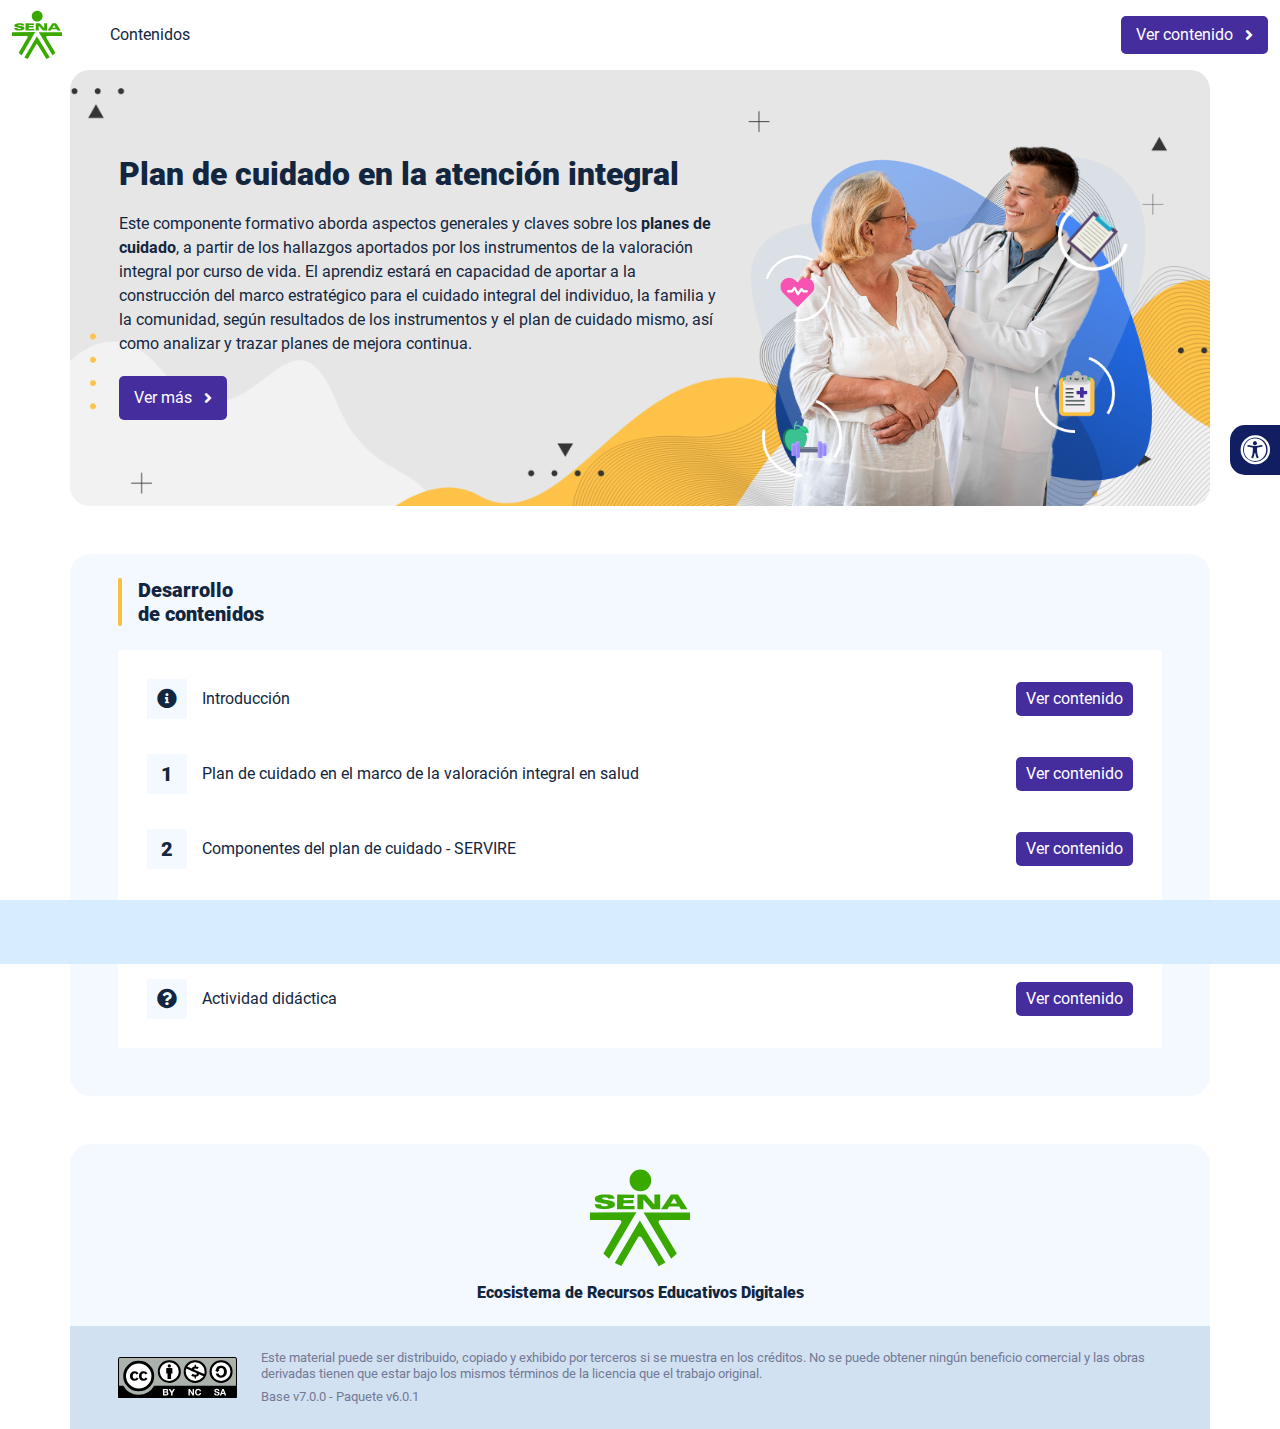
<file: index.html>
<!DOCTYPE html><html lang=""><head><meta charset="utf-8"><meta http-equiv="X-UA-Compatible" content="IE=edge"><meta name="viewport" content="width=device-width,initial-scale=1"><link rel="icon" href="favicon.ico"><title>Plan de cuidado en la atención integral</title><link href="css/chunk-0c047e41.3babef71.css" rel="prefetch"><link href="css/chunk-25b302c8.3babef71.css" rel="prefetch"><link href="css/chunk-26fc7596.3babef71.css" rel="prefetch"><link href="css/chunk-2d2747e2.3babef71.css" rel="prefetch"><link href="css/chunk-32334cb6.3babef71.css" rel="prefetch"><link href="css/chunk-3c57cd7b.3babef71.css" rel="prefetch"><link href="css/chunk-4f2d402a.3babef71.css" rel="prefetch"><link href="css/chunk-515a8379.77fdd178.css" rel="prefetch"><link href="css/chunk-59974754.c18381fc.css" rel="prefetch"><link href="css/chunk-60cbc06b.09438581.css" rel="prefetch"><link href="css/chunk-6e1e538a.3ba0a060.css" rel="prefetch"><link href="css/chunk-766a929b.52779b1e.css" rel="prefetch"><link href="css/chunk-f2df7d2c.3babef71.css" rel="prefetch"><link href="css/comple.15c6bccc.css" rel="prefetch"><link href="css/creditos.73ebb287.css" rel="prefetch"><link href="css/glosario.d4e48bbd.css" rel="prefetch"><link href="css/referencias.cba0a935.css" rel="prefetch"><link href="js/actividad.21c3d0e1.js" rel="prefetch"><link href="js/chunk-0206bfa0.fbcb801b.js" rel="prefetch"><link href="js/chunk-0c047e41.c93e636b.js" rel="prefetch"><link href="js/chunk-13a6037e.47d7da63.js" rel="prefetch"><link href="js/chunk-18f95272.8cc31be1.js" rel="prefetch"><link href="js/chunk-25b302c8.e4a9087b.js" rel="prefetch"><link href="js/chunk-26fc7596.eba76383.js" rel="prefetch"><link href="js/chunk-2c06842c.ee78365c.js" rel="prefetch"><link href="js/chunk-2d0c5615.d7c7fea3.js" rel="prefetch"><link href="js/chunk-2d0e96ec.6332f6f8.js" rel="prefetch"><link href="js/chunk-2d208d90.440b5e7e.js" rel="prefetch"><link href="js/chunk-2d21d0e2.d061f3e9.js" rel="prefetch"><link href="js/chunk-2d22c123.4eaafe36.js" rel="prefetch"><link href="js/chunk-2d2747e2.92eb3dc5.js" rel="prefetch"><link href="js/chunk-2e80bb9a.f5f91733.js" rel="prefetch"><link href="js/chunk-319206de.3faa5257.js" rel="prefetch"><link href="js/chunk-32334cb6.e4cb5e8f.js" rel="prefetch"><link href="js/chunk-36769079.00cac6ab.js" rel="prefetch"><link href="js/chunk-3c57cd7b.25993372.js" rel="prefetch"><link href="js/chunk-4cdd78c0.be97f210.js" rel="prefetch"><link href="js/chunk-4f2d402a.8e19b5a7.js" rel="prefetch"><link href="js/chunk-515a8379.1a9ac9f5.js" rel="prefetch"><link href="js/chunk-53ccb27e.a4d1166c.js" rel="prefetch"><link href="js/chunk-55d286b8.5f60a1a0.js" rel="prefetch"><link href="js/chunk-59974754.c8c954a2.js" rel="prefetch"><link href="js/chunk-60cbc06b.e2d94f73.js" rel="prefetch"><link href="js/chunk-659152b8.d4cd6718.js" rel="prefetch"><link href="js/chunk-6e1e538a.d5b7f1d6.js" rel="prefetch"><link href="js/chunk-766a929b.3e7bd3ca.js" rel="prefetch"><link href="js/chunk-c796899c.702a4d0c.js" rel="prefetch"><link href="js/chunk-e8a7823a.78e05249.js" rel="prefetch"><link href="js/chunk-f2df7d2c.213e5ca0.js" rel="prefetch"><link href="js/chunk-fde47172.1e5f4771.js" rel="prefetch"><link href="js/comple.38b64781.js" rel="prefetch"><link href="js/creditos.903a22f5.js" rel="prefetch"><link href="js/glosario.dc392108.js" rel="prefetch"><link href="js/intro.1739ba59.js" rel="prefetch"><link href="js/referencias.88a07085.js" rel="prefetch"><link href="js/sintesis.dbcb58ae.js" rel="prefetch"><link href="js/tema1.63e09828.js" rel="prefetch"><link href="js/tema2.841a3b7b.js" rel="prefetch"><link href="css/app.6c0e14d3.css" rel="preload" as="style"><link href="css/chunk-vendors.8258f1a8.css" rel="preload" as="style"><link href="js/app.ed4bf374.js" rel="preload" as="script"><link href="js/chunk-vendors.1617d66d.js" rel="preload" as="script"><link href="css/chunk-vendors.8258f1a8.css" rel="stylesheet"><link href="css/app.6c0e14d3.css" rel="stylesheet"></head><body><noscript><strong>We're sorry but Plan de cuidado en la atención integral doesn't work properly without JavaScript enabled. Please enable it to continue.</strong></noscript><div id="app"></div><script src="js/chunk-vendors.1617d66d.js"></script><script src="js/app.ed4bf374.js"></script></body></html>
</file>
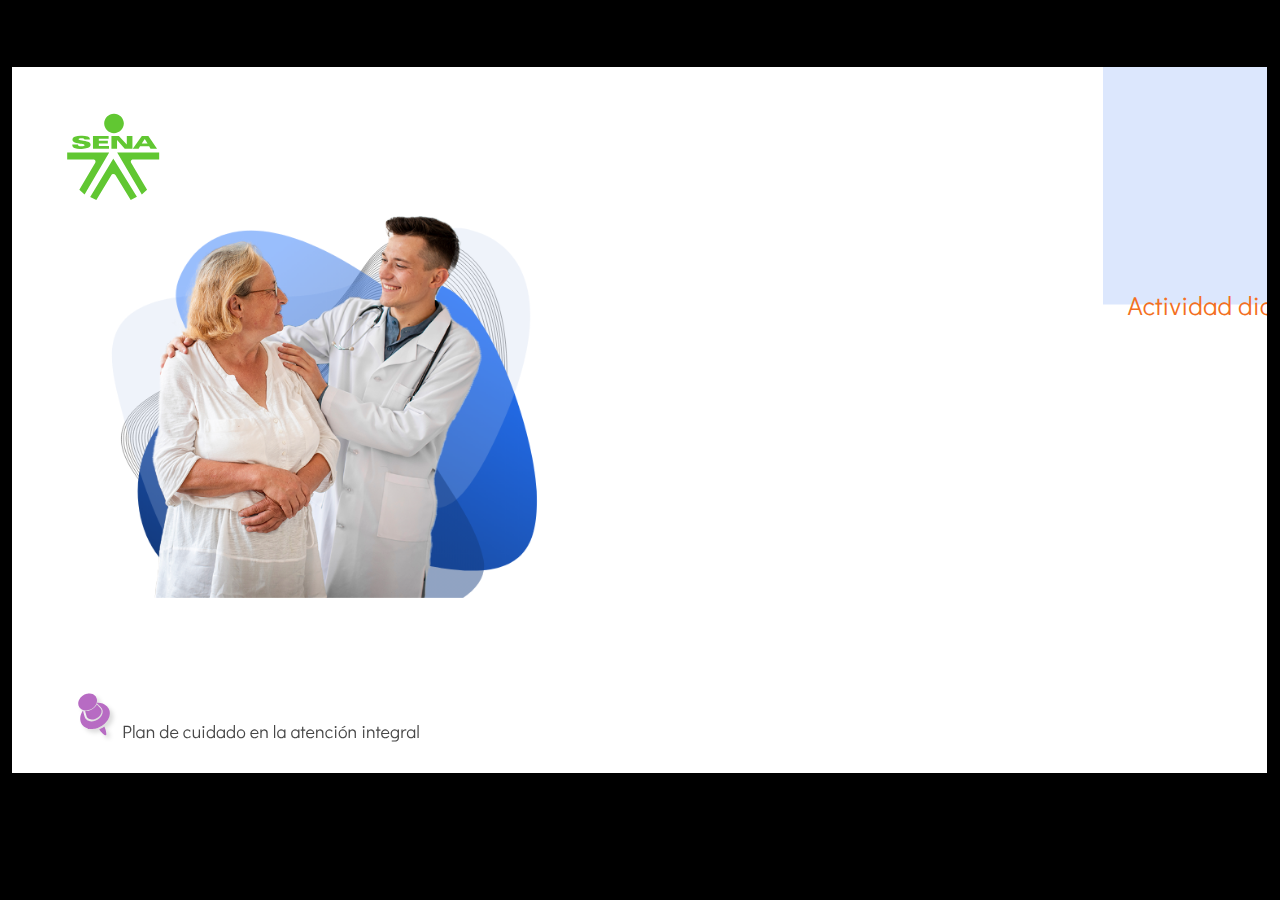
<file: actividades/actividad.html>
﻿<!doctype html>
<html lang="es">
<head>
  <meta charset="utf-8">
  <!-- Creado con Storyline 360 - http://www.articulate.com  -->
  <!-- version: 3.76.30446.0 -->
  <title>Actividad did&#225;ctica</title>
  <meta http-equiv="x-ua-compatible" content="IE=edge"/>
  <meta name="viewport" content="width=device-width,initial-scale=1,user-scalable=no,shrink-to-fit=no,minimal-ui"/>
  <meta name="apple-mobile-web-app-capable" content="yes"/>
  <style>
    html, body { height: 100%; padding: 0; margin: 0 }
    #app { height: 100%; width: 100%; }
  </style>

  <script>
    window.DS = {};
    window.globals = {
      DATA_PATH_BASE: '',
      HAS_FRAME: true,
      HAS_SLIDE: true,

      lmsPresent: false,
      tinCanPresent: false,
      cmi5Present: false,
      aoSupport: false,
      scale: 'show all',
      captureRc: false,
      browserSize: 'optimal',
      bgColor: '#000000',
      features: 'AccessibleVideo,ConnectionMessages,DropIn1,FullScreenToggle,InsertSvgPicture,LayerPresentAsDialog,MultipleQuizTracking,PlayerSpeedControl,StreamingVideo,UpdatedThemeEditor,UseAudioElement,VideoTranscripts',
      themeName: 'classic',
      preloaderColor: '#FFFFFF',
      suppressAnalytics: false,
      productChannel: 'stable',
      publishSource: 'storyline',
      aid: 'aid|682d76c2-9206-4948-b9a3-b139d68976be',
      cid: 'd9692547-354e-4175-9a63-4a20f248bf9e',
      playerVersion: '3.76.30446.0',
      publishTimestamp: '2023-06-26T12:45:29.0124645Z',
      maxIosVideoElements: 10,
      connectionSettings: { mode: 'disabled' },

      
      parseParams: function(qs) {
        if (window.globals.parsedParams != null) {
          return window.globals.parsedParams;
        }
        qs = (qs || window.location.search.substr(1)).split('+').join(' ');
        var params = {},
            tokens,
            re = /[?&]?([^=]+)=([^&]*)/g;

        while (tokens = re.exec(qs)) {
          params[decodeURIComponent(tokens[1]).trim()] =
            decodeURIComponent(tokens[2]).trim();
        }
        window.globals.parsedParams = params;
        return params;
      }

    };
  </script>
  <script>
    var isIe11 = ('ActiveXObject' in window || window.MSBlobBuilder != null)
      && window.msCrypto != null && !window.ActiveXObject;
    if (isIe11) {
      window.globals.unsupportedBrowser = true;
      document.write(atob('[base64]'));
    }
  </script>
  
  <script>window.THREE = { };</script>
  
</head>
<body style="background: #000000" class="cs-HTML theme-classic">
  <!-- 360 -->
  <script>!function(){var e,i=/iPhone/i,o=/iPod/i,n=/iPad/i,t=/\biOS-universal(?:.+)Mac\b/i,r=/\bAndroid(?:.+)Mobile\b/i,a=/Android/i,d=/(?:SD4930UR|\bSilk(?:.+)Mobile\b)/i,p=/Silk/i,l=/Windows Phone/i,u=/\bWindows(?:.+)ARM\b/i,b=/BlackBerry/i,s=/BB10/i,c=/Opera Mini/i,f=/\b(CriOS|Chrome)(?:.+)Mobile/i,h=/Mobile(?:.+)Firefox\b/i,v=function(e){return void 0!==e&&"MacIntel"===e.platform&&"number"==typeof e.maxTouchPoints&&e.maxTouchPoints>1&&"undefined"==typeof MSStream};e=function(e){var m={userAgent:"",platform:"",maxTouchPoints:0};e||"undefined"==typeof navigator?"string"==typeof e?m.userAgent=e:e&&e.userAgent&&(m={userAgent:e.userAgent,platform:e.platform,maxTouchPoints:e.maxTouchPoints||0}):m={userAgent:navigator.userAgent,platform:navigator.platform,maxTouchPoints:navigator.maxTouchPoints||0};var g=m.userAgent,y=g.split("[FBAN");void 0!==y[1]&&(g=y[0]),void 0!==(y=g.split("Twitter"))[1]&&(g=y[0]);var A=function(e){return function(i){return i.test(e)}}(g),w={apple:{phone:A(i)&&!A(l),ipod:A(o),tablet:!A(i)&&(A(n)||v(m))&&!A(l),universal:A(t),device:(A(i)||A(o)||A(n)||A(t)||v(m))&&!A(l)},amazon:{phone:A(d),tablet:!A(d)&&A(p),device:A(d)||A(p)},android:{phone:!A(l)&&A(d)||!A(l)&&A(r),tablet:!A(l)&&!A(d)&&!A(r)&&(A(p)||A(a)),device:!A(l)&&(A(d)||A(p)||A(r)||A(a))||A(/\bokhttp\b/i)},windows:{phone:A(l),tablet:A(u),device:A(l)||A(u)},other:{blackberry:A(b),blackberry10:A(s),opera:A(c),firefox:A(h),chrome:A(f),device:A(b)||A(s)||A(c)||A(h)||A(f)},any:!1,phone:!1,tablet:!1};return w.any=w.apple.device||w.android.device||w.windows.device||w.other.device,w.phone=w.apple.phone||w.android.phone||w.windows.phone,w.tablet=w.apple.tablet||w.android.tablet||w.windows.tablet,w}(),"object"==typeof exports&&"undefined"!=typeof module?module.exports=e:"function"==typeof define&&define.amd?define((function(){return e})):this.isMobile=e}();
    window.isMobile.apple.tablet = window.isMobile.apple.tablet ||
      (navigator.platform === 'MacIntel' && navigator.maxTouchPoints > 1);
    window.isMobile.apple.device = window.isMobile.apple.device || window.isMobile.apple.tablet;
    window.isMobile.tablet = window.isMobile.tablet || window.isMobile.apple.tablet;
    window.isMobile.any = window.isMobile.any || window.isMobile.apple.tablet;
  </script>

  <div id="focus-sink" tabindex="-1"></div>

  <div id="preso"></div>
  <script>
    (function() {

      var classTypes = [ 'desktop', 'mobile', 'phone', 'tablet' ];

      var addDeviceClasses = function(prefix, testObj) {
        var curr, i;
        for (i = 0; i < classTypes.length; i++) {
          curr = classTypes[i];
          if (testObj[curr]) {
            document.body.classList.add(prefix + curr);
          }
        }
      };

      var params = window.globals.parseParams(),
          isDevicePreview = params.devicepreview === '1',
          isPhoneOverride = params.deviceType === 'phone' || (isDevicePreview && params.phone == '1'),
          isTabletOverride = (params.deviceType === 'tablet' || isDevicePreview) && !isPhoneOverride,
          isMobileOverride = isPhoneOverride || isTabletOverride;

      var deviceView = {
        desktop: !window.isMobile.any && !isMobileOverride,
        mobile: window.isMobile.any || isMobileOverride,
        phone: isPhoneOverride || (window.isMobile.phone && !isTabletOverride),
        tablet: isTabletOverride || window.isMobile.tablet
      };

      window.globals.deviceView = deviceView;
      window.isMobile.desktop = !window.isMobile.any;
      window.isMobile.mobile = window.isMobile.any;

      addDeviceClasses('view-', deviceView);

    })();
  </script>
  
  <script src='story_content/user.js' type=text/javascript></script>
  <div class="slide-loader"></div>

  <script>
    if (window.globals.deviceView.isMobile) { var doc = document, loader = doc.body.querySelector('.slide-loader'); [ 1, 2, 3 ].forEach(function(n) { var d = doc.createElement('div'); d.style.backgroundColor = window.globals.preloaderColor; d.classList.add('mobile-loader-dot'); d.classList.add('dot' + n); loader.appendChild(d); }); }
  </script>

  <div class="mobile-load-title-overlay" style="display: none">
    <div class="mobile-load-title">Actividad did&#225;ctica</div>
  </div>

  <div class="mobile-chrome-warning"></div>

  
<style>
  .warn-connection-dialog {
    display: none;
    background: transparent;
    pointer-events: none;
    position: fixed;
    left: 0;
    top: 0;
    width: 100%;
    height: 100%;
    z-index: 999;
  }

  .warn-connection-content {
    border-radius: 4px;
    background: white;
    border: 1px solid #E7E7E7;
    color: #333333;
    box-shadow: 0 2px 4px rgba(0, 0, 0, 0.25);
    transition: all 150ms ease-out;
    position: absolute;
    white-space: nowrap;
  }

  .view-phone.is-landscape .warn-connection-content {
    left: 23px;
    bottom: 23px;
  }

  .view-tablet.is-landscape .warn-connection-content {
    left: 50%;
    top: 20px;
    transform: translateX(-50%);
  }

  .is-portrait .warn-connection-content {
    transform: translate(-50%, calc(-100% - 15px));
  }

  .warn-connection-content p {
    display: inline-block;
    margin: 0 8px 0 0;
    line-height: 33px;
    font-size: 11px;
  }

  .warn-connection-content svg {
    position: relative;
    vertical-align: middle;
    margin: 0 2px 2px 8px;
  }

  .view-desktop .warn-connection-content {
    left: 1.5em;
    bottom: 1.5em;
  }

  .view-desktop .warn-connection-content p {
    font-size: 1.1em;
  }

  .is-offline .warn-connection-dialog {
    display: block;
  }

  .is-offline .cs-panel * {
    pointer-events: none !important;
  }

  .is-offline .cs-panel {
    pointer-events: all !important;
  }

  .is-offline #nav-controls * {
    pointer-events: none !important;
  }

  .is-offline #nav-controls {
    pointer-events: all !important;
  }
</style>

<div class="warn-connection-dialog">
  <div class="warn-connection-content">
    <svg width="17" height="15" viewBox="0 0 17 15" xmlns="http://www.w3.org/2000/svg">
      <path fill="#8F0000" stroke="white" d="M16.07,12.98 L15.88,12.23 L9.51,1.21 C8.97,0.26,7.6,0.26,7.06,1.21 L0.69,12.23 C0.15,13.16,0.81,14.36,1.91,14.36 H14.65 C15.47,14.36,16.05,13.7,16.07,12.98 Z"/>
      <path fill="white" stroke="white" d="M8.58,5.5 C8.35,5.28,8.5,5.35,8.21,5.32 C8.09,5.35,7.97,5.49,7.96,5.67 C7.97,5.79,7.98,5.92,7.98,6.04 L7.98,6.04 C7.99,6.17,8,6.31,8.01,6.43 L8.01,6.44 C8.03,6.92,8.06,7.41,8.09,7.9 L8.09,7.9 C8.12,8.39,8.14,8.88,8.17,9.37 C8.17,9.39,8.18,9.42,8.2,9.44 C8.23,9.46,8.25,9.47,8.28,9.47 C8.31,9.47,8.34,9.46,8.35,9.44 C8.37,9.43,8.38,9.4,8.39,9.35 L8.39,9.34 C8.39,9.24,8.4,9.15,8.4,9.05 L8.4,9.05 C8.41,8.96,8.41,8.86,8.42,8.75 C8.43,8.44,8.45,8.12,8.47,7.81 L8.47,7.81 C8.49,7.49,8.51,7.18,8.53,6.87 C8.55,6.46,8.56,6.05,8.59,5.64 L8.6,5.62 C8.6,5.57,8.59,5.53,8.58,5.5 L8.21,5.32 Z"/>
      <circle fill="white" stroke="white" cx="8.3" cy="11.35" r="0.3"/>
    </svg>
    <p>You are offline. Trying to reconnect...</p>
  </div>
</div>

<script>
  (function() {
    window.DS.connection = {
      warningShown: false,
      assets: {},
      loadingAssetGroup: false,
      retryDelay: 500
    };

    var connectionSettings = window.globals.connectionSettings || {};

    // The `window.globals.features` variable must be set in `webpack.dev.config` when testing locally - it is not enough
    // to have it in the data - but it must be set there as well.
    var useConnectionMessages = window.AbortController != null &&
      window.location.protocol != 'file:' &&
      window.globals.features.indexOf('ConnectionMessages') != -1 &&
      connectionSettings.mode === 'normal';

    window.DS.connection.useConnectionMessages = useConnectionMessages

    var assetCount = 0;
    var checkLoadedId;


    if (useConnectionMessages && connectionSettings != null) {
      var contentEl = document.querySelector('.warn-connection-content');
      var messageEl = contentEl.querySelector('p')

      if (connectionSettings.useDarkTheme) {
        contentEl.style.borderColor = '#BABBBA';
        contentEl.style.backgroundColor = '#282828';
        contentEl.style.color = '#FFFFFF';
      }

      if (connectionSettings.message != null) {
        messageEl.textContent = window.decodeURIComponent(connectionSettings.message);
      }
    }

    function checkAssetsReady() {
      for (var i in DS.connection.assets) {
        if (!DS.connection.assets[i].success) {
          return false;
        }
      }
      return true;
    }

    function stopAssetGroup() {
      if (!useConnectionMessages) { return; }

      assetCount = 0;

      DS.connection.oldAssetGroup = DS.connection.assets;
      DS.connection.assets = {};
      DS.connection.loadingAssetGroup = false;
      clearInterval(checkLoadedId);
    }

    function startAssetGroup() {
      if (!useConnectionMessages) { return; }
      var ticks = 0;
      clearInterval(checkLoadedId);
      checkLoadedId = setInterval(function() {
        var loaded = 0;
        if (assetCount === 0 && loaded === 0) {
          clearInterval(checkLoadedId);
          return;
        }

        for (var i in DS.connection.assets) {
          if (DS.connection.assets[i].success) {
            loaded++;
          }
        }

        if (assetCount === loaded && checkAssetsReady()) {
          for (var i in DS.connection.assets) {
            if (DS.connection.assets[i].action) {
              DS.connection.assets[i].action();
            }
          }
          hideWarning();
          stopAssetGroup();
        }
      }, 100)
    }

    function requiredAsset(url, action, retry, type) {
      if (!useConnectionMessages) { return; }
      if (DS.connection.assets[url]) { return; }

      DS.connection.assets[url] = {
        success: false, action: action, retry: retry, type: type
      };
      assetCount = Object.keys(DS.connection.assets).length;
      if (!DS.connection.loadingAssetGroup) {
        startAssetGroup();
      }
      DS.connection.loadingAssetGroup = true;
    }

    function assetLoaded(url) {
      if (!useConnectionMessages) { return; }
      if (DS.connection.assets[url]) {
        DS.connection.assets[url].success = true;
      }
    }

    function assetFailed(url) {
      if (!useConnectionMessages) { return; }
      if (!DS.connection.assets[url]) {
        if (/\.js$/.test(url)) {
          setTimeout(function() {
            if (DS.connection.lastSlideLoaded != null) {
              DS.connection.lastSlideLoaded();
            }
          }, DS.connection.retryDelay);
        }
        return;
      }
      if (!DS.connection.warningShown) { showWarning(); }
      if (DS.connection.assets[url].retry) {
        setTimeout(function() {
          if (!DS.connection.assets[url].success) {
            DS.connection.assets[url].retry()
          }
        }, DS.connection.retryDelay);
      }
    }

    function hideWarning() {
      document.body.classList.remove('is-offline');
      DS.connection.warningShown = false;
    }
    DS.connection.hideWarning = hideWarning

    function showWarning(btn) {
      document.body.classList.add('is-offline')
      DS.connection.warningShown = true;
      updateWarningPosition();
    }

    function updateWarningPosition() {
      if (!DS.connection.warningShown) {
        return;
      }

      var isPortrait = document.body.classList.contains('is-portrait');
      var warningEl = document.querySelector('.warn-connection-content');

      if (isPortrait) {
        var slide = document.querySelector('.primary-slide');
        var slideRect = slide.getBoundingClientRect();

        warningEl.style.top = `${slideRect.top}px`
        warningEl.style.left = `${slideRect.left + slideRect.width / 2}px`
      } else {
        warningEl.style.top = null;
        warningEl.style.left = null;
      }

      window.requestAnimationFrame(updateWarningPosition);
    }

    // these will all be noops if the feature flag isn't set in
    // the data and `window.globals.features`
    DS.connection.requiredAsset = requiredAsset;
    DS.connection.assetLoaded = assetLoaded;
    DS.connection.assetFailed = assetFailed;
    DS.connection.stopAssetGroup = stopAssetGroup;
    DS.connection.startAssetGroup = startAssetGroup;
  })();
</script>


  <script>
    
    if (window.autoSpider && window.vInterfaceObject) {
      document.querySelector('.mobile-load-title-overlay').style.display = 'none';
    }
  </script>

  

  <link rel="stylesheet" href="html5/data/css/output.min.css" data-noprefix/>
</body>
<script src="html5/lib/scripts/bootstrapper.min.js"></script>
</html>
</file>
<file: css/chunk-0c047e41.3babef71.css>
.actividad[data-v-22adfd6b]{background-color:#f2f2f2}.horizontal-scroll__wrapper[data-v-22adfd6b]{overflow:hidden}.horizontal-scroll[data-v-22adfd6b]{display:flex;transition:transform .5s ease-in-out;align-items:center;flex-wrap:nowrap}.horizontal-scroll[data-v-22adfd6b]:not(.row){width:100%}.horizontal-scroll--item-fw[data-v-22adfd6b]>div{flex-grow:0;flex-shrink:0;width:100%;margin:0!important}
</file>
<file: css/chunk-25b302c8.3babef71.css>
.actividad[data-v-22adfd6b]{background-color:#f2f2f2}.horizontal-scroll__wrapper[data-v-22adfd6b]{overflow:hidden}.horizontal-scroll[data-v-22adfd6b]{display:flex;transition:transform .5s ease-in-out;align-items:center;flex-wrap:nowrap}.horizontal-scroll[data-v-22adfd6b]:not(.row){width:100%}.horizontal-scroll--item-fw[data-v-22adfd6b]>div{flex-grow:0;flex-shrink:0;width:100%;margin:0!important}
</file>
<file: css/chunk-26fc7596.3babef71.css>
.actividad[data-v-22adfd6b]{background-color:#f2f2f2}.horizontal-scroll__wrapper[data-v-22adfd6b]{overflow:hidden}.horizontal-scroll[data-v-22adfd6b]{display:flex;transition:transform .5s ease-in-out;align-items:center;flex-wrap:nowrap}.horizontal-scroll[data-v-22adfd6b]:not(.row){width:100%}.horizontal-scroll--item-fw[data-v-22adfd6b]>div{flex-grow:0;flex-shrink:0;width:100%;margin:0!important}
</file>
<file: css/chunk-2d2747e2.3babef71.css>
.actividad[data-v-22adfd6b]{background-color:#f2f2f2}.horizontal-scroll__wrapper[data-v-22adfd6b]{overflow:hidden}.horizontal-scroll[data-v-22adfd6b]{display:flex;transition:transform .5s ease-in-out;align-items:center;flex-wrap:nowrap}.horizontal-scroll[data-v-22adfd6b]:not(.row){width:100%}.horizontal-scroll--item-fw[data-v-22adfd6b]>div{flex-grow:0;flex-shrink:0;width:100%;margin:0!important}
</file>
<file: css/chunk-32334cb6.3babef71.css>
.actividad[data-v-22adfd6b]{background-color:#f2f2f2}.horizontal-scroll__wrapper[data-v-22adfd6b]{overflow:hidden}.horizontal-scroll[data-v-22adfd6b]{display:flex;transition:transform .5s ease-in-out;align-items:center;flex-wrap:nowrap}.horizontal-scroll[data-v-22adfd6b]:not(.row){width:100%}.horizontal-scroll--item-fw[data-v-22adfd6b]>div{flex-grow:0;flex-shrink:0;width:100%;margin:0!important}
</file>
<file: css/chunk-3c57cd7b.3babef71.css>
.actividad[data-v-22adfd6b]{background-color:#f2f2f2}.horizontal-scroll__wrapper[data-v-22adfd6b]{overflow:hidden}.horizontal-scroll[data-v-22adfd6b]{display:flex;transition:transform .5s ease-in-out;align-items:center;flex-wrap:nowrap}.horizontal-scroll[data-v-22adfd6b]:not(.row){width:100%}.horizontal-scroll--item-fw[data-v-22adfd6b]>div{flex-grow:0;flex-shrink:0;width:100%;margin:0!important}
</file>
<file: css/chunk-4f2d402a.3babef71.css>
.actividad[data-v-22adfd6b]{background-color:#f2f2f2}.horizontal-scroll__wrapper[data-v-22adfd6b]{overflow:hidden}.horizontal-scroll[data-v-22adfd6b]{display:flex;transition:transform .5s ease-in-out;align-items:center;flex-wrap:nowrap}.horizontal-scroll[data-v-22adfd6b]:not(.row){width:100%}.horizontal-scroll--item-fw[data-v-22adfd6b]>div{flex-grow:0;flex-shrink:0;width:100%;margin:0!important}
</file>
<file: css/chunk-515a8379.77fdd178.css>
.actividad{background-color:#f2f2f2}.banner-interno{position:relative}.banner-interno__fondo{position:absolute;top:0;bottom:-50px;left:0;right:0;background-color:#3bc192;background-size:cover;background-position:50%}.banner-interno__titulo{display:flex;align-items:center}.banner-interno__titulo__icono{display:block;width:32px;height:32px;border-radius:50%;background-color:#12263f;position:relative}.banner-interno__titulo__icono i{color:#3bc192;position:absolute;left:50%;top:50%;transform:translate(-50%,-50%)}.banner-interno__titulo h1,.banner-interno__titulo h2,.banner-interno__titulo h3,.banner-interno__titulo h4,.banner-interno__titulo h5,.banner-interno__titulo h6{color:#12263f;line-height:1.1em}
</file>
<file: css/chunk-59974754.c18381fc.css>
.actividad{background-color:#f2f2f2}.aside-menu{position:fixed;top:70px;min-height:calc(100vh - 70px);max-height:calc(100vh - 70px);background-color:#f3f9ff;transition:flex .5s ease-in-out,width .5s ease-in-out;overflow-x:hidden;z-index:100001;width:300px}.aside-menu__black-background{position:fixed;inset:0;top:70px;background:rgba(0,0,0,.8);cursor:pointer}.aside-menu a{color:#111e61}.aside-menu__content{width:300px;display:flex;flex-direction:column;justify-content:space-between;min-height:calc(100vh - 70px);max-height:calc(100vh - 70px);border-right:1px solid #d8ecff;position:absolute;background:#fff}@media (max-height:800px){.aside-menu__content{min-height:800px;max-height:800px;overflow-y:auto}}.aside-menu__header{padding:10px;text-align:center;background-color:#d8ecff}.aside-menu__header h4{margin:0}.aside-menu__menu{overflow-y:auto;flex-grow:1;list-style:none;padding-left:0;margin-bottom:0}.aside-menu__menu__item--active .aside-menu__menu__item__lnk,.aside-menu__menu__item--active .aside-menu__sec-menu__item__lnk{background-color:#d8ecff;font-weight:700}.aside-menu__menu__item--sub-menu:hover,.aside-menu__menu__item:hover,.aside-menu__sec-menu__item:hover{background-color:#d8ecff}.aside-menu__menu__item--sub-menu{padding-left:10px}.aside-menu__menu__item--sub-menu--active .aside-menu__menu__item__lnk,.aside-menu__menu__item--sub-menu--active .aside-menu__sec-menu__item__lnk{background-color:#d8ecff;font-weight:700;position:relative}.aside-menu__menu__item--sub-menu--active .aside-menu__menu__item__lnk:before,.aside-menu__menu__item--sub-menu--active .aside-menu__sec-menu__item__lnk:before{content:"";display:block;position:absolute;left:0;bottom:0;top:0;width:4px;border-radius:2px;background-color:#fabf40}.aside-menu__menu__item__lnk,.aside-menu__sec-menu__item__lnk{display:flex;align-items:center;padding:10px 15px;line-height:1.1em}.aside-menu__menu__item__lnk i,.aside-menu__menu__item__lnk span,.aside-menu__sec-menu__item__lnk i,.aside-menu__sec-menu__item__lnk span{margin-right:10px}.aside-menu__menu__item__lnk i:last-child,.aside-menu__menu__item__lnk span:last-child,.aside-menu__sec-menu__item__lnk i:last-child,.aside-menu__sec-menu__item__lnk span:last-child{margin-right:0}.aside-menu__sec-menu{background-color:#d8ecff;padding:10px 0;flex-shrink:0;margin-bottom:0}.aside-menu__sec-menu__item{padding:10px 15px}.aside-menu__sec-menu__item__lnk{padding:0;border-radius:1em}.aside-menu__sec-menu__item__lnk i{display:block;width:2em;height:2em;padding:.5em 0;text-align:center;background-color:#fff;border-radius:50%}.aside-menu__sec-menu__item__lnk:hover{background-color:#fff}@media (max-width:576px){.aside-menu__sec-menu{padding-bottom:110px}}.main-menu-enter-active{animation:main-menu-open-animation .3s}.main-menu-enter-active .aside-menu__black-background{animation:main-menu-background-animation .3s}.main-menu-leave-active{animation:main-menu-open-animation .3s reverse}.main-menu-leave-active .aside-menu__black-background{animation:main-menu-background-animation .3s reverse}@keyframes main-menu-open-animation{0%{width:0}to{width:300px}}@keyframes main-menu-background-animation{0%{opacity:0}to{opacity:1}}
</file>
<file: css/chunk-60cbc06b.09438581.css>
.actividad[data-v-7e5a4120]{background-color:#f2f2f2}.header[data-v-7e5a4120]{position:sticky;top:0;padding-top:10px;padding-bottom:10px;background-color:#fff;z-index:10010;line-height:1.1em}.header__logo[data-v-7e5a4120]{width:50px}@media (max-width:576px){.header__componente-formativo[data-v-7e5a4120]{font-size:.8em}}.header__menu[data-v-7e5a4120]{cursor:pointer}.header__menu span[data-v-7e5a4120]{font-size:.7em;display:block;line-height:1em;text-align:center;color:#111e61}.header__menu__btn[data-v-7e5a4120]{width:30px;height:30px;position:relative;margin-bottom:4px}.header__menu__btn .line-1[data-v-7e5a4120],.header__menu__btn .line-2[data-v-7e5a4120],.header__menu__btn .line-3[data-v-7e5a4120]{height:4px;width:30px;background-color:#111e61;transform-origin:center center;position:absolute;left:0;border-radius:2px}.header__menu__btn .line-1[data-v-7e5a4120]{top:4px;animation:line-1-inactive-data-v-7e5a4120 .5s ease-in-out forwards}.header__menu__btn .line-2[data-v-7e5a4120]{top:13px;animation:line-2-inactive-data-v-7e5a4120 .5s ease-in-out forwards}.header__menu__btn .line-3[data-v-7e5a4120]{top:22px;animation:line-3-inactive-data-v-7e5a4120 .5s ease-in-out forwards}.header__menu__btn[data-v-7e5a4120]:hover{cursor:pointer}.header__menu__btn--open .line-1[data-v-7e5a4120]{animation:line-1-active-data-v-7e5a4120 .5s ease-in-out forwards}.header__menu__btn--open .line-2[data-v-7e5a4120]{animation:line-2-active-data-v-7e5a4120 .5s ease-in-out forwards}.header__menu__btn--open .line-3[data-v-7e5a4120]{animation:line-3-active-data-v-7e5a4120 .5s ease-in-out forwards}@keyframes line-1-active-data-v-7e5a4120{0%{transform:translate(0) rotate(0)}50%{transform:translateY(9px) rotate(0)}to{transform:translateY(9px) rotate(45deg)}}@keyframes line-2-active-data-v-7e5a4120{0%{transform:scale(1)}to{transform:scale(0)}}@keyframes line-3-active-data-v-7e5a4120{0%{transform:translate(0) rotate(0)}50%{transform:translateY(-9px) rotate(0)}to{transform:translateY(-9px) rotate(-45deg)}}@keyframes line-1-inactive-data-v-7e5a4120{0%{transform:translateY(9px) rotate(45deg)}50%{transform:translateY(9px) rotate(0)}to{transform:translate(0) rotate(0)}}@keyframes line-2-inactive-data-v-7e5a4120{0%{transform:scale(0)}to{transform:scale(1)}}@keyframes line-3-inactive-data-v-7e5a4120{0%{transform:translateY(-9px) rotate(-45deg)}50%{transform:translateY(-9px) rotate(0)}to{transform:translate(0) rotate(0)}}
</file>
<file: css/chunk-6e1e538a.3ba0a060.css>
.actividad[data-v-4f6b7c58]{background-color:#f2f2f2}.accesibilidad[data-v-4f6b7c58]{position:fixed;right:0;top:50vh;height:50px;background-color:#111e61;border-top-left-radius:15px;border-bottom-left-radius:15px;transform:translateY(-50%) translateX(100%) translateX(-50px);overflow:hidden;transition:transform .3s ease-in-out,height .3s ease-in-out}.accesibilidad[data-v-4f6b7c58]:hover{transform:translateY(-50%) translateX(0);height:12.75rem}.accesibilidad [data-v-4f6b7c58]{color:#fff}.accesibilidad__menu__content .accesibilidad__menu__item[data-v-4f6b7c58]{cursor:pointer}.accesibilidad__menu__content .accesibilidad__menu__item[data-v-4f6b7c58]:hover{background-color:#273685}.accesibilidad__menu__content .accesibilidad__menu__item[data-v-4f6b7c58]:last-child{border:none}.accesibilidad__menu__item[data-v-4f6b7c58]{display:flex;align-items:center;padding:10px;border-bottom:1px solid #273685;line-height:1em;-moz-user-select:none;user-select:none}.accesibilidad__menu i[data-v-4f6b7c58]{font-size:30px;font-style:normal;margin-right:10px;line-height:1em}.accesibilidad__menu img[data-v-4f6b7c58]{width:30px;margin-right:10px}
</file>
<file: css/chunk-766a929b.52779b1e.css>
.actividad{background-color:#f2f2f2}.barra-avance{display:flex;align-items:center;justify-content:space-between;position:fixed;bottom:0;left:0;width:100%;padding:10px;background-color:#d8ecff;transition:transform .5s ease-in-out;z-index:100000}.barra-avance__barra{margin:0 20px;flex:1;position:relative;max-width:800px}.barra-avance__barra--amarilla,.barra-avance__barra--blanca{height:4px}.barra-avance__barra--amarilla:after,.barra-avance__barra--amarilla:before,.barra-avance__barra--blanca:after,.barra-avance__barra--blanca:before{content:"";display:block;width:10px;height:10px;border-radius:50%;position:absolute;top:50%}.barra-avance__barra--amarilla:before,.barra-avance__barra--blanca:before{left:0;transform:translate(-50%,-50%)}.barra-avance__barra--amarilla:after,.barra-avance__barra--blanca:after{right:0;transform:translate(50%,-50%)}.barra-avance__barra--blanca{background-color:#fff}.barra-avance__barra--blanca:after,.barra-avance__barra--blanca:before{background-color:#fff}.barra-avance__barra--amarilla{position:absolute;width:100%;top:0;background-color:#452d9e}.barra-avance__barra--amarilla:after,.barra-avance__barra--amarilla:before{background-color:#452d9e}.barra-avance__boton--regresar{background-color:#b0c0d2}.barra-avance__boton--regresar span{color:#111e61!important}.barra-avance__boton--disable{opacity:0;pointer-events:none}.barra-avance--open{transform:translateY(0)}.barra-avance--close{transform:translateY(100%)}
</file>
<file: css/chunk-f2df7d2c.3babef71.css>
.actividad[data-v-22adfd6b]{background-color:#f2f2f2}.horizontal-scroll__wrapper[data-v-22adfd6b]{overflow:hidden}.horizontal-scroll[data-v-22adfd6b]{display:flex;transition:transform .5s ease-in-out;align-items:center;flex-wrap:nowrap}.horizontal-scroll[data-v-22adfd6b]:not(.row){width:100%}.horizontal-scroll--item-fw[data-v-22adfd6b]>div{flex-grow:0;flex-shrink:0;width:100%;margin:0!important}
</file>
<file: css/comple.15c6bccc.css>
.banner-interno{position:relative}.banner-interno__fondo{position:absolute;top:0;bottom:-50px;left:0;right:0;background-color:#3bc192;background-size:cover;background-position:50%}.banner-interno__titulo{display:flex;align-items:center}.banner-interno__titulo__icono{display:block;width:32px;height:32px;border-radius:50%;background-color:#12263f;position:relative}.banner-interno__titulo__icono i{color:#3bc192;position:absolute;left:50%;top:50%;transform:translate(-50%,-50%)}.banner-interno__titulo h1,.banner-interno__titulo h2,.banner-interno__titulo h3,.banner-interno__titulo h4,.banner-interno__titulo h5,.banner-interno__titulo h6{color:#12263f;line-height:1.1em}.actividad{background-color:#f2f2f2}.complementario__enlaces{display:flex;justify-content:center;flex-wrap:wrap}.complementario__enlaces a{margin:0 5px}.complementario__btn{font-size:1.5em;line-height:1em}table{width:calc(100% - 1px);min-width:800px}table thead{background-color:#d8ecff}table thead th{border-color:#d8ecff}table td,table th{padding:25px 20px;text-align:center}
</file>
<file: css/creditos.73ebb287.css>
.banner-interno{position:relative}.banner-interno__fondo{position:absolute;top:0;bottom:-50px;left:0;right:0;background-color:#3bc192;background-size:cover;background-position:50%}.banner-interno__titulo{display:flex;align-items:center}.banner-interno__titulo__icono{display:block;width:32px;height:32px;border-radius:50%;background-color:#12263f;position:relative}.banner-interno__titulo__icono i{color:#3bc192;position:absolute;left:50%;top:50%;transform:translate(-50%,-50%)}.banner-interno__titulo h1,.banner-interno__titulo h2,.banner-interno__titulo h3,.banner-interno__titulo h4,.banner-interno__titulo h5,.banner-interno__titulo h6{color:#12263f;line-height:1.1em}.actividad{background-color:#f2f2f2}.creditos-vista .tarjeta.credito{background-color:#d2e1f1}.creditos{color:#727997;overflow-x:auto}.creditos__item{min-width:490px}.creditos p{line-height:1.3em;margin-bottom:0;color:#727997}.creditos__titulo{font-weight:700;background-color:#d2e1f1;padding:5px 10px;border-top-radius:5px;border-top-left-radius:5px;border-top-right-radius:5px}.creditos table td,.creditos table th{border-color:#d2e1f1}
</file>
<file: css/glosario.d4e48bbd.css>
.banner-interno{position:relative}.banner-interno__fondo{position:absolute;top:0;bottom:-50px;left:0;right:0;background-color:#3bc192;background-size:cover;background-position:50%}.banner-interno__titulo{display:flex;align-items:center}.banner-interno__titulo__icono{display:block;width:32px;height:32px;border-radius:50%;background-color:#12263f;position:relative}.banner-interno__titulo__icono i{color:#3bc192;position:absolute;left:50%;top:50%;transform:translate(-50%,-50%)}.banner-interno__titulo h1,.banner-interno__titulo h2,.banner-interno__titulo h3,.banner-interno__titulo h4,.banner-interno__titulo h5,.banner-interno__titulo h6{color:#12263f;line-height:1.1em}.actividad{background-color:#f2f2f2}.glosario__letra-item{display:flex}.glosario__letra-item__texto{padding-top:5px}.glosario__letra-item__letra__icono{width:32px;height:32px;position:relative;line-height:1em;border-radius:50%;background-color:#d2e1f1}.glosario__letra-item__letra__icono span{position:absolute;left:50%;top:50%;transform:translate(-50%,-50%);font-size:1.1em;font-weight:900}
</file>
<file: css/referencias.cba0a935.css>
.banner-interno{position:relative}.banner-interno__fondo{position:absolute;top:0;bottom:-50px;left:0;right:0;background-color:#3bc192;background-size:cover;background-position:50%}.banner-interno__titulo{display:flex;align-items:center}.banner-interno__titulo__icono{display:block;width:32px;height:32px;border-radius:50%;background-color:#12263f;position:relative}.banner-interno__titulo__icono i{color:#3bc192;position:absolute;left:50%;top:50%;transform:translate(-50%,-50%)}.banner-interno__titulo h1,.banner-interno__titulo h2,.banner-interno__titulo h3,.banner-interno__titulo h4,.banner-interno__titulo h5,.banner-interno__titulo h6{color:#12263f;line-height:1.1em}.actividad{background-color:#f2f2f2}.referencias__item:last-child hr{display:none}.referencias__item a{color:#2196f3;text-decoration:underline;overflow-wrap:break-word}
</file>
<file: css/app.6c0e14d3.css>
*{box-sizing:inherit}:after,:before{box-sizing:inherit}html{height:100%;line-height:1.15;box-sizing:border-box;-webkit-font-smoothing:antialiased;-moz-osx-font-smoothing:grayscale;-webkit-text-size-adjust:100%;-ms-text-size-adjust:100%;text-rendering:optimizeLegibility}a,abbr,acronym,address,applet,article,aside,audio,b,big,blockquote,body,canvas,caption,center,cite,code,dd,del,details,dfn,div,dl,dt,em,embed,fieldset,figcaption,figure,footer,form,h1,h2,h3,h4,h5,h6,header,hgroup,html,i,iframe,img,ins,kbd,label,legend,li,mark,menu,nav,object,ol,output,p,pre,q,ruby,s,samp,section,small,span,strike,strong,sub,summary,sup,table,tbody,td,tfoot,th,thead,time,tr,tt,u,ul,var,video{margin:0;padding:0;border:0;outline:0;background:transparent;vertical-align:baseline}article,aside,details,figcaption,figure,footer,header,main,menu,nav,section,summary{display:block}[hidden],template{display:none}hr{box-sizing:content-box;height:0;border-bottom:1px solid #e8e8e8;border-left:0;border-right:0;border-top:0;margin:1.5em 0;overflow:visible}[hidden]{display:none}a{font-family:Roboto,sans-serif;font-size:1em;font-weight:400;text-decoration:none;color:#12263f;background-color:transparent;transition:all .15s ease-in-out;-webkit-text-decoration-skip:objects}a:active,a:hover{outline-width:0}a:active,a:focus,a:hover{color:#000}[type=button],[type=reset],[type=submit],button{-moz-appearance:none;appearance:none;cursor:pointer;display:inline-block;vertical-align:middle;border:0;border-radius:5px;color:#fff;background-color:#452d9e;font-family:Roboto,sans-serif;font-weight:400;font-size:1em;-webkit-font-smoothing:antialiased;line-height:1em;white-space:nowrap;text-decoration:none;text-transform:none;padding:.75em 1.5em;margin:0;-moz-user-select:none;user-select:none;overflow:visible;transition:background-color .15s ease-in-out}[type=button]:focus,[type=button]:hover,[type=reset]:focus,[type=reset]:hover,[type=submit]:focus,[type=submit]:hover,button:focus,button:hover{background-color:#452d9e;color:#fff}[type=button]:disabled,[type=reset]:disabled,[type=submit]:disabled,button:disabled{cursor:not-allowed;opacity:.5}[type=button]:disabled:hover,[type=reset]:disabled:hover,[type=submit]:disabled:hover,button:disabled:hover{background-color:#452d9e}input,select,textarea{margin:0;display:block;font-family:Roboto,sans-serif;font-size:16px}input{overflow:visible}[type=color],[type=date],[type=datetime-local],[type=datetime],[type=email],[type=month],[type=number],[type=password],[type=search],[type=tel],[type=text],[type=time],[type=url],[type=week],input:not([type]),select,select[multiple],textarea{background-color:#fff;border:1px solid #e8e8e8;border-radius:5px;box-shadow:inset 0 1px 3px rgba(0,0,0,.06);box-sizing:inherit;margin-bottom:.75em;padding:.5em;transition:border-color .15s ease-in-out;width:100%}[type=color]:hover,[type=date]:hover,[type=datetime-local]:hover,[type=datetime]:hover,[type=email]:hover,[type=month]:hover,[type=number]:hover,[type=password]:hover,[type=search]:hover,[type=tel]:hover,[type=text]:hover,[type=time]:hover,[type=url]:hover,[type=week]:hover,input:not([type]):hover,select:hover,select[multiple]:hover,textarea:hover{border-color:shade(#e8e8e8,20%)}[type=color]:focus,[type=date]:focus,[type=datetime-local]:focus,[type=datetime]:focus,[type=email]:focus,[type=month]:focus,[type=number]:focus,[type=password]:focus,[type=search]:focus,[type=tel]:focus,[type=text]:focus,[type=time]:focus,[type=url]:focus,[type=week]:focus,input:not([type]):focus,select:focus,select[multiple]:focus,textarea:focus{border-color:#fabf40;box-shadow:inset 0 1px 3px rgba(0,0,0,.06),0 0 5px rgba(53,173,131,.7);outline:none}[type=color]:disabled,[type=date]:disabled,[type=datetime-local]:disabled,[type=datetime]:disabled,[type=email]:disabled,[type=month]:disabled,[type=number]:disabled,[type=password]:disabled,[type=search]:disabled,[type=tel]:disabled,[type=text]:disabled,[type=time]:disabled,[type=url]:disabled,[type=week]:disabled,input:not([type]):disabled,select:disabled,select[multiple]:disabled,textarea:disabled{background-color:shade(#fff,5%);cursor:not-allowed}[type=color]:disabled:hover,[type=date]:disabled:hover,[type=datetime-local]:disabled:hover,[type=datetime]:disabled:hover,[type=email]:disabled:hover,[type=month]:disabled:hover,[type=number]:disabled:hover,[type=password]:disabled:hover,[type=search]:disabled:hover,[type=tel]:disabled:hover,[type=text]:disabled:hover,[type=time]:disabled:hover,[type=url]:disabled:hover,[type=week]:disabled:hover,input:not([type]):disabled:hover,select:disabled:hover,select[multiple]:disabled:hover,textarea:disabled:hover{border:1px solid #e8e8e8}select{text-transform:none;max-width:100%;border-radius:5px}::-webkit-file-upload-button{background-color:#452d9e;border:none;cursor:pointer;color:#fff;border-radius:5px;padding:.75em 1.5em}::-webkit-file-upload-button:hover{background-color:#452d9e}optgroup{font-weight:700}fieldset{border:1px solid #e8e8e8;background-color:transparent;padding:1.5em;-webkit-margin-start:0;-webkit-margin-end:0;-webkit-padding-before:1.5em;-webkit-padding-start:1.5em;-webkit-padding-end:1.5em;-webkit-padding-after:1.5em}legend{box-sizing:border-box;color:inherit;display:table;max-width:100%;padding:0;white-space:normal;font-weight:600;-webkit-padding-start:0;-webkit-padding-end:0}label,legend{margin-bottom:.375em}label{display:block;font-size:1em;font-family:Roboto,sans-serif;font-weight:900}textarea{overflow:auto;resize:vertical}[type=checkbox],[type=radio]{box-sizing:border-box;padding:0;display:inline;margin-right:.375em}[type=number]::-webkit-inner-spin-button,[type=number]::-webkit-outer-spin-button{height:auto}[type=search]{-webkit-appearance:textfield;outline-offset:-2px}[type=search]::-webkit-search-cancel-button,[type=search]::-webkit-search-decoration{-webkit-appearance:none;-moz-appearance:none}::-moz-placeholder{color:#999}::placeholder{color:#999}::-webkit-file-upload-button{-webkit-appearance:button;-moz-appearance:button;font:inherit}[type=file]{margin-bottom:.75em;width:100%}[type=button],[type=reset],[type=submit],button{-webkit-appearance:button}[type=button]::-moz-focus-inner,[type=reset]::-moz-focus-inner,[type=submit]::-moz-focus-inner,button::-moz-focus-inner{border-style:none;padding:0}[type=button]:-moz-focusring,[type=reset]:-moz-focusring,[type=submit]:-moz-focusring,button:-moz-focusring{outline:1px dotted ButtonText}progress{vertical-align:baseline}ol,ul{list-style:none;margin-bottom:1em}dt{font-weight:700}figure,img,picture,svg{margin:0;width:100%;max-width:100%}figcaption{display:block;background-color:#e8e8e8;padding:.75em 1.5em;font-size:.8em;font-weight:700}img,svg{display:block;border-style:none}svg:not(:root){overflow:hidden}audio,canvas,progress,video{display:inline-block}audio:not([controls]){display:none;height:0}template{display:none}table{border-collapse:collapse;border-spacing:0;table-layout:fixed;width:100%}td,th,tr{vertical-align:middle}td,th{border:1px solid #e8e8e8;padding:.75em}th{font-size:.875em;line-height:1.2}td{line-height:1.5}body{font-size:16px;font-weight:400;line-height:1.5}body,h1,h2,h3,h4,h5,h6{color:#12263f;font-family:Roboto,sans-serif}h1,h2,h3,h4,h5,h6{font-weight:900;line-height:1.2;margin:0 0 .75em}h1{font-size:2em}h2{font-size:1.5em}h3{font-size:1.25em}h4{font-size:1.125em}h5{font-size:1em}h6{font-size:.875em}p{font-family:Roboto,sans-serif;font-size:1em;font-weight:400;line-height:1.5;color:#12263f;margin-bottom:1em}b,strong{font-weight:700}dfn,em,i{font-style:italic}br{line-height:2em}u{text-decoration:underline}code,kbd,pre,samp{color:#727997;font-family:Lucida Console,Courier New,monospace;font-size:1em}sub,sup{font-size:75%;line-height:0;position:relative;vertical-align:baseline}sub{bottom:-.25em}sup{top:-.5em}small{font-size:80%}mark{background-color:#ffeb3b;color:#000}abbr[title]{border-bottom:none;text-decoration:underline;text-decoration:underline dotted}blockquote,q{quotes:none}::selection{background:#2196f3!important;color:#fff!important;text-shadow:none}::-moz-selection{background:#2196f3!important;color:#fff!important;text-shadow:none}img::selection{background:transparent}img::-moz-selection{background:transparent}body{-webkit-tap-highlight-color:#2196F3!important}details,menu{display:block}summary{display:list-item}@media print{*{background:transparent!important;color:#000!important;box-shadow:none!important;text-shadow:none!important}:after,:before,:first-letter,:first-line{background:transparent!important;color:#000!important;box-shadow:none!important;text-shadow:none!important}a,a:visited{text-decoration:underline}a[href]:after{content:" (" attr(href) ")"}a abbr[title]:after{content:" (" attr(title) ")"}a[href^="#"]:after,a[href^="javascript:"]:after{content:""}blockquote,pre{border:1px solid #999;page-break-inside:avoid}thead{display:table-header-group}img,tr{page-break-inside:avoid}img{max-width:100%!important}h2,h3,p{orphans:3;widows:3}h2,h3{page-break-after:avoid}}[data-aos][data-aos][data-aos-duration="50"],body[data-aos-duration="50"] [data-aos]{transition-duration:50ms}[data-aos][data-aos][data-aos-delay="50"],body[data-aos-delay="50"] [data-aos]{transition-delay:0s}[data-aos][data-aos][data-aos-delay="50"].aos-animate,body[data-aos-delay="50"] [data-aos].aos-animate{transition-delay:50ms}[data-aos][data-aos][data-aos-duration="100"],body[data-aos-duration="100"] [data-aos]{transition-duration:.1s}[data-aos][data-aos][data-aos-delay="100"],body[data-aos-delay="100"] [data-aos]{transition-delay:0s}[data-aos][data-aos][data-aos-delay="100"].aos-animate,body[data-aos-delay="100"] [data-aos].aos-animate{transition-delay:.1s}[data-aos][data-aos][data-aos-duration="150"],body[data-aos-duration="150"] [data-aos]{transition-duration:.15s}[data-aos][data-aos][data-aos-delay="150"],body[data-aos-delay="150"] [data-aos]{transition-delay:0s}[data-aos][data-aos][data-aos-delay="150"].aos-animate,body[data-aos-delay="150"] [data-aos].aos-animate{transition-delay:.15s}[data-aos][data-aos][data-aos-duration="200"],body[data-aos-duration="200"] [data-aos]{transition-duration:.2s}[data-aos][data-aos][data-aos-delay="200"],body[data-aos-delay="200"] [data-aos]{transition-delay:0s}[data-aos][data-aos][data-aos-delay="200"].aos-animate,body[data-aos-delay="200"] [data-aos].aos-animate{transition-delay:.2s}[data-aos][data-aos][data-aos-duration="250"],body[data-aos-duration="250"] [data-aos]{transition-duration:.25s}[data-aos][data-aos][data-aos-delay="250"],body[data-aos-delay="250"] [data-aos]{transition-delay:0s}[data-aos][data-aos][data-aos-delay="250"].aos-animate,body[data-aos-delay="250"] [data-aos].aos-animate{transition-delay:.25s}[data-aos][data-aos][data-aos-duration="300"],body[data-aos-duration="300"] [data-aos]{transition-duration:.3s}[data-aos][data-aos][data-aos-delay="300"],body[data-aos-delay="300"] [data-aos]{transition-delay:0s}[data-aos][data-aos][data-aos-delay="300"].aos-animate,body[data-aos-delay="300"] [data-aos].aos-animate{transition-delay:.3s}[data-aos][data-aos][data-aos-duration="350"],body[data-aos-duration="350"] [data-aos]{transition-duration:.35s}[data-aos][data-aos][data-aos-delay="350"],body[data-aos-delay="350"] [data-aos]{transition-delay:0s}[data-aos][data-aos][data-aos-delay="350"].aos-animate,body[data-aos-delay="350"] [data-aos].aos-animate{transition-delay:.35s}[data-aos][data-aos][data-aos-duration="400"],body[data-aos-duration="400"] [data-aos]{transition-duration:.4s}[data-aos][data-aos][data-aos-delay="400"],body[data-aos-delay="400"] [data-aos]{transition-delay:0s}[data-aos][data-aos][data-aos-delay="400"].aos-animate,body[data-aos-delay="400"] [data-aos].aos-animate{transition-delay:.4s}[data-aos][data-aos][data-aos-duration="450"],body[data-aos-duration="450"] [data-aos]{transition-duration:.45s}[data-aos][data-aos][data-aos-delay="450"],body[data-aos-delay="450"] [data-aos]{transition-delay:0s}[data-aos][data-aos][data-aos-delay="450"].aos-animate,body[data-aos-delay="450"] [data-aos].aos-animate{transition-delay:.45s}[data-aos][data-aos][data-aos-duration="500"],body[data-aos-duration="500"] [data-aos]{transition-duration:.5s}[data-aos][data-aos][data-aos-delay="500"],body[data-aos-delay="500"] [data-aos]{transition-delay:0s}[data-aos][data-aos][data-aos-delay="500"].aos-animate,body[data-aos-delay="500"] [data-aos].aos-animate{transition-delay:.5s}[data-aos][data-aos][data-aos-duration="550"],body[data-aos-duration="550"] [data-aos]{transition-duration:.55s}[data-aos][data-aos][data-aos-delay="550"],body[data-aos-delay="550"] [data-aos]{transition-delay:0s}[data-aos][data-aos][data-aos-delay="550"].aos-animate,body[data-aos-delay="550"] [data-aos].aos-animate{transition-delay:.55s}[data-aos][data-aos][data-aos-duration="600"],body[data-aos-duration="600"] [data-aos]{transition-duration:.6s}[data-aos][data-aos][data-aos-delay="600"],body[data-aos-delay="600"] [data-aos]{transition-delay:0s}[data-aos][data-aos][data-aos-delay="600"].aos-animate,body[data-aos-delay="600"] [data-aos].aos-animate{transition-delay:.6s}[data-aos][data-aos][data-aos-duration="650"],body[data-aos-duration="650"] [data-aos]{transition-duration:.65s}[data-aos][data-aos][data-aos-delay="650"],body[data-aos-delay="650"] [data-aos]{transition-delay:0s}[data-aos][data-aos][data-aos-delay="650"].aos-animate,body[data-aos-delay="650"] [data-aos].aos-animate{transition-delay:.65s}[data-aos][data-aos][data-aos-duration="700"],body[data-aos-duration="700"] [data-aos]{transition-duration:.7s}[data-aos][data-aos][data-aos-delay="700"],body[data-aos-delay="700"] [data-aos]{transition-delay:0s}[data-aos][data-aos][data-aos-delay="700"].aos-animate,body[data-aos-delay="700"] [data-aos].aos-animate{transition-delay:.7s}[data-aos][data-aos][data-aos-duration="750"],body[data-aos-duration="750"] [data-aos]{transition-duration:.75s}[data-aos][data-aos][data-aos-delay="750"],body[data-aos-delay="750"] [data-aos]{transition-delay:0s}[data-aos][data-aos][data-aos-delay="750"].aos-animate,body[data-aos-delay="750"] [data-aos].aos-animate{transition-delay:.75s}[data-aos][data-aos][data-aos-duration="800"],body[data-aos-duration="800"] [data-aos]{transition-duration:.8s}[data-aos][data-aos][data-aos-delay="800"],body[data-aos-delay="800"] [data-aos]{transition-delay:0s}[data-aos][data-aos][data-aos-delay="800"].aos-animate,body[data-aos-delay="800"] [data-aos].aos-animate{transition-delay:.8s}[data-aos][data-aos][data-aos-duration="850"],body[data-aos-duration="850"] [data-aos]{transition-duration:.85s}[data-aos][data-aos][data-aos-delay="850"],body[data-aos-delay="850"] [data-aos]{transition-delay:0s}[data-aos][data-aos][data-aos-delay="850"].aos-animate,body[data-aos-delay="850"] [data-aos].aos-animate{transition-delay:.85s}[data-aos][data-aos][data-aos-duration="900"],body[data-aos-duration="900"] [data-aos]{transition-duration:.9s}[data-aos][data-aos][data-aos-delay="900"],body[data-aos-delay="900"] [data-aos]{transition-delay:0s}[data-aos][data-aos][data-aos-delay="900"].aos-animate,body[data-aos-delay="900"] [data-aos].aos-animate{transition-delay:.9s}[data-aos][data-aos][data-aos-duration="950"],body[data-aos-duration="950"] [data-aos]{transition-duration:.95s}[data-aos][data-aos][data-aos-delay="950"],body[data-aos-delay="950"] [data-aos]{transition-delay:0s}[data-aos][data-aos][data-aos-delay="950"].aos-animate,body[data-aos-delay="950"] [data-aos].aos-animate{transition-delay:.95s}[data-aos][data-aos][data-aos-duration="1000"],body[data-aos-duration="1000"] [data-aos]{transition-duration:1s}[data-aos][data-aos][data-aos-delay="1000"],body[data-aos-delay="1000"] [data-aos]{transition-delay:0s}[data-aos][data-aos][data-aos-delay="1000"].aos-animate,body[data-aos-delay="1000"] [data-aos].aos-animate{transition-delay:1s}[data-aos][data-aos][data-aos-duration="1050"],body[data-aos-duration="1050"] [data-aos]{transition-duration:1.05s}[data-aos][data-aos][data-aos-delay="1050"],body[data-aos-delay="1050"] [data-aos]{transition-delay:0s}[data-aos][data-aos][data-aos-delay="1050"].aos-animate,body[data-aos-delay="1050"] [data-aos].aos-animate{transition-delay:1.05s}[data-aos][data-aos][data-aos-duration="1100"],body[data-aos-duration="1100"] [data-aos]{transition-duration:1.1s}[data-aos][data-aos][data-aos-delay="1100"],body[data-aos-delay="1100"] [data-aos]{transition-delay:0s}[data-aos][data-aos][data-aos-delay="1100"].aos-animate,body[data-aos-delay="1100"] [data-aos].aos-animate{transition-delay:1.1s}[data-aos][data-aos][data-aos-duration="1150"],body[data-aos-duration="1150"] [data-aos]{transition-duration:1.15s}[data-aos][data-aos][data-aos-delay="1150"],body[data-aos-delay="1150"] [data-aos]{transition-delay:0s}[data-aos][data-aos][data-aos-delay="1150"].aos-animate,body[data-aos-delay="1150"] [data-aos].aos-animate{transition-delay:1.15s}[data-aos][data-aos][data-aos-duration="1200"],body[data-aos-duration="1200"] [data-aos]{transition-duration:1.2s}[data-aos][data-aos][data-aos-delay="1200"],body[data-aos-delay="1200"] [data-aos]{transition-delay:0s}[data-aos][data-aos][data-aos-delay="1200"].aos-animate,body[data-aos-delay="1200"] [data-aos].aos-animate{transition-delay:1.2s}[data-aos][data-aos][data-aos-duration="1250"],body[data-aos-duration="1250"] [data-aos]{transition-duration:1.25s}[data-aos][data-aos][data-aos-delay="1250"],body[data-aos-delay="1250"] [data-aos]{transition-delay:0s}[data-aos][data-aos][data-aos-delay="1250"].aos-animate,body[data-aos-delay="1250"] [data-aos].aos-animate{transition-delay:1.25s}[data-aos][data-aos][data-aos-duration="1300"],body[data-aos-duration="1300"] [data-aos]{transition-duration:1.3s}[data-aos][data-aos][data-aos-delay="1300"],body[data-aos-delay="1300"] [data-aos]{transition-delay:0s}[data-aos][data-aos][data-aos-delay="1300"].aos-animate,body[data-aos-delay="1300"] [data-aos].aos-animate{transition-delay:1.3s}[data-aos][data-aos][data-aos-duration="1350"],body[data-aos-duration="1350"] [data-aos]{transition-duration:1.35s}[data-aos][data-aos][data-aos-delay="1350"],body[data-aos-delay="1350"] [data-aos]{transition-delay:0s}[data-aos][data-aos][data-aos-delay="1350"].aos-animate,body[data-aos-delay="1350"] [data-aos].aos-animate{transition-delay:1.35s}[data-aos][data-aos][data-aos-duration="1400"],body[data-aos-duration="1400"] [data-aos]{transition-duration:1.4s}[data-aos][data-aos][data-aos-delay="1400"],body[data-aos-delay="1400"] [data-aos]{transition-delay:0s}[data-aos][data-aos][data-aos-delay="1400"].aos-animate,body[data-aos-delay="1400"] [data-aos].aos-animate{transition-delay:1.4s}[data-aos][data-aos][data-aos-duration="1450"],body[data-aos-duration="1450"] [data-aos]{transition-duration:1.45s}[data-aos][data-aos][data-aos-delay="1450"],body[data-aos-delay="1450"] [data-aos]{transition-delay:0s}[data-aos][data-aos][data-aos-delay="1450"].aos-animate,body[data-aos-delay="1450"] [data-aos].aos-animate{transition-delay:1.45s}[data-aos][data-aos][data-aos-duration="1500"],body[data-aos-duration="1500"] [data-aos]{transition-duration:1.5s}[data-aos][data-aos][data-aos-delay="1500"],body[data-aos-delay="1500"] [data-aos]{transition-delay:0s}[data-aos][data-aos][data-aos-delay="1500"].aos-animate,body[data-aos-delay="1500"] [data-aos].aos-animate{transition-delay:1.5s}[data-aos][data-aos][data-aos-duration="1550"],body[data-aos-duration="1550"] [data-aos]{transition-duration:1.55s}[data-aos][data-aos][data-aos-delay="1550"],body[data-aos-delay="1550"] [data-aos]{transition-delay:0s}[data-aos][data-aos][data-aos-delay="1550"].aos-animate,body[data-aos-delay="1550"] [data-aos].aos-animate{transition-delay:1.55s}[data-aos][data-aos][data-aos-duration="1600"],body[data-aos-duration="1600"] [data-aos]{transition-duration:1.6s}[data-aos][data-aos][data-aos-delay="1600"],body[data-aos-delay="1600"] [data-aos]{transition-delay:0s}[data-aos][data-aos][data-aos-delay="1600"].aos-animate,body[data-aos-delay="1600"] [data-aos].aos-animate{transition-delay:1.6s}[data-aos][data-aos][data-aos-duration="1650"],body[data-aos-duration="1650"] [data-aos]{transition-duration:1.65s}[data-aos][data-aos][data-aos-delay="1650"],body[data-aos-delay="1650"] [data-aos]{transition-delay:0s}[data-aos][data-aos][data-aos-delay="1650"].aos-animate,body[data-aos-delay="1650"] [data-aos].aos-animate{transition-delay:1.65s}[data-aos][data-aos][data-aos-duration="1700"],body[data-aos-duration="1700"] [data-aos]{transition-duration:1.7s}[data-aos][data-aos][data-aos-delay="1700"],body[data-aos-delay="1700"] [data-aos]{transition-delay:0s}[data-aos][data-aos][data-aos-delay="1700"].aos-animate,body[data-aos-delay="1700"] [data-aos].aos-animate{transition-delay:1.7s}[data-aos][data-aos][data-aos-duration="1750"],body[data-aos-duration="1750"] [data-aos]{transition-duration:1.75s}[data-aos][data-aos][data-aos-delay="1750"],body[data-aos-delay="1750"] [data-aos]{transition-delay:0s}[data-aos][data-aos][data-aos-delay="1750"].aos-animate,body[data-aos-delay="1750"] [data-aos].aos-animate{transition-delay:1.75s}[data-aos][data-aos][data-aos-duration="1800"],body[data-aos-duration="1800"] [data-aos]{transition-duration:1.8s}[data-aos][data-aos][data-aos-delay="1800"],body[data-aos-delay="1800"] [data-aos]{transition-delay:0s}[data-aos][data-aos][data-aos-delay="1800"].aos-animate,body[data-aos-delay="1800"] [data-aos].aos-animate{transition-delay:1.8s}[data-aos][data-aos][data-aos-duration="1850"],body[data-aos-duration="1850"] [data-aos]{transition-duration:1.85s}[data-aos][data-aos][data-aos-delay="1850"],body[data-aos-delay="1850"] [data-aos]{transition-delay:0s}[data-aos][data-aos][data-aos-delay="1850"].aos-animate,body[data-aos-delay="1850"] [data-aos].aos-animate{transition-delay:1.85s}[data-aos][data-aos][data-aos-duration="1900"],body[data-aos-duration="1900"] [data-aos]{transition-duration:1.9s}[data-aos][data-aos][data-aos-delay="1900"],body[data-aos-delay="1900"] [data-aos]{transition-delay:0s}[data-aos][data-aos][data-aos-delay="1900"].aos-animate,body[data-aos-delay="1900"] [data-aos].aos-animate{transition-delay:1.9s}[data-aos][data-aos][data-aos-duration="1950"],body[data-aos-duration="1950"] [data-aos]{transition-duration:1.95s}[data-aos][data-aos][data-aos-delay="1950"],body[data-aos-delay="1950"] [data-aos]{transition-delay:0s}[data-aos][data-aos][data-aos-delay="1950"].aos-animate,body[data-aos-delay="1950"] [data-aos].aos-animate{transition-delay:1.95s}[data-aos][data-aos][data-aos-duration="2000"],body[data-aos-duration="2000"] [data-aos]{transition-duration:2s}[data-aos][data-aos][data-aos-delay="2000"],body[data-aos-delay="2000"] [data-aos]{transition-delay:0s}[data-aos][data-aos][data-aos-delay="2000"].aos-animate,body[data-aos-delay="2000"] [data-aos].aos-animate{transition-delay:2s}[data-aos][data-aos][data-aos-duration="2050"],body[data-aos-duration="2050"] [data-aos]{transition-duration:2.05s}[data-aos][data-aos][data-aos-delay="2050"],body[data-aos-delay="2050"] [data-aos]{transition-delay:0s}[data-aos][data-aos][data-aos-delay="2050"].aos-animate,body[data-aos-delay="2050"] [data-aos].aos-animate{transition-delay:2.05s}[data-aos][data-aos][data-aos-duration="2100"],body[data-aos-duration="2100"] [data-aos]{transition-duration:2.1s}[data-aos][data-aos][data-aos-delay="2100"],body[data-aos-delay="2100"] [data-aos]{transition-delay:0s}[data-aos][data-aos][data-aos-delay="2100"].aos-animate,body[data-aos-delay="2100"] [data-aos].aos-animate{transition-delay:2.1s}[data-aos][data-aos][data-aos-duration="2150"],body[data-aos-duration="2150"] [data-aos]{transition-duration:2.15s}[data-aos][data-aos][data-aos-delay="2150"],body[data-aos-delay="2150"] [data-aos]{transition-delay:0s}[data-aos][data-aos][data-aos-delay="2150"].aos-animate,body[data-aos-delay="2150"] [data-aos].aos-animate{transition-delay:2.15s}[data-aos][data-aos][data-aos-duration="2200"],body[data-aos-duration="2200"] [data-aos]{transition-duration:2.2s}[data-aos][data-aos][data-aos-delay="2200"],body[data-aos-delay="2200"] [data-aos]{transition-delay:0s}[data-aos][data-aos][data-aos-delay="2200"].aos-animate,body[data-aos-delay="2200"] [data-aos].aos-animate{transition-delay:2.2s}[data-aos][data-aos][data-aos-duration="2250"],body[data-aos-duration="2250"] [data-aos]{transition-duration:2.25s}[data-aos][data-aos][data-aos-delay="2250"],body[data-aos-delay="2250"] [data-aos]{transition-delay:0s}[data-aos][data-aos][data-aos-delay="2250"].aos-animate,body[data-aos-delay="2250"] [data-aos].aos-animate{transition-delay:2.25s}[data-aos][data-aos][data-aos-duration="2300"],body[data-aos-duration="2300"] [data-aos]{transition-duration:2.3s}[data-aos][data-aos][data-aos-delay="2300"],body[data-aos-delay="2300"] [data-aos]{transition-delay:0s}[data-aos][data-aos][data-aos-delay="2300"].aos-animate,body[data-aos-delay="2300"] [data-aos].aos-animate{transition-delay:2.3s}[data-aos][data-aos][data-aos-duration="2350"],body[data-aos-duration="2350"] [data-aos]{transition-duration:2.35s}[data-aos][data-aos][data-aos-delay="2350"],body[data-aos-delay="2350"] [data-aos]{transition-delay:0s}[data-aos][data-aos][data-aos-delay="2350"].aos-animate,body[data-aos-delay="2350"] [data-aos].aos-animate{transition-delay:2.35s}[data-aos][data-aos][data-aos-duration="2400"],body[data-aos-duration="2400"] [data-aos]{transition-duration:2.4s}[data-aos][data-aos][data-aos-delay="2400"],body[data-aos-delay="2400"] [data-aos]{transition-delay:0s}[data-aos][data-aos][data-aos-delay="2400"].aos-animate,body[data-aos-delay="2400"] [data-aos].aos-animate{transition-delay:2.4s}[data-aos][data-aos][data-aos-duration="2450"],body[data-aos-duration="2450"] [data-aos]{transition-duration:2.45s}[data-aos][data-aos][data-aos-delay="2450"],body[data-aos-delay="2450"] [data-aos]{transition-delay:0s}[data-aos][data-aos][data-aos-delay="2450"].aos-animate,body[data-aos-delay="2450"] [data-aos].aos-animate{transition-delay:2.45s}[data-aos][data-aos][data-aos-duration="2500"],body[data-aos-duration="2500"] [data-aos]{transition-duration:2.5s}[data-aos][data-aos][data-aos-delay="2500"],body[data-aos-delay="2500"] [data-aos]{transition-delay:0s}[data-aos][data-aos][data-aos-delay="2500"].aos-animate,body[data-aos-delay="2500"] [data-aos].aos-animate{transition-delay:2.5s}[data-aos][data-aos][data-aos-duration="2550"],body[data-aos-duration="2550"] [data-aos]{transition-duration:2.55s}[data-aos][data-aos][data-aos-delay="2550"],body[data-aos-delay="2550"] [data-aos]{transition-delay:0s}[data-aos][data-aos][data-aos-delay="2550"].aos-animate,body[data-aos-delay="2550"] [data-aos].aos-animate{transition-delay:2.55s}[data-aos][data-aos][data-aos-duration="2600"],body[data-aos-duration="2600"] [data-aos]{transition-duration:2.6s}[data-aos][data-aos][data-aos-delay="2600"],body[data-aos-delay="2600"] [data-aos]{transition-delay:0s}[data-aos][data-aos][data-aos-delay="2600"].aos-animate,body[data-aos-delay="2600"] [data-aos].aos-animate{transition-delay:2.6s}[data-aos][data-aos][data-aos-duration="2650"],body[data-aos-duration="2650"] [data-aos]{transition-duration:2.65s}[data-aos][data-aos][data-aos-delay="2650"],body[data-aos-delay="2650"] [data-aos]{transition-delay:0s}[data-aos][data-aos][data-aos-delay="2650"].aos-animate,body[data-aos-delay="2650"] [data-aos].aos-animate{transition-delay:2.65s}[data-aos][data-aos][data-aos-duration="2700"],body[data-aos-duration="2700"] [data-aos]{transition-duration:2.7s}[data-aos][data-aos][data-aos-delay="2700"],body[data-aos-delay="2700"] [data-aos]{transition-delay:0s}[data-aos][data-aos][data-aos-delay="2700"].aos-animate,body[data-aos-delay="2700"] [data-aos].aos-animate{transition-delay:2.7s}[data-aos][data-aos][data-aos-duration="2750"],body[data-aos-duration="2750"] [data-aos]{transition-duration:2.75s}[data-aos][data-aos][data-aos-delay="2750"],body[data-aos-delay="2750"] [data-aos]{transition-delay:0s}[data-aos][data-aos][data-aos-delay="2750"].aos-animate,body[data-aos-delay="2750"] [data-aos].aos-animate{transition-delay:2.75s}[data-aos][data-aos][data-aos-duration="2800"],body[data-aos-duration="2800"] [data-aos]{transition-duration:2.8s}[data-aos][data-aos][data-aos-delay="2800"],body[data-aos-delay="2800"] [data-aos]{transition-delay:0s}[data-aos][data-aos][data-aos-delay="2800"].aos-animate,body[data-aos-delay="2800"] [data-aos].aos-animate{transition-delay:2.8s}[data-aos][data-aos][data-aos-duration="2850"],body[data-aos-duration="2850"] [data-aos]{transition-duration:2.85s}[data-aos][data-aos][data-aos-delay="2850"],body[data-aos-delay="2850"] [data-aos]{transition-delay:0s}[data-aos][data-aos][data-aos-delay="2850"].aos-animate,body[data-aos-delay="2850"] [data-aos].aos-animate{transition-delay:2.85s}[data-aos][data-aos][data-aos-duration="2900"],body[data-aos-duration="2900"] [data-aos]{transition-duration:2.9s}[data-aos][data-aos][data-aos-delay="2900"],body[data-aos-delay="2900"] [data-aos]{transition-delay:0s}[data-aos][data-aos][data-aos-delay="2900"].aos-animate,body[data-aos-delay="2900"] [data-aos].aos-animate{transition-delay:2.9s}[data-aos][data-aos][data-aos-duration="2950"],body[data-aos-duration="2950"] [data-aos]{transition-duration:2.95s}[data-aos][data-aos][data-aos-delay="2950"],body[data-aos-delay="2950"] [data-aos]{transition-delay:0s}[data-aos][data-aos][data-aos-delay="2950"].aos-animate,body[data-aos-delay="2950"] [data-aos].aos-animate{transition-delay:2.95s}[data-aos][data-aos][data-aos-duration="3000"],body[data-aos-duration="3000"] [data-aos]{transition-duration:3s}[data-aos][data-aos][data-aos-delay="3000"],body[data-aos-delay="3000"] [data-aos]{transition-delay:0s}[data-aos][data-aos][data-aos-delay="3000"].aos-animate,body[data-aos-delay="3000"] [data-aos].aos-animate{transition-delay:3s}[data-aos]{pointer-events:none}[data-aos].aos-animate{pointer-events:auto}[data-aos][data-aos][data-aos-easing=linear],body[data-aos-easing=linear] [data-aos]{transition-timing-function:cubic-bezier(.25,.25,.75,.75)}[data-aos][data-aos][data-aos-easing=ease],body[data-aos-easing=ease] [data-aos]{transition-timing-function:ease}[data-aos][data-aos][data-aos-easing=ease-in],body[data-aos-easing=ease-in] [data-aos]{transition-timing-function:ease-in}[data-aos][data-aos][data-aos-easing=ease-out],body[data-aos-easing=ease-out] [data-aos]{transition-timing-function:ease-out}[data-aos][data-aos][data-aos-easing=ease-in-out],body[data-aos-easing=ease-in-out] [data-aos]{transition-timing-function:ease-in-out}[data-aos][data-aos][data-aos-easing=ease-in-back],body[data-aos-easing=ease-in-back] [data-aos]{transition-timing-function:cubic-bezier(.6,-.28,.735,.045)}[data-aos][data-aos][data-aos-easing=ease-out-back],body[data-aos-easing=ease-out-back] [data-aos]{transition-timing-function:cubic-bezier(.175,.885,.32,1.275)}[data-aos][data-aos][data-aos-easing=ease-in-out-back],body[data-aos-easing=ease-in-out-back] [data-aos]{transition-timing-function:cubic-bezier(.68,-.55,.265,1.55)}[data-aos][data-aos][data-aos-easing=ease-in-sine],body[data-aos-easing=ease-in-sine] [data-aos]{transition-timing-function:cubic-bezier(.47,0,.745,.715)}[data-aos][data-aos][data-aos-easing=ease-out-sine],body[data-aos-easing=ease-out-sine] [data-aos]{transition-timing-function:cubic-bezier(.39,.575,.565,1)}[data-aos][data-aos][data-aos-easing=ease-in-out-sine],body[data-aos-easing=ease-in-out-sine] [data-aos]{transition-timing-function:cubic-bezier(.445,.05,.55,.95)}[data-aos][data-aos][data-aos-easing=ease-in-quad],body[data-aos-easing=ease-in-quad] [data-aos]{transition-timing-function:cubic-bezier(.55,.085,.68,.53)}[data-aos][data-aos][data-aos-easing=ease-out-quad],body[data-aos-easing=ease-out-quad] [data-aos]{transition-timing-function:cubic-bezier(.25,.46,.45,.94)}[data-aos][data-aos][data-aos-easing=ease-in-out-quad],body[data-aos-easing=ease-in-out-quad] [data-aos]{transition-timing-function:cubic-bezier(.455,.03,.515,.955)}[data-aos][data-aos][data-aos-easing=ease-in-cubic],body[data-aos-easing=ease-in-cubic] [data-aos]{transition-timing-function:cubic-bezier(.55,.085,.68,.53)}[data-aos][data-aos][data-aos-easing=ease-out-cubic],body[data-aos-easing=ease-out-cubic] [data-aos]{transition-timing-function:cubic-bezier(.25,.46,.45,.94)}[data-aos][data-aos][data-aos-easing=ease-in-out-cubic],body[data-aos-easing=ease-in-out-cubic] [data-aos]{transition-timing-function:cubic-bezier(.455,.03,.515,.955)}[data-aos][data-aos][data-aos-easing=ease-in-quart],body[data-aos-easing=ease-in-quart] [data-aos]{transition-timing-function:cubic-bezier(.55,.085,.68,.53)}[data-aos][data-aos][data-aos-easing=ease-out-quart],body[data-aos-easing=ease-out-quart] [data-aos]{transition-timing-function:cubic-bezier(.25,.46,.45,.94)}[data-aos][data-aos][data-aos-easing=ease-in-out-quart],body[data-aos-easing=ease-in-out-quart] [data-aos]{transition-timing-function:cubic-bezier(.455,.03,.515,.955)}@media screen{html:not(.no-js) [data-aos^=fade][data-aos^=fade]{opacity:0;transition-property:opacity,transform}html:not(.no-js) [data-aos^=fade][data-aos^=fade].aos-animate{opacity:1;transform:none}html:not(.no-js) [data-aos=fade-up]{transform:translate3d(0,100px,0)}html:not(.no-js) [data-aos=fade-down]{transform:translate3d(0,-100px,0)}html:not(.no-js) [data-aos=fade-right]{transform:translate3d(-100px,0,0)}html:not(.no-js) [data-aos=fade-left]{transform:translate3d(100px,0,0)}html:not(.no-js) [data-aos=fade-up-right]{transform:translate3d(-100px,100px,0)}html:not(.no-js) [data-aos=fade-up-left]{transform:translate3d(100px,100px,0)}html:not(.no-js) [data-aos=fade-down-right]{transform:translate3d(-100px,-100px,0)}html:not(.no-js) [data-aos=fade-down-left]{transform:translate3d(100px,-100px,0)}html:not(.no-js) [data-aos^=zoom][data-aos^=zoom]{opacity:0;transition-property:opacity,transform}html:not(.no-js) [data-aos^=zoom][data-aos^=zoom].aos-animate{opacity:1;transform:translateZ(0) scale(1)}html:not(.no-js) [data-aos=zoom-in]{transform:scale(.6)}html:not(.no-js) [data-aos=zoom-in-up]{transform:translate3d(0,100px,0) scale(.6)}html:not(.no-js) [data-aos=zoom-in-down]{transform:translate3d(0,-100px,0) scale(.6)}html:not(.no-js) [data-aos=zoom-in-right]{transform:translate3d(-100px,0,0) scale(.6)}html:not(.no-js) [data-aos=zoom-in-left]{transform:translate3d(100px,0,0) scale(.6)}html:not(.no-js) [data-aos=zoom-out]{transform:scale(1.2)}html:not(.no-js) [data-aos=zoom-out-up]{transform:translate3d(0,100px,0) scale(1.2)}html:not(.no-js) [data-aos=zoom-out-down]{transform:translate3d(0,-100px,0) scale(1.2)}html:not(.no-js) [data-aos=zoom-out-right]{transform:translate3d(-100px,0,0) scale(1.2)}html:not(.no-js) [data-aos=zoom-out-left]{transform:translate3d(100px,0,0) scale(1.2)}html:not(.no-js) [data-aos^=flip][data-aos^=flip]{backface-visibility:hidden;transition-property:transform}html:not(.no-js) [data-aos=flip-left]{transform:perspective(2500px) rotateY(-100deg)}html:not(.no-js) [data-aos=flip-left].aos-animate{transform:perspective(2500px) rotateY(0)}html:not(.no-js) [data-aos=flip-right]{transform:perspective(2500px) rotateY(100deg)}html:not(.no-js) [data-aos=flip-right].aos-animate{transform:perspective(2500px) rotateY(0)}html:not(.no-js) [data-aos=flip-up]{transform:perspective(2500px) rotateX(-100deg)}html:not(.no-js) [data-aos=flip-up].aos-animate{transform:perspective(2500px) rotateX(0)}html:not(.no-js) [data-aos=flip-down]{transform:perspective(2500px) rotateX(100deg)}html:not(.no-js) [data-aos=flip-down].aos-animate{transform:perspective(2500px) rotateX(0)}}.actividad{background-color:#f2f2f2}.acordion{position:relative}.acordion__header{display:flex;align-items:center;margin-bottom:25px;cursor:pointer;justify-content:space-between}.acordion__accion__btn--a,.acordion__accion__btn--b{width:40px;height:40px;border-radius:50%;position:relative}.acordion__accion__btn--a i,.acordion__accion__btn--b i{position:absolute;top:50%;left:50%;transform:translate(-50%,-50%)}.acordion__accion__btn--a{background-color:#fff;box-shadow:0 3px 5px 0 rgba(17,30,97,.3)}.acordion__accion__btn--b{border:1px solid #111e61}.acordion__contenido{overflow:hidden;transition:height .5s ease-in-out}.acordion .indicador__container{transform:translateY(15px)}.bloque-texto-a{position:relative}.bloque-texto-a:before{content:"";display:block;position:absolute;top:0;bottom:0;left:50%;right:0}.bloque-texto-a>div{position:relative}.bloque-texto-a.color-primario,.bloque-texto-a__texto{background-color:#fff}.bloque-texto-a.color-primario:before{background-color:#3bc192}.bloque-texto-a.color-secundario{background-color:#6ea2fb}.bloque-texto-a.color-secundario:before{background-color:#0b62f8}.bloque-texto-a.color-acento-contenido{background-color:#fde9bc}.bloque-texto-a.color-acento-contenido:before{background-color:#fabf40}.bloque-texto-a.color-acento-botones{background-color:#9987dd}.bloque-texto-a.color-acento-botones:before{background-color:#452d9e}.bloque-texto-b{position:relative}.bloque-texto-b:before{content:"";display:block;position:absolute;top:40%;bottom:0;left:35%;right:0}.bloque-texto-b__texto{position:relative}.bloque-texto-b__texto *{display:inline}.bloque-texto-b i{font-size:2.5em;color:#fabf40}.bloque-texto-b i:first-of-type{margin-right:15px}.bloque-texto-b i:last-of-type{margin-left:15px;vertical-align:text-top}.bloque-texto-b.color-primario:before{background-color:#3bc192}.bloque-texto-b.color-secundario:before{background-color:#0b62f8}.bloque-texto-b.color-acento-contenido:before{background-color:#fabf40}.bloque-texto-b.color-acento-botones:before{background-color:#452d9e}.bloque-texto-c i{font-size:2.5em;color:#fabf40}.bloque-texto-c:after{content:"";display:block;width:30px;height:30px;background-color:#fabf40;position:relative;left:calc(100% - 30px)}.bloque-texto-c.color-primario{background-color:#3bc192}.bloque-texto-c.color-secundario{background-color:#0b62f8}.bloque-texto-c.color-acento-contenido{background-color:#fabf40}.bloque-texto-c.color-acento-botones{background-color:#452d9e}.bloque-texto-d{border-top:1px solid #fabf40;position:relative}.bloque-texto-d:before{content:"";display:block;position:absolute;top:40%;bottom:0;left:35%;right:0}.bloque-texto-d__texto{position:relative}.bloque-texto-d__texto *{display:inline}.bloque-texto-d i{font-size:2.5em;color:#fabf40}.bloque-texto-d i:first-of-type{margin-right:15px}.bloque-texto-d i:last-of-type{margin-left:15px;vertical-align:text-top}.bloque-texto-d__autor,.bloque-texto-e__autor{text-align:right;position:relative}.bloque-texto-d.color-primario:before{background-color:#3bc192}.bloque-texto-d.color-secundario:before{background-color:#0b62f8}.bloque-texto-d.color-acento-contenido:before{background-color:#fabf40}.bloque-texto-d.color-acento-botones:before{background-color:#452d9e}.bloque-texto-e__texto *{display:inline}.bloque-texto-e i{font-size:2.5em;color:#fabf40}.bloque-texto-e i:first-of-type{margin-right:15px}.bloque-texto-e i:last-of-type{margin-left:15px;vertical-align:text-top}.bloque-texto-e.color-primario{background-color:#3bc192}.bloque-texto-e.color-secundario{background-color:#0b62f8}.bloque-texto-e.color-acento-contenido{background-color:#fabf40}.bloque-texto-e.color-acento-botones{background-color:#452d9e}.bloque-texto-f{display:flex;flex-direction:column;position:relative;padding-bottom:50px}.bloque-texto-f:before{content:"";display:block;position:absolute;top:0;left:0;right:0;bottom:50px}.bloque-texto-f__comillas{position:static}.bloque-texto-f__comillas i{position:absolute;font-size:2.5em;color:#fabf40}.bloque-texto-f__comillas i:first-of-type{margin-right:15px;top:0;left:40px;transform:translate(-50%,-50%)}.bloque-texto-f__comillas i:last-of-type{margin-left:15px;vertical-align:text-top;top:calc(100% - 50px);right:10px;margin:0;transform:translate(-50%,-50%)}.bloque-texto-f__texto{position:relative}.bloque-texto-f__texto *{display:inline}.bloque-texto-f__autor{text-align:center;position:relative}.bloque-texto-f__avatar{position:relative;height:50px}.bloque-texto-f__avatar__img{background-color:#fff;position:absolute;top:0;left:50%;transform:translateX(-50%);width:100px;border-radius:50%;overflow:hidden;border:5px solid #fff;box-shadow:0 0 10px 0 rgba(0,0,0,.3)}.bloque-texto-f.color-primario:before{background-color:#3bc192}.bloque-texto-f.color-secundario:before{background-color:#0b62f8}.bloque-texto-f.color-acento-contenido:before{background-color:#fabf40}.bloque-texto-f.color-acento-botones:before{background-color:#452d9e}.bloque-texto-g{position:relative;display:flex;justify-content:flex-end}.bloque-texto-g__img{width:50%;position:absolute;top:0;left:0;bottom:0;background-position:50%;background-size:cover}.bloque-texto-g__texto{position:relative;width:60%;background-color:hsla(0,0%,100%,.95)}.bloque-texto-g__texto *{display:inline}.bloque-texto-g--inverso{justify-content:flex-start}.bloque-texto-g--inverso .bloque-texto-g__img{left:auto;right:0}@media (max-width:992px){.bloque-texto-g{padding-top:40%!important}.bloque-texto-g__img{width:100%;height:50%}.bloque-texto-g__texto{width:100%}}@media (max-width:576px){.bloque-texto-g{padding-top:200px!important}.bloque-texto-g__img{height:250px}}.bloque-texto-g.color-primario{background-color:#3bc192}.bloque-texto-g.color-secundario{background-color:#0b62f8}.bloque-texto-g.color-acento-contenido{background-color:#fabf40}.bloque-texto-g.color-acento-botones{background-color:#452d9e}.tabs-a__tab{display:block;width:100%;text-align:left;background-color:#d8ecff;padding:15px 20px;border-radius:5px;color:#111e61;line-height:1.2em}.tabs-a__tab__text{overflow:hidden;text-overflow:ellipsis}.tabs-a__tab:last-child{margin-bottom:0!important}.tabs-a__tab:active,.tabs-a__tab:focus,.tabs-a__tab:hover{color:#111e61}.tabs-a__tab__selected{font-weight:700}@media (min-width:992px){.tabs-a__tab__selected{position:relative}.tabs-a__tab__selected:before{content:"";display:block;position:absolute;right:0;top:50%;width:15px;height:15px;transform:translate(5px,-50%) rotate(45deg);background-color:#452d9e}}.tabs-a__content-item{opacity:0}.tabs-a__content-item--active{animation:tab-content-active .5s ease-in-out forwards}.tabs-a.color-primario .tabs-a__tab:active,.tabs-a.color-primario .tabs-a__tab:focus,.tabs-a.color-primario .tabs-a__tab:hover{background-color:#3bc192;color:#fff}.tabs-a.color-primario .tabs-a__tab__selected{background-color:#3bc192;color:#fff}.tabs-a.color-primario .tabs-a__tab__selected:before{background-color:#3bc192}.tabs-a.color-secundario .tabs-a__tab:active,.tabs-a.color-secundario .tabs-a__tab:focus,.tabs-a.color-secundario .tabs-a__tab:hover{background-color:#0b62f8;color:#12263f}.tabs-a.color-secundario .tabs-a__tab__selected{background-color:#0b62f8;color:#12263f}.tabs-a.color-secundario .tabs-a__tab__selected:before{background-color:#0b62f8}.tabs-a.color-acento-contenido .tabs-a__tab:active,.tabs-a.color-acento-contenido .tabs-a__tab:focus,.tabs-a.color-acento-contenido .tabs-a__tab:hover{background-color:#fabf40;color:#12263f}.tabs-a.color-acento-contenido .tabs-a__tab__selected{background-color:#fabf40;color:#12263f}.tabs-a.color-acento-contenido .tabs-a__tab__selected:before{background-color:#fabf40}.tabs-a.color-acento-botones .tabs-a__tab:active,.tabs-a.color-acento-botones .tabs-a__tab:focus,.tabs-a.color-acento-botones .tabs-a__tab:hover{background-color:#452d9e;color:#fff}.tabs-a.color-acento-botones .tabs-a__tab__selected{background-color:#452d9e;color:#fff}.tabs-a.color-acento-botones .tabs-a__tab__selected:before{background-color:#452d9e}@keyframes tab-content-active{0%{opacity:0}to{opacity:1}}.tabs-b{border-bottom:1px solid #afafaf}.tabs-b__tab{display:flex;flex-direction:column;align-items:center;padding:20px;background-color:#f6f6f6;border-right:2px solid #afafaf;border-bottom:2px solid #afafaf;cursor:pointer}.tabs-b__tab:active,.tabs-b__tab:focus,.tabs-b__tab:hover{background-color:#e8e8e8}.tabs-b__tab:last-child{border-right:none}.tabs-b__tab__icon{width:50px;margin-bottom:20px}.tabs-b__tab__title{text-align:center;font-size:.875em;line-height:1.1em;display:flex;height:100%;align-items:center}.tabs-b__tab--active{background-color:transparent;border-top:5px solid!important;border-bottom:none}.tabs-b__tab--active:active,.tabs-b__tab--active:focus,.tabs-b__tab--active:hover{background-color:transparent}.tabs-b__tab--active .tabs-b__tab__title{font-weight:700}@media (min-width:576px) and (max-width:992px){.tabs-b__tab{border-top:2px solid #afafaf}.tabs-b__tab:first-child{border-left:2px solid #afafaf}.tabs-b__tab:last-child{border-right:2px solid #afafaf}.tabs-b__tab:nth-child(4){border-left:2px solid #afafaf}.tabs-b__tab:nth-child(n+4){border-top:none}.tabs-b__tab--active:nth-child(-n+3){border-bottom:2px solid #afafaf}}@media (max-width:576px){.tabs-b__tab:last-child{border-right:2px solid #afafaf}.tabs-b__tab:nth-child(-n+2){border-top:2px solid #afafaf}.tabs-b__tab:nth-child(odd){border-left:2px solid #afafaf}}.tabs-b.color-primario .tabs-b__tab--active{border-top-color:#3bc192!important}.tabs-b.color-secundario .tabs-b__tab--active{border-top-color:#0b62f8!important}.tabs-b.color-acento-contenido .tabs-b__tab--active{border-top-color:#fabf40!important}.tabs-b.color-acento-botones .tabs-b__tab--active{border-top-color:#452d9e!important}.tabs-c{border-bottom:1px solid #afafaf}.tabs-c__header{margin-bottom:15px}.tabs-c__tab{border-bottom:4px solid #e8e8e8;line-height:1.2;text-align:center;display:flex;align-items:center;justify-content:center;position:relative}.tabs-c__tab:after,.tabs-c__tab:before{content:"";display:block;position:absolute;transform:translate(-50%,-50%)}.tabs-c__tab:after{width:2px;height:20px;top:50%;right:-2px;background-color:#e8e8e8}.tabs-c__tab:last-child:after{display:none}@media (min-width:992px) and (max-width:1200px){.tabs-c__tab:nth-child(3n):after{display:none}}@media (min-width:576px) and (max-width:992px){.tabs-c__tab:nth-child(2n):after{display:none}}@media (max-width:576px){.tabs-c__tab:after{display:none}}.tabs-c__tab--active{border-bottom:4px solid!important}.tabs-c__tab--active:before{width:0;height:0;border-left:10px solid transparent;border-right:10px solid transparent;border-top:10px solid;left:50%;top:calc(100% + 6px)}.tabs-c__tab--active:active,.tabs-c__tab--active:focus,.tabs-c__tab--active:hover{background-color:transparent}.tabs-c__tab--active .tabs-b__tab__title{font-weight:700}.tabs-c.color-primario .tabs-c__tab--active{border-bottom-color:#3bc192!important}.tabs-c.color-primario .tabs-c__tab--active:before{border-top-color:#3bc192}.tabs-c.color-secundario .tabs-c__tab--active{border-bottom-color:#0b62f8!important}.tabs-c.color-secundario .tabs-c__tab--active:before{border-top-color:#0b62f8}.tabs-c.color-acento-contenido .tabs-c__tab--active{border-bottom-color:#fabf40!important}.tabs-c.color-acento-contenido .tabs-c__tab--active:before{border-top-color:#fabf40}.tabs-c.color-acento-botones .tabs-c__tab--active{border-bottom-color:#452d9e!important}.tabs-c.color-acento-botones .tabs-c__tab--active:before{border-top-color:#452d9e}.fade-enter-active,.fade-leave-active{transition:opacity .5s}.fade-enter,.fade-leave-to{opacity:0}table *{line-height:1.2}table caption{margin-top:5px;color:#12263f;font-size:.8em;background-color:#e8e8e8;padding:.75em 1.5em;font-weight:700}.tabla-a{overflow-x:auto}.tabla-a table{min-width:700px}.tabla-a thead{border-top:5px solid;color:#111e61;background-color:#e8e8e8}.tabla-a th{border-color:#e8e8e8;font-weight:700;text-align:center;font-size:1.125em}.tabla-a.color-primario thead{border-color:#3bc192}.tabla-a.color-secundario thead{border-color:#0b62f8}.tabla-a.color-acento-contenido thead{border-color:#fabf40}.tabla-a.color-acento-botones thead{border-color:#452d9e}.tabla-b,.tabla-c{overflow-x:auto}.tabla-b__header{background-color:#fabf40;padding:15px;text-align:center;position:sticky;left:0}.tabla-b__header *{color:#fff}.tabla-b table,.tabla-c table{table-layout:auto;min-width:700px}.tabla-b tr:nth-child(2n),.tabla-c tr:nth-child(2n){background-color:hsla(0,0%,91%,.4)}.tabla-b td,.tabla-b th,.tabla-c td,.tabla-c th{border:none;padding:20px 40px}.tabla-b th,.tabla-c th{width:200px;border-right:1px solid #e8e8e8}.color-primario.tabla-c .tabla-b__header,.tabla-b.color-primario .tabla-b__header{background-color:#3bc192}.color-primario.tabla-c .tabla-b__header *,.tabla-b.color-primario .tabla-b__header *{color:#fff}.color-secundario.tabla-c .tabla-b__header,.tabla-b.color-secundario .tabla-b__header{background-color:#0b62f8}.color-secundario.tabla-c .tabla-b__header *,.tabla-b.color-secundario .tabla-b__header *{color:#12263f}.color-acento-contenido.tabla-c .tabla-b__header,.tabla-b.color-acento-contenido .tabla-b__header{background-color:#fabf40}.color-acento-contenido.tabla-c .tabla-b__header *,.tabla-b.color-acento-contenido .tabla-b__header *{color:#12263f}.color-acento-botones.tabla-c .tabla-b__header,.tabla-b.color-acento-botones .tabla-b__header{background-color:#452d9e}.color-acento-botones.tabla-c .tabla-b__header *,.tabla-b.color-acento-botones .tabla-b__header *{color:#fff}.tabla-c{box-shadow:0 0 10px 0 rgba(0,0,0,.25)}.tabla-c table{border-radius:10px;border-collapse:collapse}.tabla-c caption{border-radius:0}.tabla-c td,.tabla-c th{border:none;padding:20px}.tabla-c th{width:16%}.tabla-c th+td{width:36%}.tabla-c td{width:16%}.tabla-c td:first-child{width:36%}.linea-tiempo-a{position:relative;padding:30px 0}.linea-tiempo-a__row{display:flex;align-items:center;margin-bottom:90px;position:relative;cursor:pointer}.linea-tiempo-a__row:after,.linea-tiempo-a__row:before{content:"";display:block;top:50%;left:50%;width:40px;height:40px;border-radius:50%;position:absolute;transform:translate(-50%,-50%)}.linea-tiempo-a__row:after{width:20px;height:20px;background:#d2e1f1}.linea-tiempo-a__row:nth-child(2n){flex-direction:row-reverse}.linea-tiempo-a__row:nth-child(2n) .linea-tiempo-a__content{text-align:left}.linea-tiempo-a__row:nth-child(2n) .linea-tiempo-a__text{align-items:flex-start;margin-right:0;margin-left:80px}.linea-tiempo-a__row:nth-child(2n) .linea-tiempo-a__icon{justify-content:flex-end}.linea-tiempo-a__row:nth-child(2n) .linea-tiempo-a__icon__container{margin-left:0;margin-right:50px}.linea-tiempo-a__row:nth-child(2n) .linea-tiempo-a__icon__container:before{left:auto;right:0;transform:translate(35%,-50%) rotate(45deg)}.linea-tiempo-a__row:nth-child(2n):hover .linea-tiempo-a__icon__container{transform:scale(1.3) translateX(-15px)}.linea-tiempo-a__row:nth-child(2n):hover .linea-tiempo-a__text{transform:translateX(-30px)}.linea-tiempo-a__row:hover .linea-tiempo-a__icon__container{transform:scale(1.3) translateX(15px)}.linea-tiempo-a__row:hover .linea-tiempo-a__text{transform:translateX(30px)}.linea-tiempo-a__row:last-child{margin-bottom:0}.linea-tiempo-a__content{width:50%;text-align:right}.linea-tiempo-a__content span{display:block;margin:0;max-width:250px;line-height:1.1em}.linea-tiempo-a__text{display:flex;flex-direction:column;align-items:flex-end;margin-right:80px;transition:transform .3s ease-in-out}.linea-tiempo-a__icon{display:flex}.linea-tiempo-a__icon__container{position:relative;width:130px;height:130px;background:#fabf40;border-radius:50%;margin-left:50px;transition:transform .3s ease-in-out;display:flex;justify-content:center;align-items:center}.linea-tiempo-a__icon__container:before{content:"";display:block;top:50%;left:0;width:30px;height:30px;position:absolute;background:#fabf40;transform:translate(-35%,-50%) rotate(45deg)}.linea-tiempo-a__icon__container span{position:relative;text-align:center;font-weight:900}.linea-tiempo-a__icon img{width:60px;position:absolute;top:50%;left:50%;transform:translate(-50%,-50%)}.linea-tiempo-a:before{content:"";display:block;top:0;left:50%;width:10px;height:100%;border-radius:5px;position:absolute;background:#d2e1f1;transform:translate(-50%)}@media screen and (max-width:768px){.linea-tiempo-a__row:nth-child(2n) .linea-tiempo-a__text{margin-left:40px}.linea-tiempo-a__row:nth-child(2n):hover .linea-tiempo-a__icon__container{transform:scale(1.3) translateX(-5px)}.linea-tiempo-a__row:nth-child(2n):hover .linea-tiempo-a__text{transform:translateX(-10px)}.linea-tiempo-a__row:hover .linea-tiempo-a__icon__container{transform:scale(1.3) translateX(5px)}.linea-tiempo-a__row:hover .linea-tiempo-a__text{transform:translateX(10px)}.linea-tiempo-a__text{margin-right:40px}}@media screen and (max-width:450px){.linea-tiempo-a__content span{font-size:16px}.linea-tiempo-a__icon__container{width:100px;height:100px}.linea-tiempo-a__icon__container span{font-size:16px}.linea-tiempo-a__icon__inner{width:100%;height:100%}.linea-tiempo-a__icon__inner:after{width:70px;height:70px}.linea-tiempo-a__icon img{width:40px}}.linea-tiempo-a.color-primario .linea-tiempo-a__row:before{background-color:#3bc192}.linea-tiempo-a.color-primario .linea-tiempo-a__icon__container{background-color:#3bc192;color:#fff}.linea-tiempo-a.color-primario .linea-tiempo-a__icon__container:before{background-color:#3bc192}.linea-tiempo-a.color-secundario .linea-tiempo-a__row:before{background-color:#0b62f8}.linea-tiempo-a.color-secundario .linea-tiempo-a__icon__container{background-color:#0b62f8;color:#12263f}.linea-tiempo-a.color-secundario .linea-tiempo-a__icon__container:before{background-color:#0b62f8}.linea-tiempo-a.color-acento-contenido .linea-tiempo-a__row:before{background-color:#fabf40}.linea-tiempo-a.color-acento-contenido .linea-tiempo-a__icon__container{background-color:#fabf40;color:#12263f}.linea-tiempo-a.color-acento-contenido .linea-tiempo-a__icon__container:before{background-color:#fabf40}.linea-tiempo-a.color-acento-botones .linea-tiempo-a__row:before{background-color:#452d9e}.linea-tiempo-a.color-acento-botones .linea-tiempo-a__icon__container{background-color:#452d9e;color:#fff}.linea-tiempo-a.color-acento-botones .linea-tiempo-a__icon__container:before{background-color:#452d9e}.linea-tiempo-b{position:relative}.linea-tiempo-b__icon{padding-top:100%;border-radius:50%;position:relative}.linea-tiempo-b__icon:after{content:"";display:block;width:15px;height:4px;position:absolute;left:100%;top:50%;transform:translateY(-50%)}.linea-tiempo-b__icon img{position:absolute;width:80%;top:50%;left:50%;transform:translate(-50%,-50%)}.linea-tiempo-b__row{margin-bottom:50px}.linea-tiempo-b__row:last-child{margin-bottom:0}@media (min-width:768px){.linea-tiempo-b__row:nth-child(odd){flex-direction:row-reverse}.linea-tiempo-b__row:nth-child(odd) .linea-tiempo-b__content{text-align:right}.linea-tiempo-b__row:nth-child(odd) .linea-tiempo-b__icon:after{right:100%;left:auto}}.linea-tiempo-b__line{margin-left:calc(50% - 2px)}.linea-tiempo-b__line:after{content:"";display:block;position:absolute;border-left:4px dotted #727997;top:0;bottom:0}.linea-tiempo-b.color-primario .linea-tiempo-b__icon{background-color:#3bc192}.linea-tiempo-b.color-primario .linea-tiempo-b__icon:after{background-color:#3bc192}.linea-tiempo-b.color-secundario .linea-tiempo-b__icon{background-color:#0b62f8}.linea-tiempo-b.color-secundario .linea-tiempo-b__icon:after{background-color:#0b62f8}.linea-tiempo-b.color-acento-contenido .linea-tiempo-b__icon{background-color:#fabf40}.linea-tiempo-b.color-acento-contenido .linea-tiempo-b__icon:after{background-color:#fabf40}.linea-tiempo-b.color-acento-botones .linea-tiempo-b__icon{background-color:#452d9e}.linea-tiempo-b.color-acento-botones .linea-tiempo-b__icon:after{background-color:#452d9e}.linea-tiempo-c{display:flex;flex-direction:column}.linea-tiempo-c__header{display:flex;align-items:center}.linea-tiempo-c__header__items{display:flex;flex:auto}.linea-tiempo-c__header__items .horizontal-scroll{align-items:flex-end!important}.linea-tiempo-c__header__item{display:flex;flex-direction:column;align-items:center;cursor:pointer}.linea-tiempo-c__header__item__year{line-height:1.1em;text-align:center;margin-bottom:10px}.linea-tiempo-c__header__item__line-container{width:100%;display:flex;align-items:center}.linea-tiempo-c__header__item__line-container:after,.linea-tiempo-c__header__item__line-container:before{content:"";display:block;width:50%;height:3px;background-color:#ccc}.linea-tiempo-c__header__item__dot{min-width:20px;max-width:20px;min-height:20px;max-height:20px;border:3px solid #ccc;border-radius:50%}.linea-tiempo-c__header__item--active .linea-tiempo-c__header__item__year{font-weight:900}.linea-tiempo-c__header__item--active .linea-tiempo-c__header__item__line-container:before{background-color:#fabf40}.linea-tiempo-c__header__item--active .linea-tiempo-c__header__item__dot{border-color:#fabf40;position:relative}.linea-tiempo-c__header__item--active .linea-tiempo-c__header__item__dot:after{content:"";display:block;width:9px;height:9px;background-color:#fabf40;border-radius:50%;position:absolute;left:50%;top:50%;transform:translate(-50%,-50%)}.linea-tiempo-c__header__item--before .linea-tiempo-c__header__item__line-container:after,.linea-tiempo-c__header__item--before .linea-tiempo-c__header__item__line-container:before{background-color:#fabf40}.linea-tiempo-c__header__item--before .linea-tiempo-c__header__item__dot{border-color:#fabf40}.linea-tiempo-c__header__item:first-child .linea-tiempo-c__header__item__line-container:before{background-color:transparent!important}.linea-tiempo-c__header__item:last-child .linea-tiempo-c__header__item__line-container:after{background-color:transparent!important}.linea-tiempo-c__header__btn,.linea-tiempo-c__header__btn--left,.linea-tiempo-c__header__btn--right,.pasos-b__header__btn--left,.pasos-b__header__btn--right{min-width:50px;max-width:50px;min-height:50px;max-height:50px;flex:auto;border-radius:50%;border:2px solid #ccc;background-color:#fff;position:relative;cursor:pointer;transition:border-color .2s ease-in-out}.linea-tiempo-c__header__btn--left i,.linea-tiempo-c__header__btn--right i,.linea-tiempo-c__header__btn i,.pasos-b__header__btn--left i,.pasos-b__header__btn--right i{position:absolute;left:50%;top:50%;transform:translate(-45%,-45%);font-size:1.3em;display:block;line-height:1em}.linea-tiempo-c__header__btn--left:hover,.linea-tiempo-c__header__btn--right:hover,.linea-tiempo-c__header__btn:hover,.pasos-b__header__btn--left:hover,.pasos-b__header__btn--right:hover{border-color:#fabf40}@media (max-width:768px){.linea-tiempo-c__header__items{flex-wrap:wrap;justify-content:center}.linea-tiempo-c__header__item{flex:none;min-width:25%;margin-bottom:10px}}@media (max-width:576px){.linea-tiempo-c__header__btn,.linea-tiempo-c__header__btn--left,.linea-tiempo-c__header__btn--right,.pasos-b__header__btn--left,.pasos-b__header__btn--right{min-width:30px;max-width:30px;min-height:30px;max-height:30px}}.linea-tiempo-c.color-primario .linea-tiempo-c__header__item--active .linea-tiempo-c__header__item__line-container:before{background-color:#3bc192}.linea-tiempo-c.color-primario .linea-tiempo-c__header__item--active .linea-tiempo-c__header__item__dot{border-color:#3bc192}.linea-tiempo-c.color-primario .linea-tiempo-c__header__item--active .linea-tiempo-c__header__item__dot:after{background-color:#3bc192}.linea-tiempo-c.color-primario .linea-tiempo-c__header__item--before .linea-tiempo-c__header__item__line-container:after,.linea-tiempo-c.color-primario .linea-tiempo-c__header__item--before .linea-tiempo-c__header__item__line-container:before{background-color:#3bc192}.linea-tiempo-c.color-primario .linea-tiempo-c__header__item--before .linea-tiempo-c__header__item__dot{border-color:#3bc192}.linea-tiempo-c.color-secundario .linea-tiempo-c__header__item--active .linea-tiempo-c__header__item__line-container:before{background-color:#0b62f8}.linea-tiempo-c.color-secundario .linea-tiempo-c__header__item--active .linea-tiempo-c__header__item__dot{border-color:#0b62f8}.linea-tiempo-c.color-secundario .linea-tiempo-c__header__item--active .linea-tiempo-c__header__item__dot:after{background-color:#0b62f8}.linea-tiempo-c.color-secundario .linea-tiempo-c__header__item--before .linea-tiempo-c__header__item__line-container:after,.linea-tiempo-c.color-secundario .linea-tiempo-c__header__item--before .linea-tiempo-c__header__item__line-container:before{background-color:#0b62f8}.linea-tiempo-c.color-secundario .linea-tiempo-c__header__item--before .linea-tiempo-c__header__item__dot{border-color:#0b62f8}.linea-tiempo-c.color-acento-contenido .linea-tiempo-c__header__item--active .linea-tiempo-c__header__item__line-container:before{background-color:#fabf40}.linea-tiempo-c.color-acento-contenido .linea-tiempo-c__header__item--active .linea-tiempo-c__header__item__dot{border-color:#fabf40}.linea-tiempo-c.color-acento-contenido .linea-tiempo-c__header__item--active .linea-tiempo-c__header__item__dot:after{background-color:#fabf40}.linea-tiempo-c.color-acento-contenido .linea-tiempo-c__header__item--before .linea-tiempo-c__header__item__line-container:after,.linea-tiempo-c.color-acento-contenido .linea-tiempo-c__header__item--before .linea-tiempo-c__header__item__line-container:before{background-color:#fabf40}.linea-tiempo-c.color-acento-contenido .linea-tiempo-c__header__item--before .linea-tiempo-c__header__item__dot{border-color:#fabf40}.linea-tiempo-c.color-acento-botones .linea-tiempo-c__header__item--active .linea-tiempo-c__header__item__line-container:before{background-color:#452d9e}.linea-tiempo-c.color-acento-botones .linea-tiempo-c__header__item--active .linea-tiempo-c__header__item__dot{border-color:#452d9e}.linea-tiempo-c.color-acento-botones .linea-tiempo-c__header__item--active .linea-tiempo-c__header__item__dot:after{background-color:#452d9e}.linea-tiempo-c.color-acento-botones .linea-tiempo-c__header__item--before .linea-tiempo-c__header__item__line-container:after,.linea-tiempo-c.color-acento-botones .linea-tiempo-c__header__item--before .linea-tiempo-c__header__item__line-container:before{background-color:#452d9e}.linea-tiempo-c.color-acento-botones .linea-tiempo-c__header__item--before .linea-tiempo-c__header__item__dot{border-color:#452d9e}.linea-tiempo-c .indicador__container{transform:translateY(10px)}.linea-tiempo-d.color-primario .linea-tiempo-d__item--selected .linea-tiempo-d__item__number{background-color:#3bc192;color:#fff}.linea-tiempo-d.color-secundario .linea-tiempo-d__item--selected .linea-tiempo-d__item__number{background-color:#0b62f8;color:#12263f}.linea-tiempo-d.color-acento-contenido .linea-tiempo-d__item--selected .linea-tiempo-d__item__number{background-color:#fabf40;color:#12263f}.linea-tiempo-d.color-acento-botones .linea-tiempo-d__item--selected .linea-tiempo-d__item__number{background-color:#452d9e;color:#fff}.linea-tiempo-e{width:100%;position:relative}.linea-tiempo-e:before{content:"";position:absolute;top:0;bottom:0;left:25%;width:5px;background:#ddd;transform:translateX(-50%)}.linea-tiempo-e__item{display:flex;position:relative;padding:25px 0}.linea-tiempo-e__item__header{margin-bottom:.5em;width:25%;padding-right:30px;text-align:right;position:relative}.linea-tiempo-e__item__header:before{content:"";position:absolute;width:20px;height:20px;border-radius:50%;border:5px solid;background-color:#fff;top:20px;right:-20px;z-index:99;transform:translateX(-50%)}.linea-tiempo-e__item__body{width:75%;padding-left:30px}@media (max-width:576px){.linea-tiempo-e:before{display:none}.linea-tiempo-e .linea-tiempo-e__item{flex-direction:column}.linea-tiempo-e .linea-tiempo-e__item__header{width:100%;text-align:left;padding:0;margin-bottom:15px}.linea-tiempo-e .linea-tiempo-e__item__header:before{display:none}.linea-tiempo-e .linea-tiempo-e__item__body{width:100%;padding:0}}.linea-tiempo-e.color-primario .linea-tiempo-e__item__header:before{border-color:#3bc192}.linea-tiempo-e.color-secundario .linea-tiempo-e__item__header:before{border-color:#0b62f8}.linea-tiempo-e.color-acento-contenido .linea-tiempo-e__item__header:before{border-color:#fabf40}.linea-tiempo-e.color-acento-botones .linea-tiempo-e__item__header:before{border-color:#452d9e}.anexo{display:block;background-color:#f3f9ff;position:relative;margin-left:30px;padding:20px;padding-left:50px;white-space:normal;text-align:left;border-radius:10px}.anexo *{line-height:1.2;color:#2196f3}.anexo p{margin-bottom:0}.anexo__icono{width:45px;position:absolute;left:-15px;top:0}.anexo:active,.anexo:focus,.anexo:hover{background-color:#daecff}.pasos-a,.pasos-a__numero{position:relative}.pasos-a__numero{align-self:stretch}.pasos-a__numero:after{content:"";position:absolute;border-left:3px solid;z-index:1}.pasos-a .bottom:after{height:50%;left:50%;top:50%}.pasos-a .full:after{height:100%;left:50%}.pasos-a .top:after{height:50%;left:50%;top:0}.pasos-a__linea div{padding:0;height:40px}.pasos-a__linea .hor-line{border-top:3px solid;margin:0;top:17px;position:relative}.pasos-a__linea__esquina{display:flex;overflow:hidden}.pasos-a__linea__esquina__linea{border:3px solid;width:100%;position:relative;border-radius:15px}.pasos-a__linea .top-right{left:50%;top:-50%}.pasos-a__linea .left-bottom{left:calc(-50% + 3px);top:calc(50% - 3px)}.pasos-a__linea .top-left{left:calc(-50% + 3px);top:-50%}.pasos-a__linea .right-bottom{left:50%;top:calc(50% - 3px)}.pasos-a__circle{width:50px;height:50px;min-width:50px;border-radius:50%;z-index:2;position:relative}.pasos-a__circle div{position:absolute;top:50%;left:50%;transform:translate(-50%,-50%)}.pasos-a.color-primario .pasos-a__numero:after{border-left-color:#3bc192}.pasos-a.color-primario .pasos-a__linea .hor-line{border-top-color:#3bc192}.pasos-a.color-primario .pasos-a__linea__esquina__linea{border-color:#3bc192}.pasos-a.color-primario .pasos-a__circle{background-color:#3bc192}.pasos-a.color-primario .pasos-a__circle div{color:#fff}.pasos-a.color-secundario .pasos-a__numero:after{border-left-color:#0b62f8}.pasos-a.color-secundario .pasos-a__linea .hor-line{border-top-color:#0b62f8}.pasos-a.color-secundario .pasos-a__linea__esquina__linea{border-color:#0b62f8}.pasos-a.color-secundario .pasos-a__circle{background-color:#0b62f8}.pasos-a.color-secundario .pasos-a__circle div{color:#12263f}.pasos-a.color-acento-contenido .pasos-a__numero:after{border-left-color:#fabf40}.pasos-a.color-acento-contenido .pasos-a__linea .hor-line{border-top-color:#fabf40}.pasos-a.color-acento-contenido .pasos-a__linea__esquina__linea{border-color:#fabf40}.pasos-a.color-acento-contenido .pasos-a__circle{background-color:#fabf40}.pasos-a.color-acento-contenido .pasos-a__circle div{color:#12263f}.pasos-a.color-acento-botones .pasos-a__numero:after{border-left-color:#452d9e}.pasos-a.color-acento-botones .pasos-a__linea .hor-line{border-top-color:#452d9e}.pasos-a.color-acento-botones .pasos-a__linea__esquina__linea{border-color:#452d9e}.pasos-a.color-acento-botones .pasos-a__circle{background-color:#452d9e}.pasos-a.color-acento-botones .pasos-a__circle div{color:#fff}.pasos-b{flex-direction:column}.pasos-b,.pasos-b__header{display:flex}.pasos-b__header__items{display:flex;flex:auto}.pasos-b__header__item{display:flex;flex-direction:column;align-items:center}.pasos-b__header__item__tittle{text-align:center;line-height:1.1em}.pasos-b__header__item__line-container{width:100%;display:flex;align-items:center;margin-bottom:10px}.pasos-b__header__item__line-container:after,.pasos-b__header__item__line-container:before{content:"";display:block;width:50%;height:3px;background-color:#ccc}.pasos-b__header__item__dot{min-width:40px;max-width:40px;min-height:40px;max-height:40px;border:3px solid #ccc;border-radius:50%;position:relative}.pasos-b__header__item__dot i,.pasos-b__header__item__dot span{display:block;position:absolute;left:50%;top:50%;transform:translate(-50%,-50%);line-height:1em}.pasos-b__header__item__dot i{color:#fff;display:none}.pasos-b__header__item--active .pasos-b__header__item__tittle{font-weight:900}.pasos-b__header__item--active .pasos-b__header__item__line-container:before{background-color:#6ec071}.pasos-b__header__item--active .pasos-b__header__item__dot{position:relative}.pasos-b__header__item--active .pasos-b__header__item__dot span{color:#fff}.pasos-b__header__item--before .pasos-b__header__item__line-container:after,.pasos-b__header__item--before .pasos-b__header__item__line-container:before{background-color:#6ec071}.pasos-b__header__item--before .pasos-b__header__item__dot{border-color:#6ec071;background-color:#6ec071}.pasos-b__header__item--before .pasos-b__header__item__dot span{display:none}.pasos-b__header__item--before .pasos-b__header__item__dot i{display:block}.pasos-b__header__item:first-child .pasos-b__header__item__line-container:before{background-color:transparent}.pasos-b__header__item:last-child .pasos-b__header__item__line-container:after{background-color:transparent}.pasos-b__header__btn{min-width:50px;max-width:50px;min-height:50px;max-height:50px;flex:auto;border-radius:50%;border:2px solid #ccc;background-color:#fff;position:relative;cursor:pointer;transition:border-color .2s ease-in-out}.pasos-b__header__btn i{position:absolute;left:50%;top:50%;transform:translate(-45%,-45%);font-size:1.3em;display:block;line-height:1em}.pasos-b__header__btn:hover{border-color:#fabf40}.pasos-b__header .horizontal-scroll{align-items:baseline!important}@media (max-width:768px){.pasos-b__header__items{flex-wrap:wrap;justify-content:center}.pasos-b__header__item{flex:none;min-width:25%;margin-bottom:10px}}@media (max-width:576px){.pasos-b__header__btn{min-width:30px;max-width:30px;min-height:30px;max-height:30px}}.pasos-b.color-primario .pasos-b__header__item--active .pasos-b__header__item__dot{border-color:#3bc192;background-color:#3bc192}.pasos-b.color-primario .pasos-b__header__item--active .pasos-b__header__item__dot span{color:#fff}.pasos-b.color-secundario .pasos-b__header__item--active .pasos-b__header__item__dot{border-color:#0b62f8;background-color:#0b62f8}.pasos-b.color-secundario .pasos-b__header__item--active .pasos-b__header__item__dot span{color:#12263f}.pasos-b.color-acento-contenido .pasos-b__header__item--active .pasos-b__header__item__dot{border-color:#fabf40;background-color:#fabf40}.pasos-b.color-acento-contenido .pasos-b__header__item--active .pasos-b__header__item__dot span{color:#12263f}.pasos-b.color-acento-botones .pasos-b__header__item--active .pasos-b__header__item__dot{border-color:#452d9e;background-color:#452d9e}.pasos-b.color-acento-botones .pasos-b__header__item--active .pasos-b__header__item__dot span{color:#fff}.pasos-b .indicador__container{transform:translateY(15px)}.video{position:relative;padding-top:56.25%}.video iframe{position:absolute;top:0;left:0;width:100%;height:100%}.imagen-titulo,.imagen-titulo--der,.imagen-titulo--izq{position:relative}.imagen-titulo--der:before,.imagen-titulo--izq:before,.imagen-titulo:before{content:"";display:block;position:absolute;width:50%;height:70%;bottom:-10px;border-radius:10px}.imagen-titulo--der figure,.imagen-titulo--izq figure,.imagen-titulo figure{position:relative}.imagen-titulo__titulo{position:absolute;bottom:10%;background-color:#0b62f8;padding:10px}.imagen-titulo--der{margin-right:10px}.imagen-titulo--der:before{right:-10px}.imagen-titulo--der .imagen-titulo__titulo{right:0}.imagen-titulo--izq{margin-left:10px}.imagen-titulo--izq:before{left:-10px}.imagen-titulo--izq .imagen-titulo__titulo{left:0}.color-primario.imagen-titulo--der:before,.color-primario.imagen-titulo--izq:before,.imagen-titulo.color-primario:before{background-color:#3bc192}.color-primario.imagen-titulo--der .imagen-titulo__titulo,.color-primario.imagen-titulo--izq .imagen-titulo__titulo,.imagen-titulo.color-primario .imagen-titulo__titulo{background-color:#3bc192}.color-primario.imagen-titulo--der .imagen-titulo__titulo *,.color-primario.imagen-titulo--izq .imagen-titulo__titulo *,.imagen-titulo.color-primario .imagen-titulo__titulo *{color:#fff}.color-secundario.imagen-titulo--der:before,.color-secundario.imagen-titulo--izq:before,.imagen-titulo.color-secundario:before{background-color:#0b62f8}.color-secundario.imagen-titulo--der .imagen-titulo__titulo,.color-secundario.imagen-titulo--izq .imagen-titulo__titulo,.imagen-titulo.color-secundario .imagen-titulo__titulo{background-color:#0b62f8}.color-secundario.imagen-titulo--der .imagen-titulo__titulo *,.color-secundario.imagen-titulo--izq .imagen-titulo__titulo *,.imagen-titulo.color-secundario .imagen-titulo__titulo *{color:#12263f}.color-acento-contenido.imagen-titulo--der:before,.color-acento-contenido.imagen-titulo--izq:before,.imagen-titulo.color-acento-contenido:before{background-color:#fabf40}.color-acento-contenido.imagen-titulo--der .imagen-titulo__titulo,.color-acento-contenido.imagen-titulo--izq .imagen-titulo__titulo,.imagen-titulo.color-acento-contenido .imagen-titulo__titulo{background-color:#fabf40}.color-acento-contenido.imagen-titulo--der .imagen-titulo__titulo *,.color-acento-contenido.imagen-titulo--izq .imagen-titulo__titulo *,.imagen-titulo.color-acento-contenido .imagen-titulo__titulo *{color:#12263f}.color-acento-botones.imagen-titulo--der:before,.color-acento-botones.imagen-titulo--izq:before,.imagen-titulo.color-acento-botones:before{background-color:#452d9e}.color-acento-botones.imagen-titulo--der .imagen-titulo__titulo,.color-acento-botones.imagen-titulo--izq .imagen-titulo__titulo,.imagen-titulo.color-acento-botones .imagen-titulo__titulo{background-color:#452d9e}.color-acento-botones.imagen-titulo--der .imagen-titulo__titulo *,.color-acento-botones.imagen-titulo--izq .imagen-titulo__titulo *,.imagen-titulo.color-acento-botones .imagen-titulo__titulo *{color:#fff}.tarjeta{border-radius:20px}.tarjeta--container>.tarjeta{border-radius:0}.tarjeta--container>.tarjeta:first-child{border-top-left-radius:20px;border-bottom-left-radius:20px}.tarjeta--container>.tarjeta:last-child{border-top-right-radius:20px;border-bottom-right-radius:20px}.tarjeta--blanca{background-color:#fff}.tarjeta--gris{background-color:#f6f6f6}.tarjeta--azul{background-color:#d8ecff}.tarjeta--boton{border-radius:20px;background-color:#f6f6f6;cursor:pointer;transition:background-color .3s ease-in-out}.tarjeta--boton.color-primario:active,.tarjeta--boton.color-primario:focus,.tarjeta--boton.color-primario:hover{background-color:#3bc192}.tarjeta--boton.color-primario:active *,.tarjeta--boton.color-primario:focus *,.tarjeta--boton.color-primario:hover *{color:#fff}.tarjeta--boton.color-secundario:active,.tarjeta--boton.color-secundario:focus,.tarjeta--boton.color-secundario:hover{background-color:#0b62f8}.tarjeta--boton.color-secundario:active *,.tarjeta--boton.color-secundario:focus *,.tarjeta--boton.color-secundario:hover *{color:#12263f}.tarjeta--boton.color-acento-contenido:active,.tarjeta--boton.color-acento-contenido:focus,.tarjeta--boton.color-acento-contenido:hover{background-color:#fabf40}.tarjeta--boton.color-acento-contenido:active *,.tarjeta--boton.color-acento-contenido:focus *,.tarjeta--boton.color-acento-contenido:hover *{color:#12263f}.tarjeta--boton.color-acento-botones:active,.tarjeta--boton.color-acento-botones:focus,.tarjeta--boton.color-acento-botones:hover{background-color:#452d9e}.tarjeta--boton.color-acento-botones:active *,.tarjeta--boton.color-acento-botones:focus *,.tarjeta--boton.color-acento-botones:hover *{color:#fff}.tarjeta--tabla{background-color:#d8ecff}.tarjeta--tabla:nth-child(2n){background-color:#f3f9ff}.tarjeta.color-primario{background-color:#3bc192}.tarjeta.color-primario *{color:#fff}.tarjeta.color-primario--borde{background-color:#fdfefe;color:#12263f;border:4px solid #3bc192}.tarjeta.color-secundario{background-color:#0b62f8}.tarjeta.color-secundario *{color:#12263f}.tarjeta.color-secundario--borde{background-color:#fff;color:#12263f;border:4px solid #0b62f8}.tarjeta.color-acento-contenido{background-color:#fabf40}.tarjeta.color-acento-contenido *{color:#12263f}.tarjeta.color-acento-contenido--borde{background-color:#fff;color:#12263f;border:4px solid #fabf40}.tarjeta.color-acento-botones{background-color:#452d9e}.tarjeta.color-acento-botones *{color:#fff}.tarjeta.color-acento-botones--borde{background-color:#ddd7f3;color:#12263f;border:4px solid #452d9e}.tarjeta-avatar{height:100%;position:relative;padding-top:75px}.tarjeta-avatar>img{position:absolute;left:50%;top:0;transform:translateX(-50%);display:block;width:150px;margin:0 auto}.tarjeta-avatar .tarjeta{display:inline-block;padding-top:60px!important;height:100%}.tarjeta-avatar-b{display:flex}.tarjeta-avatar-b__img{min-width:20%;max-width:20%;position:relative;display:flex;align-items:center}.tarjeta-avatar-b .tarjeta{width:100%;margin-left:-10%;padding-left:10%}.tarjeta-numerada{border:2px solid;border-radius:20px;position:relative;margin-left:30px}.tarjeta-numerada__numero{border-radius:60px;width:60px;height:60px;display:inline-block;position:absolute;left:0;top:25px;transform:translateX(-50%)}.tarjeta-numerada__numero div{position:absolute;left:50%;top:50%;transform:translate(-50%,-50%)}.tarjeta-numerada.color-primario{border-color:#3bc192}.tarjeta-numerada.color-primario .tarjeta-numerada__numero{background-color:#3bc192}.tarjeta-numerada.color-primario .tarjeta-numerada__numero div{color:#fff}.tarjeta-numerada.color-secundario{border-color:#0b62f8}.tarjeta-numerada.color-secundario .tarjeta-numerada__numero{background-color:#0b62f8}.tarjeta-numerada.color-secundario .tarjeta-numerada__numero div{color:#12263f}.tarjeta-numerada.color-acento-contenido{border-color:#fabf40}.tarjeta-numerada.color-acento-contenido .tarjeta-numerada__numero{background-color:#fabf40}.tarjeta-numerada.color-acento-contenido .tarjeta-numerada__numero div{color:#12263f}.tarjeta-numerada.color-acento-botones{border-color:#452d9e}.tarjeta-numerada.color-acento-botones .tarjeta-numerada__numero{background-color:#452d9e}.tarjeta-numerada.color-acento-botones .tarjeta-numerada__numero div{color:#fff}.tarjeta-flip{background-color:transparent!important;perspective:1000px;height:100%}.tarjeta-flip.tarjeta .tarjeta-flip__contenido,.tarjeta-flip.tarjeta .tarjeta-flip__img{border-radius:20px;overflow:hidden}.tarjeta-flip__contenedor{position:relative;width:100%;height:100%;transition:transform .5s ease-in-out;transform-style:preserve-3d}.tarjeta-flip:hover .tarjeta-flip__contenedor{transform:rotateY(180deg)}.tarjeta-flip__contenido,.tarjeta-flip__img{backface-visibility:hidden}.tarjeta-flip__img{position:absolute;inset:0;background-size:cover;background-position:50%}.tarjeta-flip__contenido{transform:rotateY(180deg);height:100%}.tarjeta-flip.color-primario .tarjeta-flip__img{background-color:#3bc192}.tarjeta-flip.color-primario .tarjeta-flip__contenido{background-color:#3bc192;color:#fff}.tarjeta-flip.color-secundario .tarjeta-flip__img{background-color:#0b62f8}.tarjeta-flip.color-secundario .tarjeta-flip__contenido{background-color:#0b62f8;color:#12263f}.tarjeta-flip.color-acento-contenido .tarjeta-flip__img{background-color:#fabf40}.tarjeta-flip.color-acento-contenido .tarjeta-flip__contenido{background-color:#fabf40;color:#12263f}.tarjeta-flip.color-acento-botones .tarjeta-flip__img{background-color:#452d9e}.tarjeta-flip.color-acento-botones .tarjeta-flip__contenido{background-color:#452d9e;color:#fff}.tarjeta-slide{height:100%;position:relative;overflow:hidden}.tarjeta-slide__img{position:absolute;inset:0;background-size:cover;background-position:50%;transform:translate(0);transition:transform .3s ease-in-out}.tarjeta-slide.arriba:hover .tarjeta-slide__img{transform:translateY(-100%)}.tarjeta-slide.abajo:hover .tarjeta-slide__img{transform:translateY(100%)}.tarjeta-slide.izquierda:hover .tarjeta-slide__img{transform:translate(-100%)}.tarjeta-slide.derecha:hover .tarjeta-slide__img{transform:translate(100%)}.tarjeta-slide.color-primario .tarjeta-slide__img{background-color:#3bc192}.tarjeta-slide.color-secundario .tarjeta-slide__img{background-color:#0b62f8}.tarjeta-slide.color-acento-contenido .tarjeta-slide__img{background-color:#fabf40}.tarjeta-slide.color-acento-botones .tarjeta-slide__img{background-color:#452d9e}.tarjeta-avatar-slide{overflow-x:hidden}.tarjeta-avatar-slide:hover .tarjeta-avatar-slide__img{transform:translateX(-50%)}.tarjeta-avatar-slide__img{display:flex;width:200%;position:relative;transition:transform .3s ease-in-out}.tarjeta-avatar-slide__img__item{flex:1;display:flex;justify-content:center}.slyder-a{position:relative}.slyder-a__btn--atrs,.slyder-a__btn--sigt{width:50px;height:50px;background-color:#fff;border-radius:50%;background-image:url(../img/arrow.8fcf7ac4.svg);background-repeat:no-repeat;background-size:16px 24px;background-position:50%;border:1px solid #d8ecff;top:50%;z-index:10000;opacity:.7;box-shadow:0 0 0 0 rgba(0,0,0,.3);transition:opacity .3s ease-in-out,box-shadow .3s ease-in-out;cursor:pointer}.slyder-a__btn--atrs:hover,.slyder-a__btn--sigt:hover{opacity:1;box-shadow:0 0 5px 0 rgba(0,0,0,.3);border-color:#fff}.slyder-a__bullets{display:flex;z-index:10000}.slyder-a__bullets__item{width:15px;height:15px;background-color:#fff;border-radius:50%;box-shadow:0 0 5px 0 transparent;margin:0 10px;cursor:pointer;opacity:.7;transition:opacity .3s ease-in-out,box-shadow .3s ease-in-out;border:1px solid #d8ecff}.slyder-a__bullets__item--active{background-color:#727997;border-color:#727997;opacity:1}.slyder-a__bullets__item:hover{opacity:1;box-shadow:0 0 5px 0 rgba(0,0,0,.3);border-color:#727997}.slyder-a__tipo-a{position:absolute;inset:0}.slyder-a__tipo-a .slyder-a__btn--atrs,.slyder-a__tipo-a .slyder-a__btn--sigt{position:absolute}.slyder-a__tipo-a .slyder-a__btn--sigt{transform:translateY(-50%) rotate(-90deg);right:15px}.slyder-a__tipo-a .slyder-a__btn--sigt .indicador__container{transform:translateY(15px) rotate(90deg)}.slyder-a__tipo-a .slyder-a__btn--atrs{transform:translateY(-50%) rotate(90deg);left:15px}.slyder-a__tipo-a .slyder-a__bullets{bottom:50px}.slyder-a__tipo-b{position:relative;display:flex;justify-content:space-between;align-items:center}.slyder-a__tipo-b .slyder-a__btn--sigt{transform:rotate(-90deg);right:15px}.slyder-a__tipo-b .slyder-a__btn--sigt .indicador__container{transform:rotate(90deg)}.slyder-a__tipo-b .slyder-a__btn--atrs{transform:rotate(90deg);left:15px}.slyder-a__tipo-b .slyder-a__bullets{position:relative}.slyder-a__tipo-b .hide{opacity:0;pointer-events:none}.slyder-b__img,.slyder-c__img{border-radius:10px;overflow:hidden}.slyder-c__content__header{align-items:center;justify-content:space-between}.slyder-c .indicador__container{transform:translateX(-15px)}.slyder-d__imagen{position:relative}.slyder-d__content{position:absolute;bottom:0}.slyder-d__content__card{background-color:#fff}@media (max-width:768px){.slyder-d__content{position:relative}}.slyder-d .indicador__container{transform:translateY(5px)}.slyder__action{display:flex;align-items:center;justify-content:flex-end}.slyder__btn{display:block;width:30px;height:30px;position:relative;background-color:#e8e8e8;margin-left:15px}.slyder__btn i{position:absolute;top:50%;left:50%;transform:translate(-50%,-50%)}.slyder__btn:hover{background-color:#b0c0d2}.slyder-f{display:flex}.slyder-f__main{width:84%}.slyder-f__main .horizontal-scroll{align-items:stretch!important}.slyder-f__btn{width:8%;display:flex;align-items:center;justify-content:center;cursor:pointer}.slyder-f__btn i{font-size:4rem}.slyder-f__slyde>.tarjeta{height:100%}.modal-a{pointer-events:none}.modal-a__content{position:fixed;top:50%;left:50%;background-color:#fff;width:90%;max-width:1300px;max-height:100vh;overflow-y:auto;z-index:110001;border-radius:20px;transform:translate(-50%,-50%) scale(0);transition:transform .3s ease-in-out}.modal-a__fondo{position:fixed;background-color:rgba(0,0,0,.9);top:0;left:0;bottom:0;right:0;opacity:0;z-index:110000;transition:opacity .3s ease-in-out;cursor:pointer}.modal-a__close-btn{position:absolute;width:30px;height:30px;top:10px;right:10px;border-radius:50%;cursor:pointer}.modal-a__close-btn i{font-size:1.5em;position:absolute;top:50%;left:50%;transform:translate(-50%,-50%)}.modal-a--abierto{pointer-events:auto}.modal-a--abierto .modal-a__content{transform:translate(-50%,-50%) scale(1)}.modal-a--abierto .modal-a__fondo{opacity:1}.img-infografica,.img-infografica-b{position:relative}.img-infografica-b__item,.img-infografica__item{position:absolute;cursor:pointer;transform:translate(-50%,-50%);width:2.5%}.img-infografica-b__item:hover .img-infografica-b__item__tooltip,.img-infografica-b__item:hover .img-infografica__item__tooltip,.img-infografica__item:hover .img-infografica-b__item__tooltip,.img-infografica__item:hover .img-infografica__item__tooltip{opacity:1}.img-infografica-b__item__tooltip,.img-infografica__item__tooltip{position:absolute;bottom:calc(100% + 5px);left:50%;transform:translateX(-50%);background-color:#ccc;padding:10px;width:150px;opacity:0;transition:opacity .3s ease-in-out;pointer-events:none}.img-infografica-b__item__tooltip span,.img-infografica__item__tooltip span{display:block;text-align:center;line-height:1em}.img-infografica-b__item__dot,.img-infografica__item__dot{position:relative;width:100%;padding-top:100%}.img-infografica-b__item__dot i,.img-infografica__item__dot i{position:absolute;top:50%;left:50%;transform:translate(-50%,-50%)}.img-infografica-b__item__dot:after,.img-infografica-b__item__dot:before,.img-infografica__item__dot:after,.img-infografica__item__dot:before{content:"";display:block;width:100%;height:100%;border-radius:50%;position:absolute;top:0;left:0;transition:transform .3s ease-in-out,opacity .3s ease-in-out;opacity:.7}.img-infografica-b__item__dot:after,.img-infografica__item__dot:after{animation:pulse 2s infinite;pointer-events:none}.img-infografica-b__item__numero,.img-infografica__item__numero{position:absolute;left:50%;top:50%;transform:translate(-50%,-50%);font-weight:700;line-height:1em}.img-infografica-b__card,.img-infografica__card{position:absolute;width:300px;opacity:0;pointer-events:none;transition:opacity .3s ease-in-out,transform .3s ease-in-out;transform:translateY(-10px);cursor:pointer}.img-infografica-b__card--selected,.img-infografica__card--selected{opacity:1;transform:translateY(0);pointer-events:auto}.img-infografica-b__indicador,.img-infografica__indicador{position:absolute}.img-infografica-b.color-primario .img-infografica-b__item__dot i,.img-infografica-b.color-primario .img-infografica__item__dot i,.img-infografica.color-primario .img-infografica-b__item__dot i,.img-infografica.color-primario .img-infografica__item__dot i{color:#fff}.img-infografica-b.color-primario .img-infografica-b__item__dot:after,.img-infografica-b.color-primario .img-infografica-b__item__dot:before,.img-infografica-b.color-primario .img-infografica__item__dot:after,.img-infografica-b.color-primario .img-infografica__item__dot:before,.img-infografica.color-primario .img-infografica-b__item__dot:after,.img-infografica.color-primario .img-infografica-b__item__dot:before,.img-infografica.color-primario .img-infografica__item__dot:after,.img-infografica.color-primario .img-infografica__item__dot:before{background-color:#3bc192}.img-infografica-b.color-primario .img-infografica__item__numero,.img-infografica.color-primario .img-infografica__item__numero{color:#fff}.img-infografica-b.color-secundario .img-infografica-b__item__dot i,.img-infografica-b.color-secundario .img-infografica__item__dot i,.img-infografica.color-secundario .img-infografica-b__item__dot i,.img-infografica.color-secundario .img-infografica__item__dot i{color:#12263f}.img-infografica-b.color-secundario .img-infografica-b__item__dot:after,.img-infografica-b.color-secundario .img-infografica-b__item__dot:before,.img-infografica-b.color-secundario .img-infografica__item__dot:after,.img-infografica-b.color-secundario .img-infografica__item__dot:before,.img-infografica.color-secundario .img-infografica-b__item__dot:after,.img-infografica.color-secundario .img-infografica-b__item__dot:before,.img-infografica.color-secundario .img-infografica__item__dot:after,.img-infografica.color-secundario .img-infografica__item__dot:before{background-color:#0b62f8}.img-infografica-b.color-acento-contenido .img-infografica-b__item__dot i,.img-infografica-b.color-acento-contenido .img-infografica__item__dot i,.img-infografica-b.color-secundario .img-infografica__item__numero,.img-infografica.color-acento-contenido .img-infografica-b__item__dot i,.img-infografica.color-acento-contenido .img-infografica__item__dot i,.img-infografica.color-secundario .img-infografica__item__numero{color:#12263f}.img-infografica-b.color-acento-contenido .img-infografica-b__item__dot:after,.img-infografica-b.color-acento-contenido .img-infografica-b__item__dot:before,.img-infografica-b.color-acento-contenido .img-infografica__item__dot:after,.img-infografica-b.color-acento-contenido .img-infografica__item__dot:before,.img-infografica.color-acento-contenido .img-infografica-b__item__dot:after,.img-infografica.color-acento-contenido .img-infografica-b__item__dot:before,.img-infografica.color-acento-contenido .img-infografica__item__dot:after,.img-infografica.color-acento-contenido .img-infografica__item__dot:before{background-color:#fabf40}.img-infografica-b.color-acento-contenido .img-infografica__item__numero,.img-infografica.color-acento-contenido .img-infografica__item__numero{color:#12263f}.img-infografica-b.color-acento-botones .img-infografica-b__item__dot i,.img-infografica-b.color-acento-botones .img-infografica__item__dot i,.img-infografica.color-acento-botones .img-infografica-b__item__dot i,.img-infografica.color-acento-botones .img-infografica__item__dot i{color:#fff}.img-infografica-b.color-acento-botones .img-infografica-b__item__dot:after,.img-infografica-b.color-acento-botones .img-infografica-b__item__dot:before,.img-infografica-b.color-acento-botones .img-infografica__item__dot:after,.img-infografica-b.color-acento-botones .img-infografica__item__dot:before,.img-infografica.color-acento-botones .img-infografica-b__item__dot:after,.img-infografica.color-acento-botones .img-infografica-b__item__dot:before,.img-infografica.color-acento-botones .img-infografica__item__dot:after,.img-infografica.color-acento-botones .img-infografica__item__dot:before{background-color:#452d9e}.img-infografica-b.color-acento-botones .img-infografica__item__numero,.img-infografica.color-acento-botones .img-infografica__item__numero{color:#fff}@media (max-width:768px){.img-infografica-b__item,.img-infografica__item{width:5%}}.img-infografica-b--open .img-infografica-b__img{position:absolute;width:100%}.img-infografica-b__modal{background-color:rgba(0,0,0,.9);animation:entrada-modal .2s ease-in-out forwards}.img-infografica-b__modal__contenido div>*{color:#fff!important}.img-infografica-b__modal__btn-cerrar{position:absolute;right:10px;top:10px;padding:5px;cursor:pointer}.img-infografica-b__modal__btn-cerrar i{display:block;line-height:.8em;font-size:1.5rem;color:#fff}@media (max-width:1200px){.img-infografica-b__modal__btn-cerrar{right:0;top:0}.img-infografica-b__modal__btn-cerrar i{font-size:1rem}}.img-infografica-b.color-primario .img-infografica-b__item__numero,.img-infografica-b.color-primario .img-infografica-b__item__numero i{color:#fff}.img-infografica-b.color-acento-contenido .img-infografica-b__item__numero,.img-infografica-b.color-acento-contenido .img-infografica-b__item__numero i,.img-infografica-b.color-secundario .img-infografica-b__item__numero,.img-infografica-b.color-secundario .img-infografica-b__item__numero i{color:#12263f}.img-infografica-b.color-acento-botones .img-infografica-b__item__numero,.img-infografica-b.color-acento-botones .img-infografica-b__item__numero i{color:#fff}@keyframes pulse{0%{transform:scale(1);opacity:0}10%{opacity:.7}to{transform:scale(2);opacity:0}}@keyframes entrada-modal{0%{transform:scale(.9);opacity:0}to{transform:scale(1);opacity:1}}.indicador__container{position:relative;z-index:1001}.indicador--click,.indicador--hover{position:absolute;top:50%;left:50%;pointer-events:none;z-index:1001}.indicador--click:after,.indicador--hover:after{content:"";display:block;position:absolute;width:50px;height:50px;z-index:1001;background-image:url(../img/puntero.0121b65a.svg)}.indicador--sm{transform:scale(.6)}.indicador--hover:after{animation:indicador-hover 5s infinite}.indicador--click:after{animation:indicador-click 5s infinite}.indicador--click:before{content:"";display:block;position:absolute;width:10px;height:10px;top:0;left:0;border:1px solid #000;border-radius:50%;animation:indicador-onda 5s infinite}.indicador--left .indicador--hover:after{animation:indicador-hover-left 5s infinite}.indicador--left .indicador--click:after{animation:indicador-click-left 5s infinite}@keyframes indicador-hover{0%{transform:translatex(150px);opacity:0}30%{transform:translatex(0);opacity:1}55%{transform:translatex(0);opacity:1}65%{transform:translatex(0);opacity:0}to{transform:translatex(0);opacity:0}}@keyframes indicador-hover-left{0%{transform:translatex(-150px);opacity:0}30%{transform:translatex(0);opacity:1}55%{transform:translatex(0);opacity:1}65%{transform:translatex(0);opacity:0}to{transform:translatex(0);opacity:0}}@keyframes indicador-click{0%{transform:translatex(150px);opacity:0}20%{transform:translatex(0);opacity:1}23%{transform:scale(.9)}27%{transform:scale(1)}30%{transform:translatex(0);opacity:1}40%{transform:translatex(0);opacity:1}50%{transform:translatex(0);opacity:0}to{transform:translatex(0);opacity:0}}@keyframes indicador-click-left{0%{transform:translatex(-150px);opacity:0}20%{transform:translatex(0);opacity:1}23%{transform:scale(.9)}27%{transform:scale(1)}30%{transform:translatex(0);opacity:1}40%{transform:translatex(0);opacity:1}50%{transform:translatex(0);opacity:0}to{transform:translatex(0);opacity:0}}@keyframes indicador-onda{0%{opacity:0}20%{transform:scale(.5);opacity:0}23%{transform:scale(.5);opacity:1}30%{transform:scale(5);opacity:0}to{opacity:0}}.zoom,.zoom__img{position:relative}.zoom__img{cursor:crosshair}.zoom__lens{background:#fff;border-radius:50%;position:absolute;border:2px solid #fff;pointer-events:none;transition:transform .25s ease-in-out,opacity .2s ease;opacity:0;transform-origin:50% 50%;overflow:hidden;z-index:100}.zoom__lens:before{content:"";position:absolute;margin:auto;left:0;top:0;right:0;bottom:0;width:100%;height:100%;border-radius:50%;display:none}.zoom__lens img{position:absolute;left:0;top:0;transition:opacity .25s ease;display:initial;width:auto;max-width:none}.zoom__lens.show{opacity:1}.audio{width:34px;height:34px;display:flex;align-items:center;justify-content:center}.audio__btn{border-radius:50%;width:100%;display:block;padding:0;transition-property:background-color,transform;transition-duration:.2s}.audio__btn:hover{transform:scale(1.1)}.audio .spinner-border{border-right-color:transparent!important}.audio.color-primario .audio__btn,.tarjeta-audio.color-primario .audio__btn,.tarjeta-dialogo.color-primario .audio__btn{background-color:#3bc192}.audio.color-primario .audio__btn:hover,.tarjeta-audio.color-primario .audio__btn:hover,.tarjeta-dialogo.color-primario .audio__btn:hover{background-color:#2f9a74}.audio.color-primario .spinner-border,.tarjeta-audio.color-primario .spinner-border,.tarjeta-dialogo.color-primario .spinner-border{border-color:#3bc192}.audio.color-secundario .audio__btn,.tarjeta-audio.color-secundario .audio__btn,.tarjeta-dialogo.color-secundario .audio__btn{background-color:#0b62f8}.audio.color-secundario .audio__btn:hover,.tarjeta-audio.color-secundario .audio__btn:hover,.tarjeta-dialogo.color-secundario .audio__btn:hover{background-color:#064eca}.audio.color-secundario .spinner-border,.tarjeta-audio.color-secundario .spinner-border,.tarjeta-dialogo.color-secundario .spinner-border{border-color:#0b62f8}.audio.color-acento-contenido .audio__btn,.tarjeta-audio.color-acento-contenido .audio__btn,.tarjeta-dialogo.color-acento-contenido .audio__btn{background-color:#fabf40}.audio.color-acento-contenido .audio__btn:hover,.tarjeta-audio.color-acento-contenido .audio__btn:hover,.tarjeta-dialogo.color-acento-contenido .audio__btn:hover{background-color:#f9ae0e}.audio.color-acento-contenido .spinner-border,.tarjeta-audio.color-acento-contenido .spinner-border,.tarjeta-dialogo.color-acento-contenido .spinner-border{border-color:#fabf40}.audio.color-acento-botones .audio__btn,.tarjeta-audio.color-acento-botones .audio__btn,.tarjeta-dialogo.color-acento-botones .audio__btn{background-color:#452d9e}.audio.color-acento-botones .audio__btn:hover,.tarjeta-audio.color-acento-botones .audio__btn:hover,.tarjeta-dialogo.color-acento-botones .audio__btn:hover{background-color:#342276}.audio.color-acento-botones .spinner-border,.tarjeta-audio.color-acento-botones .spinner-border,.tarjeta-dialogo.color-acento-botones .spinner-border{border-color:#452d9e}.audio.color-adicional-1 .audio__btn,.tarjeta-audio.color-adicional-1 .audio__btn,.tarjeta-dialogo.color-adicional-1 .audio__btn{background-color:#cddc39}.audio.color-adicional-1 .audio__btn:hover,.tarjeta-audio.color-adicional-1 .audio__btn:hover,.tarjeta-dialogo.color-adicional-1 .audio__btn:hover{background-color:#b2c022}.audio.color-adicional-1 .spinner-border,.tarjeta-audio.color-adicional-1 .spinner-border,.tarjeta-dialogo.color-adicional-1 .spinner-border{border-color:#cddc39}.audio.color-adicional-2 .audio__btn,.tarjeta-audio.color-adicional-2 .audio__btn,.tarjeta-dialogo.color-adicional-2 .audio__btn{background-color:#00bcd4}.audio.color-adicional-2 .audio__btn:hover,.tarjeta-audio.color-adicional-2 .audio__btn:hover,.tarjeta-dialogo.color-adicional-2 .audio__btn:hover{background-color:#008fa1}.audio.color-adicional-2 .spinner-border,.tarjeta-audio.color-adicional-2 .spinner-border,.tarjeta-dialogo.color-adicional-2 .spinner-border{border-color:#00bcd4}.tarjeta-audio{border:2px solid;padding:.65em .7em .7em 1.5em;border-radius:30px;min-height:60px}.tarjeta-audio__input input[type=range]{-webkit-appearance:none;cursor:ew-resize;border:none;width:100%;border-radius:5px;background-repeat:no-repeat!important;height:4px}.tarjeta-audio__input input[type=range]::-webkit-slider-runnable-track{-webkit-appearance:none;height:4px}.tarjeta-audio__input input[type=range]::-webkit-slider-thumb{-webkit-appearance:none;width:10px;height:10px;margin-top:-3px;border-radius:50%}.tarjeta-audio__input input[type=range]::-moz-range-thumb{-webkit-appearance:none;width:10px;height:10px;border:none}.tarjeta-audio.color-primario{border-color:#3bc192}.tarjeta-audio.color-primario .tarjeta-audio__texto{color:#3bc192}.tarjeta-audio.color-primario .tarjeta-audio__input input[type=range]{background:rgba(59,193,146,.2);background-image:linear-gradient(#3bc192,#3bc192)}.tarjeta-audio.color-primario .tarjeta-audio__input input[type=range]::-webkit-slider-runnable-track{background:rgba(59,193,146,.2)}.tarjeta-audio.color-primario .tarjeta-audio__input input[type=range]::-webkit-slider-thumb{background-color:#3bc192}.tarjeta-audio.color-primario .tarjeta-audio__input input[type=range]::-moz-range-thumb{background-color:#3bc192}.tarjeta-audio.color-secundario{border-color:#0b62f8}.tarjeta-audio.color-secundario .tarjeta-audio__texto{color:#0b62f8}.tarjeta-audio.color-secundario .tarjeta-audio__input input[type=range]{background:rgba(11,98,248,.2);background-image:linear-gradient(#0b62f8,#0b62f8)}.tarjeta-audio.color-secundario .tarjeta-audio__input input[type=range]::-webkit-slider-runnable-track{background:rgba(11,98,248,.2)}.tarjeta-audio.color-secundario .tarjeta-audio__input input[type=range]::-webkit-slider-thumb{background-color:#0b62f8}.tarjeta-audio.color-secundario .tarjeta-audio__input input[type=range]::-moz-range-thumb{background-color:#0b62f8}.tarjeta-audio.color-acento-contenido{border-color:#fabf40}.tarjeta-audio.color-acento-contenido .tarjeta-audio__texto{color:#fabf40}.tarjeta-audio.color-acento-contenido .tarjeta-audio__input input[type=range]{background:rgba(250,191,64,.2);background-image:linear-gradient(#fabf40,#fabf40)}.tarjeta-audio.color-acento-contenido .tarjeta-audio__input input[type=range]::-webkit-slider-runnable-track{background:rgba(250,191,64,.2)}.tarjeta-audio.color-acento-contenido .tarjeta-audio__input input[type=range]::-webkit-slider-thumb{background-color:#fabf40}.tarjeta-audio.color-acento-contenido .tarjeta-audio__input input[type=range]::-moz-range-thumb{background-color:#fabf40}.tarjeta-audio.color-acento-botones{border-color:#452d9e}.tarjeta-audio.color-acento-botones .tarjeta-audio__texto{color:#452d9e}.tarjeta-audio.color-acento-botones .tarjeta-audio__input input[type=range]{background:rgba(69,45,158,.2);background-image:linear-gradient(#452d9e,#452d9e)}.tarjeta-audio.color-acento-botones .tarjeta-audio__input input[type=range]::-webkit-slider-runnable-track{background:rgba(69,45,158,.2)}.tarjeta-audio.color-acento-botones .tarjeta-audio__input input[type=range]::-webkit-slider-thumb{background-color:#452d9e}.tarjeta-audio.color-acento-botones .tarjeta-audio__input input[type=range]::-moz-range-thumb{background-color:#452d9e}.dialogo{border:2px solid;border-radius:10px;overflow:hidden}.dialogo,.dialogo__chat{background-color:#f8f9ff}.dialogo__chat{overflow-y:scroll;overflow-x:hidden;border-radius:10px;height:450px;margin-right:1.5rem;padding-top:.5rem;padding-right:1.5rem}.dialogo__chat::-webkit-scrollbar{width:10px}.dialogo__chat::-webkit-scrollbar-track{border-radius:10px;background-color:#e5e5e5}.dialogo__chat::-webkit-scrollbar-thumb{background-color:#b4bfd8;height:20px;border-radius:10px}.dialogo__chat::-webkit-scrollbar-thumb:hover{background-color:#fabf40}.dialogo__chat::-webkit-scrollbar-thumb:active{background-color:#fabf40}@media only screen and (max-width:768px){.dialogo__chat{height:300px;margin-right:0;padding-right:.5rem}.dialogo__chat .dialogo__chat__item{margin-right:0}}@media only screen and (max-width:450px){.dialogo__chat{height:250px}}.dialogo__chat__item{display:flex;align-items:flex-start}.dialogo__chat__item__person{text-align:center;margin-right:1em}.dialogo__chat__item__person img{width:50px;height:50px;border-radius:50%}.dialogo__chat__item__message{display:inline-block}.dialogo__chat__item__message__bubble{text-align:left;padding:1em;border-radius:10px;background-color:#fff;box-shadow:0 2px 10px 0 rgba(0,0,0,.2);position:relative}.dialogo__chat__item__message__bubble--tail:before{content:"";position:absolute;top:0;left:0;width:13px;height:13px;transform:translate(-5px,20px) rotate(45deg);background-color:#fff}@media (max-width:768px){.dialogo__chat__item__message__bubble{padding:.5em}}.dialogo__chat__item__message__text span{line-height:1.4em}.dialogo__chat__item__message__text__drop{border-bottom:2px solid #3bc192;background-color:#e1e8ff;border-radius:3px 3px 0 0;min-height:1.8em;vertical-align:baseline;text-align:center}.dialogo__chat__item__message__text__drop.is-active{border-color:#4caf50}.dialogo__chat__item__message__text__drop__response{padding:0 .2em}.dialogo__chat__item__message__text__drop__default{display:inline-block;min-width:50px}.dialogo__chat__item__message__text__esp .dialogo__chat__item__message__text__drop{border-bottom-color:transparent;background-color:#e6e6e6}.dialogo__chat__item__message__text__esp *{color:#666}.dialogo__chat__item__message__translate-btn{padding:.3rem .6rem .4rem .6rem;border-radius:0 0 7px 7px;color:#fff;line-height:1em}.dialogo__chat__item.borde .dialogo__chat__item__message__bubble{border:2px solid}.dialogo__chat__item.borde .dialogo__chat__item__message__bubble--tail:before{border-bottom:2px solid;border-left:2px solid;transform:translate(-8px,20px) rotate(45deg)}.dialogo__chat__item.color-primario .dialogo__chat__item__message__bubble{border-color:#3bc192}.dialogo__chat__item.color-primario button{background-color:#3bc192;color:#fff}.dialogo__chat__item.color-primario button:hover{background-color:#88dabd}.dialogo__chat__item.color-primario.borde .dialogo__chat__item__message__bubble--tail{border-color:#3bc192}.dialogo__chat__item.color-primario.borde .dialogo__chat__item__message__bubble--tail:before{border-color:#3bc192}.dialogo__chat__item.color-secundario .dialogo__chat__item__message__bubble{border-color:#0b62f8}.dialogo__chat__item.color-secundario button{background-color:#0b62f8;color:#12263f}.dialogo__chat__item.color-secundario button:hover{background-color:#6ea2fb}.dialogo__chat__item.color-secundario.borde .dialogo__chat__item__message__bubble--tail{border-color:#0b62f8}.dialogo__chat__item.color-secundario.borde .dialogo__chat__item__message__bubble--tail:before{border-color:#0b62f8}.dialogo__chat__item.color-acento-contenido .dialogo__chat__item__message__bubble{border-color:#fabf40}.dialogo__chat__item.color-acento-contenido button{background-color:#fabf40;color:#12263f}.dialogo__chat__item.color-acento-contenido button:hover{background-color:#fde0a3}.dialogo__chat__item.color-acento-contenido.borde .dialogo__chat__item__message__bubble--tail{border-color:#fabf40}.dialogo__chat__item.color-acento-contenido.borde .dialogo__chat__item__message__bubble--tail:before{border-color:#fabf40}.dialogo__chat__item.color-acento-botones .dialogo__chat__item__message__bubble{border-color:#452d9e}.dialogo__chat__item.color-acento-botones button{background-color:#452d9e;color:#fff}.dialogo__chat__item.color-acento-botones button:hover{background-color:#785fd2}.dialogo__chat__item.color-acento-botones.borde .dialogo__chat__item__message__bubble--tail{border-color:#452d9e}.dialogo__chat__item.color-acento-botones.borde .dialogo__chat__item__message__bubble--tail:before{border-color:#452d9e}.dialogo__chat__item.color-adicional-1 .dialogo__chat__item__message__bubble{border-color:#cddc39}.dialogo__chat__item.color-adicional-1 button{background-color:#cddc39;color:#12263f}.dialogo__chat__item.color-adicional-1 button:hover{background-color:#e3eb90}.dialogo__chat__item.color-adicional-1.borde .dialogo__chat__item__message__bubble--tail{border-color:#cddc39}.dialogo__chat__item.color-adicional-1.borde .dialogo__chat__item__message__bubble--tail:before{border-color:#cddc39}.dialogo__chat__item.color-adicional-2 .dialogo__chat__item__message__bubble{border-color:#00bcd4}.dialogo__chat__item.color-adicional-2 button{background-color:#00bcd4;color:#fff}.dialogo__chat__item.color-adicional-2 button:hover{background-color:#3be9ff}.dialogo__chat__item.color-adicional-2.borde .dialogo__chat__item__message__bubble--tail{border-color:#00bcd4}.dialogo__chat__item.color-adicional-2.borde .dialogo__chat__item__message__bubble--tail:before{border-color:#00bcd4}.dialogo__chat .dialogo__chat__item:nth-child(2n){flex-direction:row-reverse}.dialogo__chat .dialogo__chat__item:nth-child(2n) .dialogo__chat__item__person{margin-right:0;margin-left:1em}.dialogo__chat .dialogo__chat__item:nth-child(2n) .dialogo__chat__item__message__container{text-align:right}.dialogo__chat .dialogo__chat__item:nth-child(2n) .dialogo__chat__item__message__bubble:before{left:auto;right:0;transform:translate(5px,20px) rotate(45deg)}.dialogo__chat.borde{border:2px solid}.dialogo__chat--no-scroll{overflow-y:auto;height:auto}.dialogo__chat.color-primario{border-color:#3bc192}.dialogo__chat.color-primario button{background-color:#3bc192;color:#fff}.dialogo__chat.color-primario button:hover{background-color:#88dabd}.dialogo__chat.color-secundario{border-color:#0b62f8}.dialogo__chat.color-secundario button{background-color:#0b62f8;color:#12263f}.dialogo__chat.color-secundario button:hover{background-color:#6ea2fb}.dialogo__chat.color-acento-contenido{border-color:#fabf40}.dialogo__chat.color-acento-contenido button{background-color:#fabf40;color:#12263f}.dialogo__chat.color-acento-contenido button:hover{background-color:#fde0a3}.dialogo__chat.color-acento-botones{border-color:#452d9e}.dialogo__chat.color-acento-botones button{background-color:#452d9e;color:#fff}.dialogo__chat.color-acento-botones button:hover{background-color:#785fd2}.dialogo__chat.color-adicional-1{border-color:#cddc39}.dialogo__chat.color-adicional-1 button{background-color:#cddc39;color:#12263f}.dialogo__chat.color-adicional-1 button:hover{background-color:#e3eb90}.dialogo__chat.color-adicional-2{border-color:#00bcd4}.dialogo__chat.color-adicional-2 button{background-color:#00bcd4;color:#fff}.dialogo__chat.color-adicional-2 button:hover{background-color:#3be9ff}.dialogo__words{display:flex;flex-direction:column}.dialogo__words__content{flex:1 0 0%;display:flex;flex-direction:column}@media only screen and (max-width:768px){.dialogo__words__content{flex-direction:column-reverse}}.dialogo__words__word{display:inline-block;padding:.2em .4em;margin:.2em;cursor:grab;box-shadow:0 2px 3px rgba(0,0,0,.15)}.dialogo__words__word.grabbing{cursor:grabbing;cursor:-webkit-grabbing}.dialogo__words__word.touch-drag{position:fixed;opacity:.7}.dialogo__score{border-radius:10px}.dialogo__score .approved{background-color:#e2f3d5}.dialogo__score .disapproved{background-color:#fbb9be}.dialogo.color-primario{border-color:#3bc192}.dialogo.color-primario button{background-color:#3bc192;color:#fff}.dialogo.color-primario button:hover{background-color:#88dabd}.dialogo.color-primario .dialogo__header{background-color:#3bc192}.dialogo.color-primario .dialogo__header *{color:#fff}.dialogo.color-primario .dialogo__words__word{background-color:#fdfefe;color:#3bc192}.dialogo.color-secundario{border-color:#0b62f8}.dialogo.color-secundario button{background-color:#0b62f8;color:#12263f}.dialogo.color-secundario button:hover{background-color:#6ea2fb}.dialogo.color-secundario .dialogo__header{background-color:#0b62f8}.dialogo.color-secundario .dialogo__header *{color:#12263f}.dialogo.color-secundario .dialogo__words__word{background-color:#fff;color:#0b62f8}.dialogo.color-acento-contenido{border-color:#fabf40}.dialogo.color-acento-contenido button{background-color:#fabf40;color:#12263f}.dialogo.color-acento-contenido button:hover{background-color:#fde0a3}.dialogo.color-acento-contenido .dialogo__header{background-color:#fabf40}.dialogo.color-acento-contenido .dialogo__header *{color:#12263f}.dialogo.color-acento-contenido .dialogo__words__word{background-color:#fff;color:#fabf40}.dialogo.color-acento-botones{border-color:#452d9e}.dialogo.color-acento-botones button{background-color:#452d9e;color:#fff}.dialogo.color-acento-botones button:hover{background-color:#785fd2}.dialogo.color-acento-botones .dialogo__header{background-color:#452d9e}.dialogo.color-acento-botones .dialogo__header *{color:#fff}.dialogo.color-acento-botones .dialogo__words__word{background-color:#ddd7f3;color:#452d9e}.dialogo.color-adicional-1{border-color:#cddc39}.dialogo.color-adicional-1 button{background-color:#cddc39;color:#12263f}.dialogo.color-adicional-1 button:hover{background-color:#e3eb90}.dialogo.color-adicional-1 .dialogo__header{background-color:#cddc39}.dialogo.color-adicional-1 .dialogo__header *{color:#12263f}.dialogo.color-adicional-1 .dialogo__words__word{background-color:#fff;color:#cddc39}.dialogo.color-adicional-2{border-color:#00bcd4}.dialogo.color-adicional-2 button{background-color:#00bcd4;color:#fff}.dialogo.color-adicional-2 button:hover{background-color:#3be9ff}.dialogo.color-adicional-2 .dialogo__header{background-color:#00bcd4}.dialogo.color-adicional-2 .dialogo__header *{color:#fff}.dialogo.color-adicional-2 .dialogo__words__word{background-color:#d4faff;color:#00bcd4}.dialogoChat{border-radius:10px;overflow:hidden;border:2px solid #fabf40}.dialogoChat__chat{overflow-y:scroll;overflow-x:hidden;height:450px;margin-right:1.5rem;padding-top:.5rem;padding-right:1.5rem}.dialogoChat__chat::-webkit-scrollbar{width:10px}.dialogoChat__chat::-webkit-scrollbar-track{border-radius:10px;background-color:#e5e5e5}.dialogoChat__chat::-webkit-scrollbar-thumb{background-color:#b4bfd8;height:20px;border-radius:10px}.dialogoChat__chat::-webkit-scrollbar-thumb:hover{background-color:#fabf40}.dialogoChat__chat::-webkit-scrollbar-thumb:active{background-color:#fabf40}@media only screen and (max-width:768px){.dialogoChat__chat{height:300px;margin-right:0;padding-right:.5rem}.dialogoChat__chat .dialogoChat__chat__item{margin-right:0}}@media only screen and (max-width:450px){.dialogoChat__chat{height:250px}}.dialogoChat__chat__item{display:flex;align-items:flex-start}.dialogoChat__chat__item__person{text-align:center;margin-right:1em}.dialogoChat__chat__item__person img{width:50px;height:50px;border-radius:50%}.dialogoChat__chat__item__message{display:inline-block}.dialogoChat__chat__item__message__bubble{text-align:left;padding:1em;border-radius:10px;background-color:#fff;box-shadow:0 2px 10px 0 rgba(0,0,0,.2);position:relative}.dialogoChat__chat__item__message__bubble:before{content:"";position:absolute;top:0;left:0;width:15px;height:15px;transform:translate(-5px,20px) rotate(45deg);background-color:#fff}@media (max-width:768px){.dialogoChat__chat__item__message__bubble{padding:.5em}}.dialogoChat__chat__item:nth-child(2n){flex-direction:row-reverse}.dialogoChat__chat__item:nth-child(2n) .dialogoChat__chat__item__person{margin-right:0;margin-left:1em}.dialogoChat__chat__item:nth-child(2n) .dialogoChat__chat__item__message__container{text-align:right}.dialogoChat__chat__item:nth-child(2n) .dialogoChat__chat__item__message__bubble:before{left:auto;right:0;transform:translate(5px,20px) rotate(45deg)}.dialogoChat.color-primario{border-color:#3bc192}.dialogoChat.color-primario button{background-color:#3bc192;color:#fff}.dialogoChat.color-primario button:hover{background-color:#88dabd}.dialogoChat.color-primario .dialogo__header{background-color:#3bc192}.dialogoChat.color-primario .dialogo__header *{color:#fff}.dialogoChat.color-secundario{border-color:#0b62f8}.dialogoChat.color-secundario button{background-color:#0b62f8;color:#12263f}.dialogoChat.color-secundario button:hover{background-color:#6ea2fb}.dialogoChat.color-secundario .dialogo__header{background-color:#0b62f8}.dialogoChat.color-secundario .dialogo__header *{color:#12263f}.dialogoChat.color-acento-contenido{border-color:#fabf40}.dialogoChat.color-acento-contenido button{background-color:#fabf40;color:#12263f}.dialogoChat.color-acento-contenido button:hover{background-color:#fde0a3}.dialogoChat.color-acento-contenido .dialogo__header{background-color:#fabf40}.dialogoChat.color-acento-contenido .dialogo__header *{color:#12263f}.dialogoChat.color-acento-botones{border-color:#452d9e}.dialogoChat.color-acento-botones button{background-color:#452d9e;color:#fff}.dialogoChat.color-acento-botones button:hover{background-color:#785fd2}.dialogoChat.color-acento-botones .dialogo__header{background-color:#452d9e}.dialogoChat.color-acento-botones .dialogo__header *{color:#fff}.dialogoChat.color-adicional-1{border-color:#cddc39}.dialogoChat.color-adicional-1 button{background-color:#cddc39;color:#12263f}.dialogoChat.color-adicional-1 button:hover{background-color:#e3eb90}.dialogoChat.color-adicional-1 .dialogo__header{background-color:#cddc39}.dialogoChat.color-adicional-1 .dialogo__header *{color:#12263f}.dialogoChat.color-adicional-2{border-color:#00bcd4}.dialogoChat.color-adicional-2 button{background-color:#00bcd4;color:#fff}.dialogoChat.color-adicional-2 button:hover{background-color:#3be9ff}.dialogoChat.color-adicional-2 .dialogo__header{background-color:#00bcd4}.dialogoChat.color-adicional-2 .dialogo__header *{color:#fff}.contenedor-principal{display:flex;align-items:flex-start}.seccion-principal{width:100%}.seccion-principal--barra-avance-open .curso-main-container{padding-bottom:80px!important}.insignia{display:inline-block;color:#fff;background-color:#fabf40;border-radius:.5em;padding:5px;line-height:1em}.tarjeta__template--azul-claro{background-color:#f3f9ff}.titulo__template--a{position:relative;padding-left:20px}.titulo__template--a span{line-height:1.1em}.titulo__template--a:before{content:"";display:block;width:4px;background-color:#fabf40;position:absolute;top:0;bottom:0;left:0;border-radius:2px}.container,.container-fluid{position:relative}.curso-main-container{min-height:100vh;background-color:#f3f9ff}.curso-main-container>.container{overflow-x:hidden}.curso-main-container:after{content:"";display:block;height:1px}hr{border-color:#b0c0d2}.video{width:100%;border-radius:10px}.carousel-control-next,.carousel-control-prev{background-color:transparent;border-radius:0}.separador-container{padding:45px 0}.separador{height:20px;overflow:hidden;position:relative}.separador:after{content:"";position:absolute;top:0;left:50%;display:block;background-color:#ccc;width:40%;height:15px;filter:blur(5px);transform:translate(-50%,-50%);border-radius:50%}@font-face{font-family:Roboto;font-style:normal;font-weight:100;font-display:swap;src:local("Roboto Thin"),local("Roboto-Thin"),url(/fonts/roboto-100.woff2) format("woff2");unicode-range:u+00??,u+0131,u+0152-0153,u+02bb-02bc,u+02c6,u+02da,u+02dc,u+2000-206f,u+2074,u+20ac,u+2122,u+2191,u+2193,u+2212,u+2215,u+feff,u+fffd}@font-face{font-family:Roboto;font-style:italic;font-weight:100;font-display:swap;src:local("Roboto Thin Italic"),local("Roboto-Thin-Italic"),url(/fonts/roboto-100-italic.woff2) format("woff2");unicode-range:u+00??,u+0131,u+0152-0153,u+02bb-02bc,u+02c6,u+02da,u+02dc,u+2000-206f,u+2074,u+20ac,u+2122,u+2191,u+2193,u+2212,u+2215,u+feff,u+fffd}@font-face{font-family:Roboto;font-style:normal;font-weight:400;font-display:swap;src:local("Roboto Regular"),local("Roboto-Regular"),url(/fonts/roboto-400.woff2) format("woff2");unicode-range:u+00??,u+0131,u+0152-0153,u+02bb-02bc,u+02c6,u+02da,u+02dc,u+2000-206f,u+2074,u+20ac,u+2122,u+2191,u+2193,u+2212,u+2215,u+feff,u+fffd}@font-face{font-family:Roboto;font-style:italic;font-weight:400;font-display:swap;src:local("Roboto Regular Italic"),local("Roboto-Regular-Italic"),url(/fonts/roboto-400-italic.woff2) format("woff2");unicode-range:u+00??,u+0131,u+0152-0153,u+02bb-02bc,u+02c6,u+02da,u+02dc,u+2000-206f,u+2074,u+20ac,u+2122,u+2191,u+2193,u+2212,u+2215,u+feff,u+fffd}@font-face{font-family:Roboto;font-style:normal;font-weight:700;font-display:swap;src:local("Roboto Bold"),local("Roboto-Bold"),url(/fonts/roboto-700.woff2) format("woff2");unicode-range:u+00??,u+0131,u+0152-0153,u+02bb-02bc,u+02c6,u+02da,u+02dc,u+2000-206f,u+2074,u+20ac,u+2122,u+2191,u+2193,u+2212,u+2215,u+feff,u+fffd}@font-face{font-family:Roboto;font-style:italic;font-weight:700;font-display:swap;src:local("Roboto Bold Italic"),local("Roboto-Bold-Italic"),url(/fonts/roboto-700-italic.woff2) format("woff2");unicode-range:u+00??,u+0131,u+0152-0153,u+02bb-02bc,u+02c6,u+02da,u+02dc,u+2000-206f,u+2074,u+20ac,u+2122,u+2191,u+2193,u+2212,u+2215,u+feff,u+fffd}@font-face{font-family:Roboto;font-style:normal;font-weight:900;font-display:swap;src:local("Roboto Black"),local("Roboto-Black"),url(/fonts/roboto-900.woff2) format("woff2");unicode-range:u+00??,u+0131,u+0152-0153,u+02bb-02bc,u+02c6,u+02da,u+02dc,u+2000-206f,u+2074,u+20ac,u+2122,u+2191,u+2193,u+2212,u+2215,u+feff,u+fffd}@font-face{font-family:Roboto;font-style:italic;font-weight:900;font-display:swap;src:local("Roboto Black Italic"),local("Roboto-Black-Italic"),url(/fonts/roboto-900-italic.woff2) format("woff2");unicode-range:u+00??,u+0131,u+0152-0153,u+02bb-02bc,u+02c6,u+02da,u+02dc,u+2000-206f,u+2074,u+20ac,u+2122,u+2191,u+2193,u+2212,u+2215,u+feff,u+fffd}.h1,.h2,.h3,.h4,.h5,.h6,.titulo-principal__numero span{font-family:Roboto,sans-serif;font-weight:900;line-height:1.2;margin:0 0 .75em;color:#12263f}.h1,.titulo-principal__numero span{font-size:2em}.h2{font-size:1.5em}.h3{font-size:1.25em}.h4{font-size:1.125em}.h5{font-size:1em}.h6{font-size:.875em}.text-small{font-size:.8em}.text-thin,.texto-thin{font-weight:100}.text-regular,.texto-regular{font-weight:400}.text-bold,.texto-bold{font-weight:700}.text-black,.texto-black{font-weight:900}.text-center,.texto-centro{text-align:center}.text-white,.text-white *,.text-white i,.text-white span,.texto-blanco,.texto-blanco *,.texto-blanco i,.texto-blanco span{color:#fff!important}.text-white--hover:active,.text-white--hover:focus,.text-white--hover:hover,.texto-blanco--hover:active,.texto-blanco--hover:focus,.texto-blanco--hover:hover{color:#fff!important}.text-white--hover:active *,.text-white--hover:focus *,.text-white--hover:hover *,.texto-blanco--hover:active *,.texto-blanco--hover:focus *,.texto-blanco--hover:hover *{color:#fff!important}.titulo-principal{border-bottom:3px solid #e8e8e8;margin-bottom:48px;padding-bottom:20px;display:flex;align-items:center}.titulo-principal__numero{min-width:45px;height:45px;margin-right:15px;position:relative}.titulo-principal__numero span{margin-bottom:0;position:absolute;top:50%;left:50%;transform:translate(-50%,-50%)}.titulo-principal h1{margin-bottom:0}.titulo-principal.color-primario .titulo-principal__numero{background-color:#3bc192}.titulo-principal.color-primario .titulo-principal__numero span{color:#fff}.titulo-principal.color-secundario .titulo-principal__numero{background-color:#0b62f8}.titulo-principal.color-secundario .titulo-principal__numero span{color:#12263f}.titulo-principal.color-acento-contenido .titulo-principal__numero{background-color:#fabf40}.titulo-principal.color-acento-botones .titulo-principal__numero{background-color:#452d9e}.titulo-principal.color-acento-botones .titulo-principal__numero span{color:#fff}.titulo-segundo{margin-bottom:48px}.titulo-segundo:after{content:"";display:block;height:3px;width:140px;border-left:50px solid;border-left-color:#e8e8e8;background-color:#e8e8e8}.titulo-segundo.color-primario:after{border-left-color:#3bc192}.titulo-segundo.color-secundario:after{border-left-color:#0b62f8}.titulo-segundo.color-acento-contenido:after{border-left-color:#fabf40}.titulo-segundo.color-acento-botones:after{border-left-color:#452d9e}.titulo-tercero{margin-bottom:36px}.titulo-cuarto,.titulo-quinto{margin-bottom:24px}.titulo-quinto{text-align:center}.titulo-quinto>*{display:inline-block;border-bottom:4px solid #3bc192;padding:0 15px 5px;position:relative}.titulo-quinto>:before{content:"";display:block;position:absolute;transform:translate(-50%,-50%);width:0;height:0;border-left:10px solid transparent;border-right:10px solid transparent;border-top:10px solid;left:50%;top:calc(100% + 6px);border-top-color:#3bc192}.titulo-quinto.color-primario>*{border-bottom-color:#3bc192!important}.titulo-quinto.color-primario>:before{border-top-color:#3bc192}.titulo-quinto.color-secundario>*{border-bottom-color:#0b62f8!important}.titulo-quinto.color-secundario>:before{border-top-color:#0b62f8}.titulo-quinto.color-acento-contenido>*{border-bottom-color:#fabf40!important}.titulo-quinto.color-acento-contenido>:before{border-top-color:#fabf40}.titulo-quinto.color-acento-botones>*{border-bottom-color:#452d9e!important}.titulo-quinto.color-acento-botones>:before{border-top-color:#452d9e}.titulo-sexto{margin-bottom:24px;border-left:5px solid;padding:5px 0 5px 15px}.titulo-sexto h5{display:inline-block;margin-right:10px;margin-bottom:0}.titulo-sexto.color-primario{border-left-color:#3bc192}.titulo-sexto.color-secundario{border-left-color:#0b62f8}.titulo-sexto.color-acento-contenido{border-left-color:#fabf40}.titulo-sexto.color-acento-botones{border-left-color:#452d9e}.etiqueta{padding:2px 6px 5px;margin-right:5px;color:#fff;background-color:#3bc192}.cajon{position:relative}.cajon:before{content:"";display:block;width:25px;height:10px;position:absolute;top:0;left:0}.cajon.color-primario{background-color:#fff}.cajon.color-primario:before{background-color:#3bc192}.cajon.color-secundario{background-color:#6ea2fb}.cajon.color-secundario:before{background-color:#0b62f8}.cajon.color-acento-contenido{background-color:#fef1d5}.cajon.color-acento-contenido:before{background-color:#fabf40}.cajon.color-acento-botones{background-color:#aa9be3}.cajon.color-acento-botones:before{background-color:#452d9e}.cajon-b{position:relative}.cajon-b:before{content:"";display:block;position:absolute;opacity:.35;top:0;left:0;right:60%;bottom:50%}.cajon-b>*{position:relative}.cajon-b.arriba-derecha:before{top:0;left:60%;right:0;bottom:50%}.cajon-b.abajo-derecha:before{top:50%;left:60%;right:0;bottom:0}.cajon-b.abajo-izquierda:before{top:50%;left:0;right:60%;bottom:0}.cajon-b.color-primario:before{background-color:#3bc192}.cajon-b.color-secundario:before{background-color:#0b62f8}.cajon-b.color-acento-contenido:before{background-color:#fabf40}.cajon-b.color-acento-botones:before{background-color:#452d9e}.lista-ol--cuadro li,.lista-ol li,.lista-ul--color li,.lista-ul--separador li,.lista-ul li{margin-bottom:10px}.lista-ol--cuadro li>span:first-of-type,.lista-ol li>span:first-of-type,.lista-ul--color li>span:first-of-type,.lista-ul--separador li>span:first-of-type,.lista-ul li>span:first-of-type{margin-right:5px}.lista-ol--separador li,.lista-ul--separador li{padding-bottom:15px;margin-bottom:15px;border-bottom:1px solid #b0c0d2}.lista-ol--separador li:last-child,.lista-ul--separador li:last-child{padding-bottom:0;border-bottom:none}.lista-ol--cuadro__vineta{background-color:#fabf40;display:inline-block;min-width:24px;height:24px;color:#fff;position:relative;margin-right:8px;vertical-align:top}.lista-ol--cuadro__vineta span{position:absolute;top:50%;left:50%;transform:translate(-50%,-50%);line-height:1em}.lista-ul--color li>i:first-of-type,.lista-ul--separador li>i:first-of-type,.lista-ul li>i:first-of-type{position:relative;top:4px;margin-right:7px;vertical-align:top}.lista-ul--color li ul,.lista-ul--separador li ul,.lista-ul li ul{padding-left:15px}.lista-ul--color li ul .lista-ul__vineta:before,.lista-ul--separador li ul .lista-ul__vineta:before,.lista-ul li ul .lista-ul__vineta:before{content:"- "}.lista-ul__vineta{top:0!important}.lista-ul__vineta:before{content:"• ";line-height:1em}.lista-ul--color li>i:first-of-type{color:#fabf40}a{cursor:pointer}p a{text-decoration:underline}.boton,.boton--sm{background-color:#452d9e;color:#fff;padding:10px 15px;border-radius:5px;display:inline-block;display:inline-flex;align-items:center;transform:scale(1)}.boton *,.boton--sm *{color:#fff}.boton--sm span+i,.boton span+i{margin-left:8px}.boton--sm:active,.boton--sm:focus,.boton--sm:hover,.boton:active,.boton:focus,.boton:hover{background-color:#452d9e;transform:scale(1.05)}.boton--sm:active *,.boton--sm:focus *,.boton--sm:hover *,.boton:active *,.boton:focus *,.boton:hover *{color:#fff}.boton--sm{padding:5px 10px}.boton.color-primario,.color-primario.boton--sm{background-color:#3bc192}.boton.color-primario *,.color-primario.boton--sm *{color:#fff}.boton.color-primario:active,.boton.color-primario:focus,.boton.color-primario:hover,.color-primario.boton--sm:active,.color-primario.boton--sm:focus,.color-primario.boton--sm:hover{background-color:#3bc192}.boton.color-primario:active *,.boton.color-primario:focus *,.boton.color-primario:hover *,.color-primario.boton--sm:active *,.color-primario.boton--sm:focus *,.color-primario.boton--sm:hover *{color:#fff}.boton.color-secundario,.color-secundario.boton--sm{background-color:#0b62f8}.boton.color-secundario *,.color-secundario.boton--sm *{color:#12263f}.boton.color-secundario:active,.boton.color-secundario:focus,.boton.color-secundario:hover,.color-secundario.boton--sm:active,.color-secundario.boton--sm:focus,.color-secundario.boton--sm:hover{background-color:#0b62f8}.boton.color-secundario:active *,.boton.color-secundario:focus *,.boton.color-secundario:hover *,.color-secundario.boton--sm:active *,.color-secundario.boton--sm:focus *,.color-secundario.boton--sm:hover *{color:#12263f}.boton.color-acento-contenido,.color-acento-contenido.boton--sm{background-color:#fabf40}.boton.color-acento-contenido *,.color-acento-contenido.boton--sm *{color:#12263f}.boton.color-acento-contenido:active,.boton.color-acento-contenido:focus,.boton.color-acento-contenido:hover,.color-acento-contenido.boton--sm:active,.color-acento-contenido.boton--sm:focus,.color-acento-contenido.boton--sm:hover{background-color:#fabf40}.boton.color-acento-contenido:active *,.boton.color-acento-contenido:focus *,.boton.color-acento-contenido:hover *,.color-acento-contenido.boton--sm:active *,.color-acento-contenido.boton--sm:focus *,.color-acento-contenido.boton--sm:hover *{color:#12263f}.boton.color-acento-botones,.color-acento-botones.boton--sm{background-color:#452d9e}.boton.color-acento-botones *,.color-acento-botones.boton--sm *{color:#fff}.boton.color-acento-botones:active,.boton.color-acento-botones:focus,.boton.color-acento-botones:hover,.color-acento-botones.boton--sm:active,.color-acento-botones.boton--sm:focus,.color-acento-botones.boton--sm:hover{background-color:#452d9e}.boton.color-acento-botones:active *,.boton.color-acento-botones:focus *,.boton.color-acento-botones:hover *,.color-acento-botones.boton--sm:active *,.color-acento-botones.boton--sm:focus *,.color-acento-botones.boton--sm:hover *{color:#fff}.info-state,.info-state-bg,.info-state-bg p,.info-state p{color:#03a9f4}.info-state-bg{background-color:#edf9ff}.success-state,.success-state-bg,.success-state-bg label,.success-state-bg p,.success-state label,.success-state p{color:#449d48}.success-state-bg [type=color],.success-state-bg [type=date],.success-state-bg [type=datetime-local],.success-state-bg [type=datetime],.success-state-bg [type=email],.success-state-bg [type=month],.success-state-bg [type=number],.success-state-bg [type=password],.success-state-bg [type=search],.success-state-bg [type=tel],.success-state-bg [type=text],.success-state-bg [type=time],.success-state-bg [type=url],.success-state-bg [type=week],.success-state-bg input:not([type]),.success-state-bg select,.success-state-bg select[multiple],.success-state-bg textarea,.success-state [type=color],.success-state [type=date],.success-state [type=datetime-local],.success-state [type=datetime],.success-state [type=email],.success-state [type=month],.success-state [type=number],.success-state [type=password],.success-state [type=search],.success-state [type=tel],.success-state [type=text],.success-state [type=time],.success-state [type=url],.success-state [type=week],.success-state input:not([type]),.success-state select,.success-state select[multiple],.success-state textarea{background-color:#fcfefc;border-color:#6ec071;color:#449d48}.success-state-bg [type=color]:focus,.success-state-bg [type=date]:focus,.success-state-bg [type=datetime-local]:focus,.success-state-bg [type=datetime]:focus,.success-state-bg [type=email]:focus,.success-state-bg [type=month]:focus,.success-state-bg [type=number]:focus,.success-state-bg [type=password]:focus,.success-state-bg [type=search]:focus,.success-state-bg [type=tel]:focus,.success-state-bg [type=text]:focus,.success-state-bg [type=time]:focus,.success-state-bg [type=url]:focus,.success-state-bg [type=week]:focus,.success-state-bg input:not([type]):focus,.success-state-bg select:focus,.success-state-bg select[multiple]:focus,.success-state-bg textarea:focus,.success-state [type=color]:focus,.success-state [type=date]:focus,.success-state [type=datetime-local]:focus,.success-state [type=datetime]:focus,.success-state [type=email]:focus,.success-state [type=month]:focus,.success-state [type=number]:focus,.success-state [type=password]:focus,.success-state [type=search]:focus,.success-state [type=tel]:focus,.success-state [type=text]:focus,.success-state [type=time]:focus,.success-state [type=url]:focus,.success-state [type=week]:focus,.success-state input:not([type]):focus,.success-state select:focus,.success-state select[multiple]:focus,.success-state textarea:focus{border-color:#6ec071;box-shadow:inset 0 1px 3px rgba(0,0,0,.06),0 0 5px rgba(92,184,96,.7)}.success-state-bg{background-color:#f2f9f2}.warning-state,.warning-state-bg,.warning-state-bg label,.warning-state-bg p,.warning-state label,.warning-state p{color:#a19100}.warning-state-bg [type=color],.warning-state-bg [type=date],.warning-state-bg [type=datetime-local],.warning-state-bg [type=datetime],.warning-state-bg [type=email],.warning-state-bg [type=month],.warning-state-bg [type=number],.warning-state-bg [type=password],.warning-state-bg [type=search],.warning-state-bg [type=tel],.warning-state-bg [type=text],.warning-state-bg [type=time],.warning-state-bg [type=url],.warning-state-bg [type=week],.warning-state-bg input:not([type]),.warning-state-bg select,.warning-state-bg select[multiple],.warning-state-bg textarea,.warning-state [type=color],.warning-state [type=date],.warning-state [type=datetime-local],.warning-state [type=datetime],.warning-state [type=email],.warning-state [type=month],.warning-state [type=number],.warning-state [type=password],.warning-state [type=search],.warning-state [type=tel],.warning-state [type=text],.warning-state [type=time],.warning-state [type=url],.warning-state [type=week],.warning-state input:not([type]),.warning-state select,.warning-state select[multiple],.warning-state textarea{background-color:#fffffd;border-color:#fff388;color:#bba700}.warning-state-bg [type=color]:focus,.warning-state-bg [type=date]:focus,.warning-state-bg [type=datetime-local]:focus,.warning-state-bg [type=datetime]:focus,.warning-state-bg [type=email]:focus,.warning-state-bg [type=month]:focus,.warning-state-bg [type=number]:focus,.warning-state-bg [type=password]:focus,.warning-state-bg [type=search]:focus,.warning-state-bg [type=tel]:focus,.warning-state-bg [type=text]:focus,.warning-state-bg [type=time]:focus,.warning-state-bg [type=url]:focus,.warning-state-bg [type=week]:focus,.warning-state-bg input:not([type]):focus,.warning-state-bg select:focus,.warning-state-bg select[multiple]:focus,.warning-state-bg textarea:focus,.warning-state [type=color]:focus,.warning-state [type=date]:focus,.warning-state [type=datetime-local]:focus,.warning-state [type=datetime]:focus,.warning-state [type=email]:focus,.warning-state [type=month]:focus,.warning-state [type=number]:focus,.warning-state [type=password]:focus,.warning-state [type=search]:focus,.warning-state [type=tel]:focus,.warning-state [type=text]:focus,.warning-state [type=time]:focus,.warning-state [type=url]:focus,.warning-state [type=week]:focus,.warning-state input:not([type]):focus,.warning-state select:focus,.warning-state select[multiple]:focus,.warning-state textarea:focus{border-color:#fff388;box-shadow:inset 0 1px 3px rgba(0,0,0,.06),0 0 5px rgba(255,243,136,.7)}.warning-state-bg{background-color:#fffcde}.danger-state,.danger-state-bg,.danger-state-bg label,.danger-state-bg p,.danger-state label,.danger-state p{color:#c1271c}.danger-state-bg [type=color],.danger-state-bg [type=date],.danger-state-bg [type=datetime-local],.danger-state-bg [type=datetime],.danger-state-bg [type=email],.danger-state-bg [type=month],.danger-state-bg [type=number],.danger-state-bg [type=password],.danger-state-bg [type=search],.danger-state-bg [type=tel],.danger-state-bg [type=text],.danger-state-bg [type=time],.danger-state-bg [type=url],.danger-state-bg [type=week],.danger-state-bg input:not([type]),.danger-state-bg select,.danger-state-bg select[multiple],.danger-state-bg textarea,.danger-state [type=color],.danger-state [type=date],.danger-state [type=datetime-local],.danger-state [type=datetime],.danger-state [type=email],.danger-state [type=month],.danger-state [type=number],.danger-state [type=password],.danger-state [type=search],.danger-state [type=tel],.danger-state [type=text],.danger-state [type=time],.danger-state [type=url],.danger-state [type=week],.danger-state input:not([type]),.danger-state select,.danger-state select[multiple],.danger-state textarea{background-color:#fffdfc;border-color:#e45146;color:#c1271c}.danger-state-bg [type=color]:focus,.danger-state-bg [type=date]:focus,.danger-state-bg [type=datetime-local]:focus,.danger-state-bg [type=datetime]:focus,.danger-state-bg [type=email]:focus,.danger-state-bg [type=month]:focus,.danger-state-bg [type=number]:focus,.danger-state-bg [type=password]:focus,.danger-state-bg [type=search]:focus,.danger-state-bg [type=tel]:focus,.danger-state-bg [type=text]:focus,.danger-state-bg [type=time]:focus,.danger-state-bg [type=url]:focus,.danger-state-bg [type=week]:focus,.danger-state-bg input:not([type]):focus,.danger-state-bg select:focus,.danger-state-bg select[multiple]:focus,.danger-state-bg textarea:focus,.danger-state [type=color]:focus,.danger-state [type=date]:focus,.danger-state [type=datetime-local]:focus,.danger-state [type=datetime]:focus,.danger-state [type=email]:focus,.danger-state [type=month]:focus,.danger-state [type=number]:focus,.danger-state [type=password]:focus,.danger-state [type=search]:focus,.danger-state [type=tel]:focus,.danger-state [type=text]:focus,.danger-state [type=time]:focus,.danger-state [type=url]:focus,.danger-state [type=week]:focus,.danger-state input:not([type]):focus,.danger-state select:focus,.danger-state select[multiple]:focus,.danger-state textarea:focus{border-color:#e45146;box-shadow:inset 0 1px 3px rgba(0,0,0,.06),0 0 5px rgba(225,60,48,.7)}.danger-state-bg{background-color:#fdf4f4}.hidden-slot{position:absolute;opacity:0;height:0;overflow:hidden;pointer-events:none}.hidden-slot *{width:0;height:0}.html-constraste-activo .barra-avance,.html-constraste-activo .barra-avance iframe,.html-constraste-activo .barra-avance img,.html-constraste-activo .contenedor-principal,.html-constraste-activo .contenedor-principal iframe,.html-constraste-activo .contenedor-principal img,.html-constraste-activo .header,.html-constraste-activo .header iframe,.html-constraste-activo .header img{filter:invert(100%)}.banner-principal-decorativo-1{animation:float1 3.5s ease-in-out infinite alternate;position:absolute;top:42%;left:5%;width:15%}.banner-principal-decorativo-2{animation:float2 2.8s ease-in-out infinite alternate;position:absolute;top:30%;right:17%;width:15%}.banner-principal-decorativo-3{animation:float3 4.8s ease-in-out infinite alternate;position:absolute;top:65%;right:20%;width:17%}.banner-principal-decorativo-4{animation:float4 2.8s ease-in-out infinite alternate;position:absolute;top:75%;left:5%;width:17%}@keyframes float1{0%{transform:rotate(0deg) translateX(10px) rotate(-20deg)}to{transform:rotate(180deg) translateX(10px) rotate(-180deg)}}@keyframes float2{0%{transform:rotate(0deg) translateX(-10px) rotate(-10deg)}to{transform:rotate(180deg) translateX(-10px) rotate(-200deg)}}@keyframes float3{0%{transform:rotate(0deg) translateX(10px) rotate(20deg)}to{transform:rotate(180deg) translateX(10px) rotate(-120deg)}}@keyframes float4{0%{transform:rotate(0deg) translateX(20px) rotate(20deg)}to{transform:rotate(-180deg) translateX(20px) rotate(180deg)}}.banner-principal .tarjeta{background-position:left 50%!important}.img-a{display:block;margin:auto}.img-t{width:auto!important;height:auto!important}@media (max-width:810px){.img-mov{display:block;margin:auto;width:auto;height:auto}}.j{display:flex;justify-content:center;align-items:center}.fa-ul{margin-left:0!important}.fa-ul li{display:flex!important}.fa-ul li:before{position:relative;margin-right:7px;font-size:1.4rem}.banner-interno__fondo{background-image:url(../img/5.a8ba6bc4.png)!important}.banner-principal__img{width:470px!important}.titulo-principal.color-acento-contenido .titulo-principal__numero span{color:#12263f}.cajon.color-secundario{background-color:#dbfafa}.slyder-f__btn i{color:#452d9e!important}.ts *{color:#12263f!important}.img-w{width:130px!important}figcaption{font-weight:400!important}.bg1{background-color:#f6f6f6;border-radius:10px}.t1{background-color:#9bebcf}.bg2{background-color:#fff8e8}.bg3{background-color:#0b62f8}.bg3 *{color:#fff!important}.bg4{background:linear-gradient(180deg,#fff,#f0fffa)}.c1{color:#fabf40}.bg5{background-color:#fdefce}.brad{border-radius:10px}.bgt1{background-color:#e3dff1}.bgt2{background-color:#fff8e8}.bgt3{background-color:#f5f5f5}.bgw{background-color:#fff!important}.m-top{margin-top:-6rem}.img-text{position:relative;bottom:1rem;right:0;margin:auto;background:#452d9e;border-radius:50px}.img-text *{color:#fff!important}.bg6{background-color:#e7e0ff}.bg7,.bg7 .row,.bg7 .titulo-sexto.color-primario,.bg7 figure,.bg7 h3,.bg7 h4,.bg7 h5,.bg7 p,.bg7 SlyderF{position:relative}.bg7:before{content:"";position:absolute;margin-left:-48px;margin-top:0;width:calc(100% + 96px);height:105%;background-image:url(../img/12.26f9a859.png);background-size:100% auto;background-repeat:no-repeat;background-position:50%}.up{z-index:3!important}.bgn{background-color:#fabf40;border-radius:10px}.sha{border:1px solid hsla(0,0%,43.9%,.054901960784313725)}.c2 *{color:#452d9e!important}.bg8{background-color:#f1edff}.bg9{background:#ffe4aa;background-position:50%;background-size:cover;background-repeat:no-repeat;margin-inline:-3.4rem}@media screen and (max-width:992px){.bg9{background-size:cover;margin-inline:-1.4rem}}.bg10{background-image:url(../img/18.8f4dfea8.png);background-repeat:no-repeat;background-size:98% 68%;background-position:50%}@media (max-width:810px){.bg10{background-size:cover;padding:1rem;padding-bottom:2rem!important}}.fr{position:absolute;bottom:1rem;right:1.5rem}.r{float:right}.bg11,.bg11 .bgw,.bg11 .row,.bg11 .titulo-sexto.color-primario,.bg11 figure,.bg11 h3,.bg11 h4,.bg11 h5,.bg11 p,.bg11 SlyderF{position:relative}.bg11:before{content:"";position:absolute;margin-left:-48px;margin-top:0;width:calc(100% + 96px);height:105%;background-image:url(../img/25.ea40b54e.png);background-size:100% auto;background-repeat:no-repeat;background-position:top}.bg12{background-image:url([data-uri]);background-repeat:no-repeat;background-size:98% 68%;background-position:50%}@media (max-width:810px){.bg12{background-size:cover;padding:1rem;padding-bottom:2rem!important}}.linea-tiempo-d__item--selected .linea-tiempo-d__item__content{background-color:#bae9d9!important}.linea-tiempo-d__item--selected .linea-tiempo-d__item__content__title,.linea-tiempo-d__item--selected .linea-tiempo-d__item__number{font-weight:700}.linea-tiempo-d__item__col-number{display:flex;flex-direction:column}.linea-tiempo-d__item__dots{flex:1;display:flex;justify-content:center;padding:5px 0}.linea-tiempo-d__item__dots:after{content:"";display:block;width:0;height:100%;border-left:5px dotted #d8ecff}.linea-tiempo-d__item__number{display:flex;align-items:center;justify-content:center;min-width:40px;height:40px;cursor:pointer;transition:background-color .3s ease-in-out,color .3s ease-in-out}.linea-tiempo-d__item__content{background-color:#dedede!important}.linea-tiempo-d__item__content__title{display:flex;align-items:center;height:40px;cursor:pointer}.linea-tiempo-d__item__content__title:hover{font-weight:700}.linea-tiempo-d__item__content__slot{overflow:hidden;transition:height .5s ease-in-out}.linea-tiempo-d .tarjeta{border-radius:5px}.linea-tiempo-d.color-primario .linea-tiempo-d__item--selected .linea-tiempo-d__item__number{background-color:#3bc192!important;color:#12263f}.linea-tiempo-d__item__number{background-color:#dedede!important}@media (max-width:412px){.linea-tiempo-d__item__content__title{height:85px!important}}.bg13{background-color:#fff8e8;border-bottom:5px solid #3bc192}.bg14{border:2px solid #fab92d}.bg15{background-color:#eafff8;border-bottom:5px solid #3bc192}.bg16{background-color:#e8f1ff;display:flex;justify-content:center;align-items:center}.acordion .tarjeta.bg17{background-color:#bae9d9}.tarjeta.bg17.acordion__activo{background-color:#e1f6ef!important}.acordion__accion__btn--b i,.tarjeta.bg17.acordion__activo i{color:#fff!important}.acordion__accion__btn--b{background-color:#452d9e}.c3{color:#0b62f8!important}.bg18{background-color:#ffefe6}.bg19{background-color:#fff3d6}.bg20{background-color:#ddfff4}.tarjeta-verde{background-image:url(../img/47.2e97a940.png);background-repeat:no-repeat;background-size:cover;background-position:50%}@media (max-width:810px){.slyder-a__btn--atrs,.slyder-a__btn--sigt{width:45px;height:45px}}@media (max-width:768px){.slyder-a__btn--atrs,.slyder-a__btn--sigt{width:35px;height:35px}}@media (max-width:810px){.slyder-a__bullets__item{width:15px;height:15px;margin:0 3px}}@media (max-width:768px){.slyder-a__bullets__item{width:15px;height:15px;margin:0 3px}}.slyder-a__tipo-a .slyder-a__bullets{position:absolute;bottom:20px!important;left:50%;transform:translateX(-50%)}.slyder-a__bullets__item--active{background-color:#452d9e!important;border:1px solid #452d9e}.slyder-a__btn--atrs,.slyder-a__btn--sigt{background-color:#452d9e}.slyder-a__bullets__item{background-color:#b7b1dd;border:1px solid #b7b1dd}.bg21{background-color:#e1f6ef}.bg22,.bg22 .bgw,.bg22 .row,.bg22 .titulo-sexto.color-primario,.bg22 figure,.bg22 h3,.bg22 h4,.bg22 h5,.bg22 p,.bg22 SlyderF{position:relative}.bg22:before{content:"";position:absolute;margin-left:-48px;margin-top:0;width:calc(100% + 96px);height:105%;background-image:url(../img/58.949dfb0d.png);background-size:100% auto;background-repeat:no-repeat;background-position:top}@media (max-width:810px){.bg22:before{background-color:#e8e8e8}}.bg23{background-color:#fff6e2}.c4{color:#fabf40!important}.bg24{background-color:#dde9fe}.bg25{background-color:#eafff8}.bg26{background-color:#dde9ff}.bg27{background-color:#e3dff1!important}.pasos-b__header__btn--left i,.pasos-b__header__btn--right i{color:#fff!important}.pasos-b__header__btn--left,.pasos-b__header__btn--right{background-color:#452d9e}.pasos-b__header__btn--left:hover,.pasos-b__header__btn--right:hover{border-color:#452d9e}.pasos-b.color-acento-contenido .pasos-b__header__item--active .pasos-b__header__item__dot{border-color:#452d9e;background-color:#452d9e}.pasos-b.color-acento-contenido .pasos-b__header__item--active .pasos-b__header__item__dot span{color:#fff!important}.bg28,.bg28 .bgw,.bg28 .row,.bg28 .titulo-sexto.color-primario,.bg28 figure,.bg28 h3,.bg28 h4,.bg28 h5,.bg28 p,.bg28 SlyderF{position:relative}.bg28:before{content:"";position:absolute;margin-left:-48px;margin-top:0;width:calc(100% + 96px);height:105%;background-image:url(../img/91.372d6a2c.png);background-size:100% auto;background-repeat:no-repeat;background-position:bottom}.tabs-b__content-item{background-image:url(../img/58.949dfb0d.png);background-color:#e8e8e8;background-repeat:no-repeat;background-size:cover;background-position:50%}.tabs-b.color-acento-contenido .tabs-b__tab--active{border-top:0!important;border-bottom:5px solid #badc61!important;background-color:#ecf7f4!important}.tabs-b__tab:hover{background-color:#ecf7f4}.tabs-b__tab{background-color:#fff}.tabs-b__tab:active,.tabs-b__tab:focus,.tabs-b__tab:hover{background-color:#ecf7f4!important}.tabs-b__tab{filter:grayscale(70%)}.tabs-b.color-acento-contenido .tabs-b__tab--active{filter:grayscale(0)!important}.tabs-b.color-primario .tabs-b__tab--active{border-top:5px solid #fabf40!important;background-color:#f6f6f6!important;filter:grayscale(0)!important}.tabs-b__tab:hover{background-color:#fff}.tabs-b__tab{background-color:#ddd;border-bottom:0}.tabs-b__tab:active,.tabs-b__tab:focus,.tabs-b__tab:hover{background-color:#fff!important}.crd{position:relative}.crd__text{display:inline-block}.bg30{background-color:#f7f7f7;border-radius:20px}@media (max-width:810px){.bg30{background:#f7f7f7;background-position:top;background-size:cover;background-repeat:no-repeat;margin-inline:-3.4rem;padding:3rem;border-radius:0}}.bg31{background-color:#fff;border-bottom:10px solid #3bc192;border-radius:10px}.slyder__btn{background-color:#452d9e}.slyder__btn:hover{background-color:#dee4f0}.slyder__btn:hover *{color:#111e61!important}.slyder__btn i{color:#fff}.bg32{background-color:#fde9bc}.bgg{background-color:#e5e5e5}.lista-ul__vineta:before{line-height:1.5rem!important;font-size:2rem!important}.bg-t{background-color:#bae9d9}.beat{animation:beat 1s;animation-iteration-count:infinite}@keyframes beat{0%{transform:scale(1)}10%{transform:scale(1.1)}20%{transform:scale(1.2)}30%{transform:scale(1.1)}40%{transform:scale(1.2)}50%{scale:1}60%{scale:scale(1.1)}70%{scale:scale(1.2)}80%{scale:scale(1.1)}90%{scale:scale(1.2)}}.borg{border:2px solid #3bc192}.c5{color:#0b62f8!important}.c6{color:#452d9e!important}.t2{color:#2674fa}.bgy{background-color:#fae1aa;border-radius:10px}
</file>
